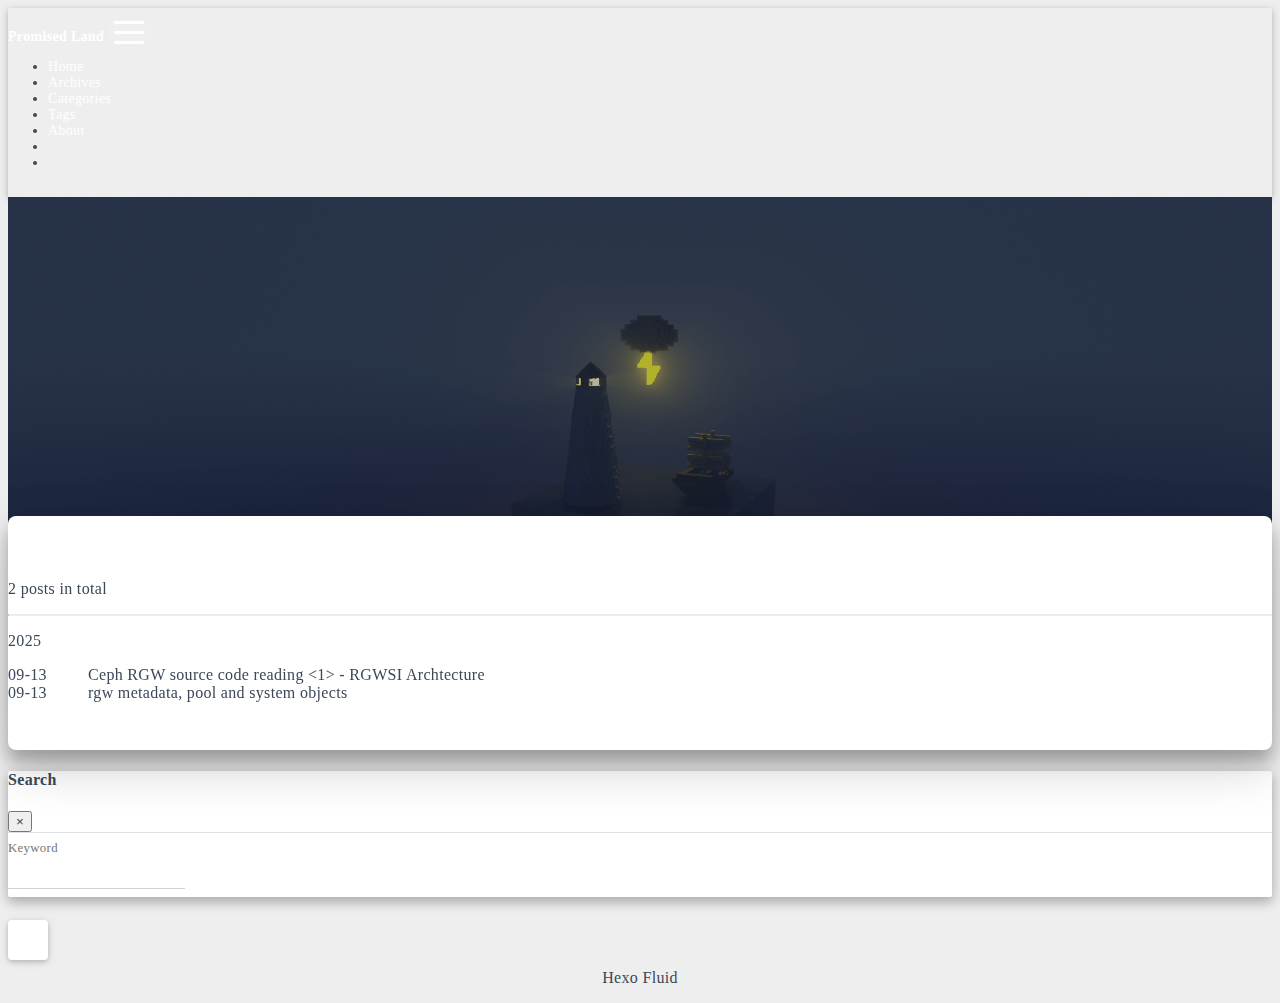
<file: archives/index.html>
<!DOCTYPE html>
<html lang="en" data-default-color-scheme=auto>



<head>
  <meta charset="UTF-8">

  <link rel="apple-touch-icon" sizes="76x76" href="/img/fluid.png">
  <link rel="icon" href="/img/fluid.png">
  

  <meta name="viewport" content="width=device-width, initial-scale=1.0, maximum-scale=5.0, shrink-to-fit=no">
  <meta http-equiv="x-ua-compatible" content="ie=edge">
  
  <meta name="theme-color" content="#2f4154">
  <meta name="author" content="S.E">
  <meta name="keywords" content="">
  
    <meta property="og:type" content="website">
<meta property="og:title" content="Archives">
<meta property="og:url" content="http://somebody-else.github.io/archives/index.html">
<meta property="og:site_name" content="PromisedLand">
<meta property="og:locale" content="en_US">
<meta property="article:author" content="S.E">
<meta name="twitter:card" content="summary_large_image">
  
  
  
  <title>Archives - PromisedLand</title>

  <link  rel="stylesheet" href="https://lib.baomitu.com/twitter-bootstrap/4.6.1/css/bootstrap.min.css" />





<!-- 主题依赖的图标库，不要自行修改 -->
<!-- Do not modify the link that theme dependent icons -->

<link rel="stylesheet" href="//at.alicdn.com/t/c/font_1749284_5i9bdhy70f8.css">



<link rel="stylesheet" href="//at.alicdn.com/t/c/font_1736178_k526ubmyhba.css">


<link  rel="stylesheet" href="/css/main.css" />


  <link id="highlight-css" rel="stylesheet" href="/css/highlight.css" />
  
    <link id="highlight-css-dark" rel="stylesheet" href="/css/highlight-dark.css" />
  




  <script id="fluid-configs">
    var Fluid = window.Fluid || {};
    Fluid.ctx = Object.assign({}, Fluid.ctx)
    var CONFIG = {"hostname":"somebody-else.github.io","root":"/","version":"1.9.8","typing":{"enable":true,"typeSpeed":70,"cursorChar":"_","loop":false,"scope":[]},"anchorjs":{"enable":true,"element":"h1,h2,h3,h4,h5,h6","placement":"left","visible":"hover","icon":""},"progressbar":{"enable":true,"height_px":3,"color":"#29d","options":{"showSpinner":false,"trickleSpeed":100}},"code_language":{"enable":true,"default":"TEXT"},"copy_btn":true,"image_caption":{"enable":true},"image_zoom":{"enable":true,"img_url_replace":["",""]},"toc":{"enable":true,"placement":"right","headingSelector":"h1,h2,h3,h4,h5,h6","collapseDepth":0},"lazyload":{"enable":true,"loading_img":"/img/loading.gif","onlypost":false,"offset_factor":2},"web_analytics":{"enable":false,"follow_dnt":true,"baidu":null,"google":{"measurement_id":null},"tencent":{"sid":null,"cid":null},"leancloud":{"app_id":null,"app_key":null,"server_url":null,"path":"window.location.pathname","ignore_local":false},"umami":{"src":null,"website_id":null,"domains":null,"start_time":"2024-01-01T00:00:00.000Z","token":null,"api_server":null}},"search_path":"/local-search.xml","include_content_in_search":true};

    if (CONFIG.web_analytics.follow_dnt) {
      var dntVal = navigator.doNotTrack || window.doNotTrack || navigator.msDoNotTrack;
      Fluid.ctx.dnt = dntVal && (dntVal.startsWith('1') || dntVal.startsWith('yes') || dntVal.startsWith('on'));
    }
  </script>
  <script  src="/js/utils.js" ></script>
  <script  src="/js/color-schema.js" ></script>
  


  
<meta name="generator" content="Hexo 7.3.0"></head>


<body>
  

  <header>
    

<div class="header-inner" style="height: 60vh;">
  <nav id="navbar" class="navbar fixed-top  navbar-expand-lg navbar-dark scrolling-navbar">
  <div class="container">
    <a class="navbar-brand" href="/">
      <strong>Promised Land</strong>
    </a>

    <button id="navbar-toggler-btn" class="navbar-toggler" type="button" data-toggle="collapse"
            data-target="#navbarSupportedContent"
            aria-controls="navbarSupportedContent" aria-expanded="false" aria-label="Toggle navigation">
      <div class="animated-icon"><span></span><span></span><span></span></div>
    </button>

    <!-- Collapsible content -->
    <div class="collapse navbar-collapse" id="navbarSupportedContent">
      <ul class="navbar-nav ml-auto text-center">
        
          
          
          
          
            <li class="nav-item">
              <a class="nav-link" href="/" target="_self">
                <i class="iconfont icon-home-fill"></i>
                <span>Home</span>
              </a>
            </li>
          
        
          
          
          
          
            <li class="nav-item">
              <a class="nav-link" href="/archives/" target="_self">
                <i class="iconfont icon-archive-fill"></i>
                <span>Archives</span>
              </a>
            </li>
          
        
          
          
          
          
            <li class="nav-item">
              <a class="nav-link" href="/categories/" target="_self">
                <i class="iconfont icon-category-fill"></i>
                <span>Categories</span>
              </a>
            </li>
          
        
          
          
          
          
            <li class="nav-item">
              <a class="nav-link" href="/tags/" target="_self">
                <i class="iconfont icon-tags-fill"></i>
                <span>Tags</span>
              </a>
            </li>
          
        
          
          
          
          
            <li class="nav-item">
              <a class="nav-link" href="/about/" target="_self">
                <i class="iconfont icon-user-fill"></i>
                <span>About</span>
              </a>
            </li>
          
        
        
          <li class="nav-item" id="search-btn">
            <a class="nav-link" target="_self" href="javascript:;" data-toggle="modal" data-target="#modalSearch" aria-label="Search">
              <i class="iconfont icon-search"></i>
            </a>
          </li>
          
        
        
          <li class="nav-item" id="color-toggle-btn">
            <a class="nav-link" target="_self" href="javascript:;" aria-label="Color Toggle">
              <i class="iconfont icon-dark" id="color-toggle-icon"></i>
            </a>
          </li>
        
      </ul>
    </div>
  </div>
</nav>

  

<div id="banner" class="banner" parallax=true
     style="background: url('/img/default.png') no-repeat center center; background-size: cover;">
  <div class="full-bg-img">
    <div class="mask flex-center" style="background-color: rgba(0, 0, 0, 0.3)">
      <div class="banner-text text-center fade-in-up">
        <div class="h2">
          
            <span id="subtitle" data-typed-text="Archives"></span>
          
        </div>

        
      </div>

      
    </div>
  </div>
</div>

</div>

  </header>

  <main>
    
      <div class="container nopadding-x-md">
        <div id="board"
          >
          
          <div class="container">
            <div class="row">
              <div class="col-12 col-md-10 m-auto">
                

<div class="list-group">
  <p class="h4">2 posts in total</p>
  <hr>
  
  
    
      
      <p class="h5">2025</p>
    
    <a href="/2025/09/13/rgw-code-reading1/" class="list-group-item list-group-item-action">
      <time>09-13</time>
      <div class="list-group-item-title">Ceph RGW source code reading &lt;1&gt; - RGWSI Archtecture</div>
    </a>
  
    
    <a href="/2025/09/13/rgw-metadata/" class="list-group-item list-group-item-action">
      <time>09-13</time>
      <div class="list-group-item-title">rgw metadata, pool and system objects</div>
    </a>
  
</div>





              </div>
            </div>
          </div>
        </div>
      </div>
    

    
      <a id="scroll-top-button" aria-label="TOP" href="#" role="button">
        <i class="iconfont icon-arrowup" aria-hidden="true"></i>
      </a>
    

    
      <div class="modal fade" id="modalSearch" tabindex="-1" role="dialog" aria-labelledby="ModalLabel"
     aria-hidden="true">
  <div class="modal-dialog modal-dialog-scrollable modal-lg" role="document">
    <div class="modal-content">
      <div class="modal-header text-center">
        <h4 class="modal-title w-100 font-weight-bold">Search</h4>
        <button type="button" id="local-search-close" class="close" data-dismiss="modal" aria-label="Close">
          <span aria-hidden="true">&times;</span>
        </button>
      </div>
      <div class="modal-body mx-3">
        <div class="md-form mb-5">
          <input type="text" id="local-search-input" class="form-control validate">
          <label data-error="x" data-success="v" for="local-search-input">Keyword</label>
        </div>
        <div class="list-group" id="local-search-result"></div>
      </div>
    </div>
  </div>
</div>

    

    
  </main>

  <footer>
    <div class="footer-inner">
  
    <div class="footer-content">
       <a href="https://hexo.io" target="_blank" rel="nofollow noopener"><span>Hexo</span></a> <i class="iconfont icon-love"></i> <a href="https://github.com/fluid-dev/hexo-theme-fluid" target="_blank" rel="nofollow noopener"><span>Fluid</span></a> 
    </div>
  
  
  
</div>

  </footer>

  <!-- Scripts -->
  
  <script  src="https://lib.baomitu.com/nprogress/0.2.0/nprogress.min.js" ></script>
  <link  rel="stylesheet" href="https://lib.baomitu.com/nprogress/0.2.0/nprogress.min.css" />

  <script>
    NProgress.configure({"showSpinner":false,"trickleSpeed":100})
    NProgress.start()
    window.addEventListener('load', function() {
      NProgress.done();
    })
  </script>


<script  src="https://lib.baomitu.com/jquery/3.6.4/jquery.min.js" ></script>
<script  src="https://lib.baomitu.com/twitter-bootstrap/4.6.1/js/bootstrap.min.js" ></script>
<script  src="/js/events.js" ></script>
<script  src="/js/plugins.js" ></script>


  <script  src="https://lib.baomitu.com/typed.js/2.0.12/typed.min.js" ></script>
  <script>
    (function (window, document) {
      var typing = Fluid.plugins.typing;
      var subtitle = document.getElementById('subtitle');
      if (!subtitle || !typing) {
        return;
      }
      var text = subtitle.getAttribute('data-typed-text');
      
        typing(text);
      
    })(window, document);
  </script>




  
    <script  src="/js/img-lazyload.js" ></script>
  




  <script  src="/js/local-search.js" ></script>





<!-- 主题的启动项，将它保持在最底部 -->
<!-- the boot of the theme, keep it at the bottom -->
<script  src="/js/boot.js" ></script>


  

  <noscript>
    <div class="noscript-warning">Blog works best with JavaScript enabled</div>
  </noscript>
</body>
</html>
</file>
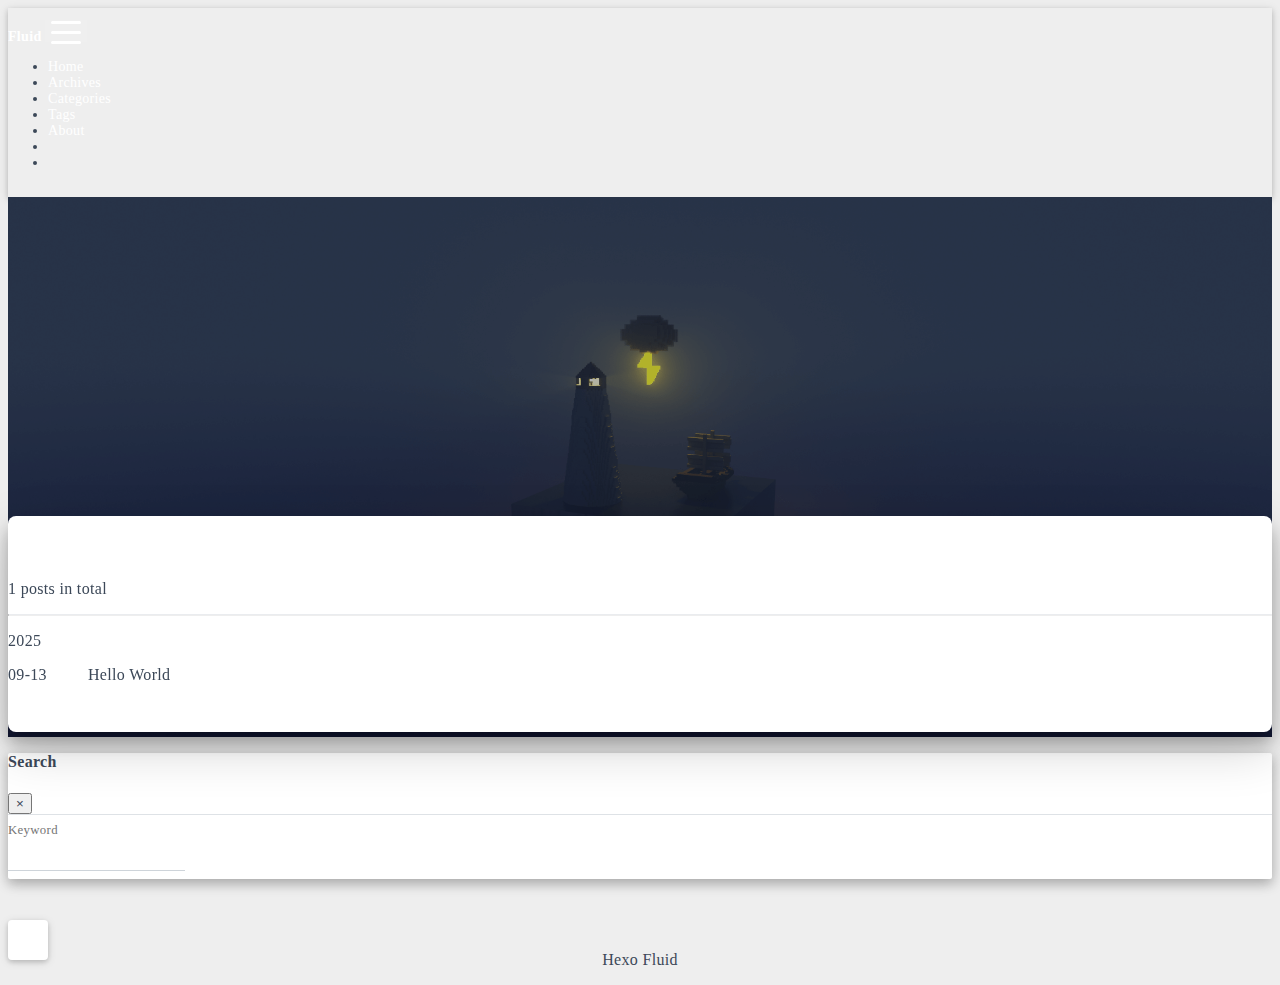
<file: archives/2025/index.html>
<!DOCTYPE html>
<html lang="en" data-default-color-scheme=auto>



<head>
  <meta charset="UTF-8">

  <link rel="apple-touch-icon" sizes="76x76" href="/img/fluid.png">
  <link rel="icon" href="/img/fluid.png">
  

  <meta name="viewport" content="width=device-width, initial-scale=1.0, maximum-scale=5.0, shrink-to-fit=no">
  <meta http-equiv="x-ua-compatible" content="ie=edge">
  
  <meta name="theme-color" content="#2f4154">
  <meta name="author" content="John Doe">
  <meta name="keywords" content="">
  
    <meta property="og:type" content="website">
<meta property="og:title" content="Archives">
<meta property="og:url" content="http://example.com/archives/2025/index.html">
<meta property="og:site_name" content="Hexo">
<meta property="og:locale" content="en_US">
<meta property="article:author" content="John Doe">
<meta name="twitter:card" content="summary_large_image">
  
  
  
  <title>Archives - Hexo</title>

  <link  rel="stylesheet" href="https://lib.baomitu.com/twitter-bootstrap/4.6.1/css/bootstrap.min.css" />





<!-- 主题依赖的图标库，不要自行修改 -->
<!-- Do not modify the link that theme dependent icons -->

<link rel="stylesheet" href="//at.alicdn.com/t/c/font_1749284_5i9bdhy70f8.css">



<link rel="stylesheet" href="//at.alicdn.com/t/c/font_1736178_k526ubmyhba.css">


<link  rel="stylesheet" href="/css/main.css" />


  <link id="highlight-css" rel="stylesheet" href="/css/highlight.css" />
  
    <link id="highlight-css-dark" rel="stylesheet" href="/css/highlight-dark.css" />
  




  <script id="fluid-configs">
    var Fluid = window.Fluid || {};
    Fluid.ctx = Object.assign({}, Fluid.ctx)
    var CONFIG = {"hostname":"example.com","root":"/","version":"1.9.8","typing":{"enable":true,"typeSpeed":70,"cursorChar":"_","loop":false,"scope":[]},"anchorjs":{"enable":true,"element":"h1,h2,h3,h4,h5,h6","placement":"left","visible":"hover","icon":""},"progressbar":{"enable":true,"height_px":3,"color":"#29d","options":{"showSpinner":false,"trickleSpeed":100}},"code_language":{"enable":true,"default":"TEXT"},"copy_btn":true,"image_caption":{"enable":true},"image_zoom":{"enable":true,"img_url_replace":["",""]},"toc":{"enable":true,"placement":"right","headingSelector":"h1,h2,h3,h4,h5,h6","collapseDepth":0},"lazyload":{"enable":true,"loading_img":"/img/loading.gif","onlypost":false,"offset_factor":2},"web_analytics":{"enable":false,"follow_dnt":true,"baidu":null,"google":{"measurement_id":null},"tencent":{"sid":null,"cid":null},"leancloud":{"app_id":null,"app_key":null,"server_url":null,"path":"window.location.pathname","ignore_local":false},"umami":{"src":null,"website_id":null,"domains":null,"start_time":"2024-01-01T00:00:00.000Z","token":null,"api_server":null}},"search_path":"/local-search.xml","include_content_in_search":true};

    if (CONFIG.web_analytics.follow_dnt) {
      var dntVal = navigator.doNotTrack || window.doNotTrack || navigator.msDoNotTrack;
      Fluid.ctx.dnt = dntVal && (dntVal.startsWith('1') || dntVal.startsWith('yes') || dntVal.startsWith('on'));
    }
  </script>
  <script  src="/js/utils.js" ></script>
  <script  src="/js/color-schema.js" ></script>
  


  
<meta name="generator" content="Hexo 7.3.0"></head>


<body>
  

  <header>
    

<div class="header-inner" style="height: 60vh;">
  <nav id="navbar" class="navbar fixed-top  navbar-expand-lg navbar-dark scrolling-navbar">
  <div class="container">
    <a class="navbar-brand" href="/">
      <strong>Fluid</strong>
    </a>

    <button id="navbar-toggler-btn" class="navbar-toggler" type="button" data-toggle="collapse"
            data-target="#navbarSupportedContent"
            aria-controls="navbarSupportedContent" aria-expanded="false" aria-label="Toggle navigation">
      <div class="animated-icon"><span></span><span></span><span></span></div>
    </button>

    <!-- Collapsible content -->
    <div class="collapse navbar-collapse" id="navbarSupportedContent">
      <ul class="navbar-nav ml-auto text-center">
        
          
          
          
          
            <li class="nav-item">
              <a class="nav-link" href="/" target="_self">
                <i class="iconfont icon-home-fill"></i>
                <span>Home</span>
              </a>
            </li>
          
        
          
          
          
          
            <li class="nav-item">
              <a class="nav-link" href="/archives/" target="_self">
                <i class="iconfont icon-archive-fill"></i>
                <span>Archives</span>
              </a>
            </li>
          
        
          
          
          
          
            <li class="nav-item">
              <a class="nav-link" href="/categories/" target="_self">
                <i class="iconfont icon-category-fill"></i>
                <span>Categories</span>
              </a>
            </li>
          
        
          
          
          
          
            <li class="nav-item">
              <a class="nav-link" href="/tags/" target="_self">
                <i class="iconfont icon-tags-fill"></i>
                <span>Tags</span>
              </a>
            </li>
          
        
          
          
          
          
            <li class="nav-item">
              <a class="nav-link" href="/about/" target="_self">
                <i class="iconfont icon-user-fill"></i>
                <span>About</span>
              </a>
            </li>
          
        
        
          <li class="nav-item" id="search-btn">
            <a class="nav-link" target="_self" href="javascript:;" data-toggle="modal" data-target="#modalSearch" aria-label="Search">
              <i class="iconfont icon-search"></i>
            </a>
          </li>
          
        
        
          <li class="nav-item" id="color-toggle-btn">
            <a class="nav-link" target="_self" href="javascript:;" aria-label="Color Toggle">
              <i class="iconfont icon-dark" id="color-toggle-icon"></i>
            </a>
          </li>
        
      </ul>
    </div>
  </div>
</nav>

  

<div id="banner" class="banner" parallax=true
     style="background: url('/img/default.png') no-repeat center center; background-size: cover;">
  <div class="full-bg-img">
    <div class="mask flex-center" style="background-color: rgba(0, 0, 0, 0.3)">
      <div class="banner-text text-center fade-in-up">
        <div class="h2">
          
            <span id="subtitle" data-typed-text="Archives"></span>
          
        </div>

        
      </div>

      
    </div>
  </div>
</div>

</div>

  </header>

  <main>
    
      <div class="container nopadding-x-md">
        <div id="board"
          >
          
          <div class="container">
            <div class="row">
              <div class="col-12 col-md-10 m-auto">
                

<div class="list-group">
  <p class="h4">1 posts in total</p>
  <hr>
  
  
    
      
      <p class="h5">2025</p>
    
    <a href="/2025/09/13/hello-world/" class="list-group-item list-group-item-action">
      <time>09-13</time>
      <div class="list-group-item-title">Hello World</div>
    </a>
  
</div>





              </div>
            </div>
          </div>
        </div>
      </div>
    

    
      <a id="scroll-top-button" aria-label="TOP" href="#" role="button">
        <i class="iconfont icon-arrowup" aria-hidden="true"></i>
      </a>
    

    
      <div class="modal fade" id="modalSearch" tabindex="-1" role="dialog" aria-labelledby="ModalLabel"
     aria-hidden="true">
  <div class="modal-dialog modal-dialog-scrollable modal-lg" role="document">
    <div class="modal-content">
      <div class="modal-header text-center">
        <h4 class="modal-title w-100 font-weight-bold">Search</h4>
        <button type="button" id="local-search-close" class="close" data-dismiss="modal" aria-label="Close">
          <span aria-hidden="true">&times;</span>
        </button>
      </div>
      <div class="modal-body mx-3">
        <div class="md-form mb-5">
          <input type="text" id="local-search-input" class="form-control validate">
          <label data-error="x" data-success="v" for="local-search-input">Keyword</label>
        </div>
        <div class="list-group" id="local-search-result"></div>
      </div>
    </div>
  </div>
</div>

    

    
  </main>

  <footer>
    <div class="footer-inner">
  
    <div class="footer-content">
       <a href="https://hexo.io" target="_blank" rel="nofollow noopener"><span>Hexo</span></a> <i class="iconfont icon-love"></i> <a href="https://github.com/fluid-dev/hexo-theme-fluid" target="_blank" rel="nofollow noopener"><span>Fluid</span></a> 
    </div>
  
  
  
</div>

  </footer>

  <!-- Scripts -->
  
  <script  src="https://lib.baomitu.com/nprogress/0.2.0/nprogress.min.js" ></script>
  <link  rel="stylesheet" href="https://lib.baomitu.com/nprogress/0.2.0/nprogress.min.css" />

  <script>
    NProgress.configure({"showSpinner":false,"trickleSpeed":100})
    NProgress.start()
    window.addEventListener('load', function() {
      NProgress.done();
    })
  </script>


<script  src="https://lib.baomitu.com/jquery/3.6.4/jquery.min.js" ></script>
<script  src="https://lib.baomitu.com/twitter-bootstrap/4.6.1/js/bootstrap.min.js" ></script>
<script  src="/js/events.js" ></script>
<script  src="/js/plugins.js" ></script>


  <script  src="https://lib.baomitu.com/typed.js/2.0.12/typed.min.js" ></script>
  <script>
    (function (window, document) {
      var typing = Fluid.plugins.typing;
      var subtitle = document.getElementById('subtitle');
      if (!subtitle || !typing) {
        return;
      }
      var text = subtitle.getAttribute('data-typed-text');
      
        typing(text);
      
    })(window, document);
  </script>




  
    <script  src="/js/img-lazyload.js" ></script>
  




  <script  src="/js/local-search.js" ></script>





<!-- 主题的启动项，将它保持在最底部 -->
<!-- the boot of the theme, keep it at the bottom -->
<script  src="/js/boot.js" ></script>


  

  <noscript>
    <div class="noscript-warning">Blog works best with JavaScript enabled</div>
  </noscript>
</body>
</html>
</file>
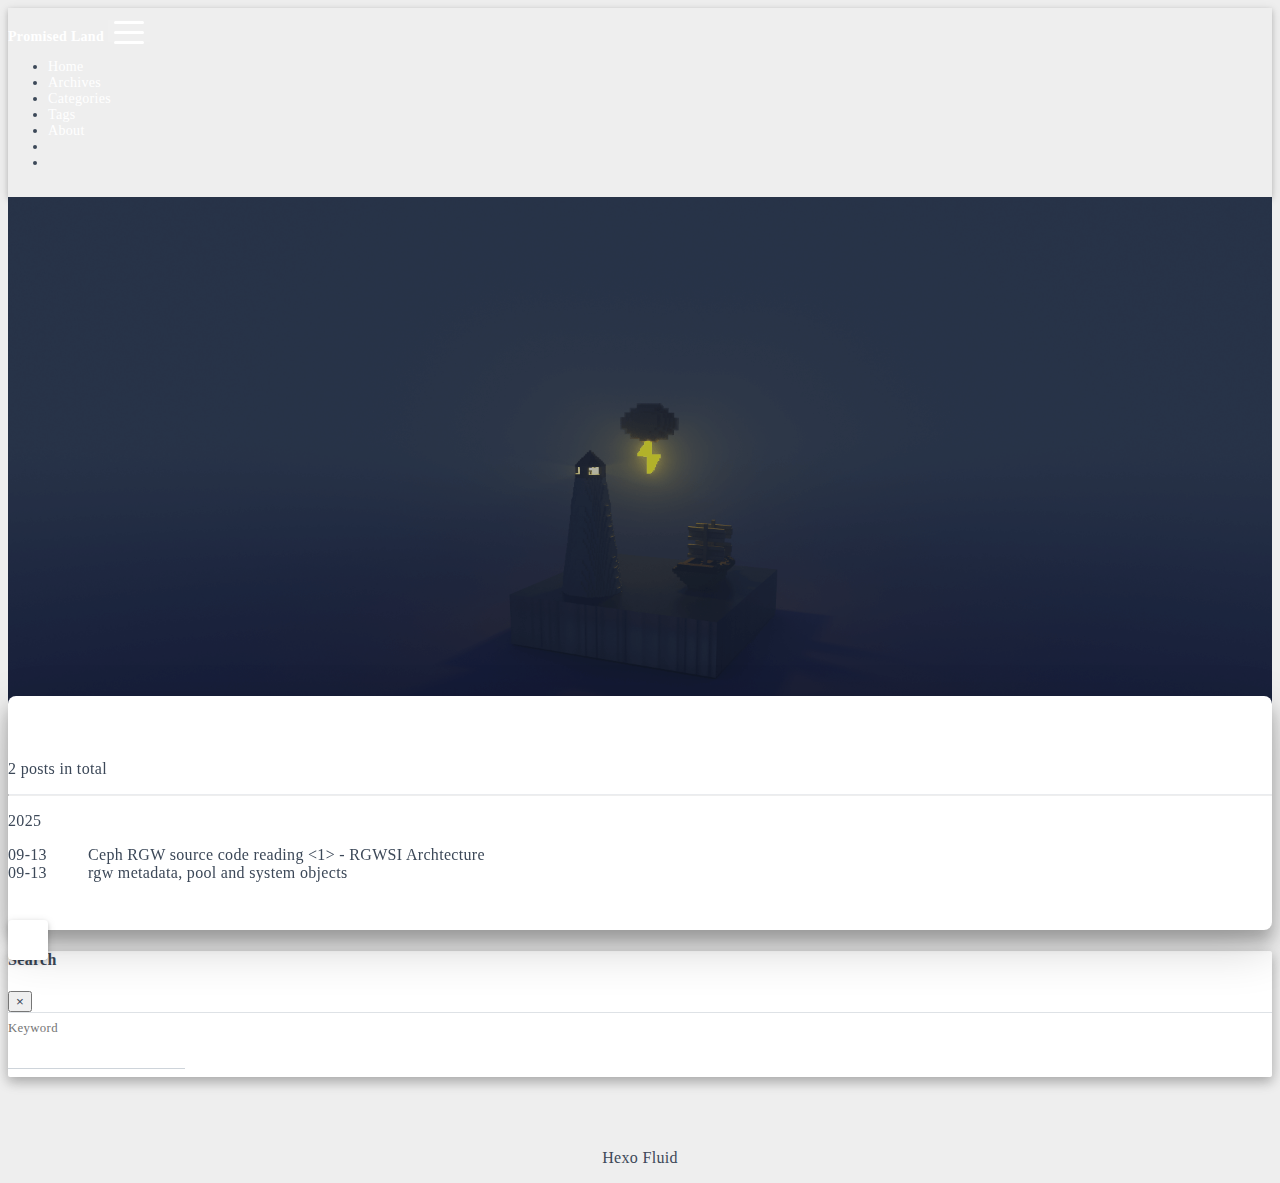
<file: tags/ceph/index.html>
<!DOCTYPE html>
<html lang="en" data-default-color-scheme=auto>



<head>
  <meta charset="UTF-8">

  <link rel="apple-touch-icon" sizes="76x76" href="/img/fluid.png">
  <link rel="icon" href="/img/fluid.png">
  

  <meta name="viewport" content="width=device-width, initial-scale=1.0, maximum-scale=5.0, shrink-to-fit=no">
  <meta http-equiv="x-ua-compatible" content="ie=edge">
  
  <meta name="theme-color" content="#2f4154">
  <meta name="author" content="S.E">
  <meta name="keywords" content="">
  
    <meta property="og:type" content="website">
<meta property="og:title" content="Tags - ceph">
<meta property="og:url" content="http://somebody-else.github.io/tags/ceph/index.html">
<meta property="og:site_name" content="PromisedLand">
<meta property="og:locale" content="en_US">
<meta property="article:author" content="S.E">
<meta name="twitter:card" content="summary_large_image">
  
  
  
  <title>Tags - ceph - PromisedLand</title>

  <link  rel="stylesheet" href="https://lib.baomitu.com/twitter-bootstrap/4.6.1/css/bootstrap.min.css" />





<!-- 主题依赖的图标库，不要自行修改 -->
<!-- Do not modify the link that theme dependent icons -->

<link rel="stylesheet" href="//at.alicdn.com/t/c/font_1749284_5i9bdhy70f8.css">



<link rel="stylesheet" href="//at.alicdn.com/t/c/font_1736178_k526ubmyhba.css">


<link  rel="stylesheet" href="/css/main.css" />


  <link id="highlight-css" rel="stylesheet" href="/css/highlight.css" />
  
    <link id="highlight-css-dark" rel="stylesheet" href="/css/highlight-dark.css" />
  




  <script id="fluid-configs">
    var Fluid = window.Fluid || {};
    Fluid.ctx = Object.assign({}, Fluid.ctx)
    var CONFIG = {"hostname":"somebody-else.github.io","root":"/","version":"1.9.8","typing":{"enable":true,"typeSpeed":70,"cursorChar":"_","loop":false,"scope":[]},"anchorjs":{"enable":true,"element":"h1,h2,h3,h4,h5,h6","placement":"left","visible":"hover","icon":""},"progressbar":{"enable":true,"height_px":3,"color":"#29d","options":{"showSpinner":false,"trickleSpeed":100}},"code_language":{"enable":true,"default":"TEXT"},"copy_btn":true,"image_caption":{"enable":true},"image_zoom":{"enable":true,"img_url_replace":["",""]},"toc":{"enable":true,"placement":"right","headingSelector":"h1,h2,h3,h4,h5,h6","collapseDepth":0},"lazyload":{"enable":true,"loading_img":"/img/loading.gif","onlypost":false,"offset_factor":2},"web_analytics":{"enable":false,"follow_dnt":true,"baidu":null,"google":{"measurement_id":null},"tencent":{"sid":null,"cid":null},"leancloud":{"app_id":null,"app_key":null,"server_url":null,"path":"window.location.pathname","ignore_local":false},"umami":{"src":null,"website_id":null,"domains":null,"start_time":"2024-01-01T00:00:00.000Z","token":null,"api_server":null}},"search_path":"/local-search.xml","include_content_in_search":true};

    if (CONFIG.web_analytics.follow_dnt) {
      var dntVal = navigator.doNotTrack || window.doNotTrack || navigator.msDoNotTrack;
      Fluid.ctx.dnt = dntVal && (dntVal.startsWith('1') || dntVal.startsWith('yes') || dntVal.startsWith('on'));
    }
  </script>
  <script  src="/js/utils.js" ></script>
  <script  src="/js/color-schema.js" ></script>
  


  
<meta name="generator" content="Hexo 7.3.0"></head>


<body>
  

  <header>
    

<div class="header-inner" style="height: 80vh;">
  <nav id="navbar" class="navbar fixed-top  navbar-expand-lg navbar-dark scrolling-navbar">
  <div class="container">
    <a class="navbar-brand" href="/">
      <strong>Promised Land</strong>
    </a>

    <button id="navbar-toggler-btn" class="navbar-toggler" type="button" data-toggle="collapse"
            data-target="#navbarSupportedContent"
            aria-controls="navbarSupportedContent" aria-expanded="false" aria-label="Toggle navigation">
      <div class="animated-icon"><span></span><span></span><span></span></div>
    </button>

    <!-- Collapsible content -->
    <div class="collapse navbar-collapse" id="navbarSupportedContent">
      <ul class="navbar-nav ml-auto text-center">
        
          
          
          
          
            <li class="nav-item">
              <a class="nav-link" href="/" target="_self">
                <i class="iconfont icon-home-fill"></i>
                <span>Home</span>
              </a>
            </li>
          
        
          
          
          
          
            <li class="nav-item">
              <a class="nav-link" href="/archives/" target="_self">
                <i class="iconfont icon-archive-fill"></i>
                <span>Archives</span>
              </a>
            </li>
          
        
          
          
          
          
            <li class="nav-item">
              <a class="nav-link" href="/categories/" target="_self">
                <i class="iconfont icon-category-fill"></i>
                <span>Categories</span>
              </a>
            </li>
          
        
          
          
          
          
            <li class="nav-item">
              <a class="nav-link" href="/tags/" target="_self">
                <i class="iconfont icon-tags-fill"></i>
                <span>Tags</span>
              </a>
            </li>
          
        
          
          
          
          
            <li class="nav-item">
              <a class="nav-link" href="/about/" target="_self">
                <i class="iconfont icon-user-fill"></i>
                <span>About</span>
              </a>
            </li>
          
        
        
          <li class="nav-item" id="search-btn">
            <a class="nav-link" target="_self" href="javascript:;" data-toggle="modal" data-target="#modalSearch" aria-label="Search">
              <i class="iconfont icon-search"></i>
            </a>
          </li>
          
        
        
          <li class="nav-item" id="color-toggle-btn">
            <a class="nav-link" target="_self" href="javascript:;" aria-label="Color Toggle">
              <i class="iconfont icon-dark" id="color-toggle-icon"></i>
            </a>
          </li>
        
      </ul>
    </div>
  </div>
</nav>

  

<div id="banner" class="banner" parallax=true
     style="background: url('/img/default.png') no-repeat center center; background-size: cover;">
  <div class="full-bg-img">
    <div class="mask flex-center" style="background-color: rgba(0, 0, 0, 0.3)">
      <div class="banner-text text-center fade-in-up">
        <div class="h2">
          
            <span id="subtitle" data-typed-text="Tags - ceph"></span>
          
        </div>

        
      </div>

      
        <div class="scroll-down-bar">
          <i class="iconfont icon-arrowdown"></i>
        </div>
      
    </div>
  </div>
</div>

</div>

  </header>

  <main>
    
      <div class="container nopadding-x-md">
        <div id="board"
          >
          
          <div class="container">
            <div class="row">
              <div class="col-12 col-md-10 m-auto">
                

<div class="list-group">
  <p class="h4">2 posts in total</p>
  <hr>
  
  
    
      
      <p class="h5">2025</p>
    
    <a href="/2025/09/13/rgw-code-reading1/" class="list-group-item list-group-item-action">
      <time>09-13</time>
      <div class="list-group-item-title">Ceph RGW source code reading &lt;1&gt; - RGWSI Archtecture</div>
    </a>
  
    
    <a href="/2025/09/13/rgw-metadata/" class="list-group-item list-group-item-action">
      <time>09-13</time>
      <div class="list-group-item-title">rgw metadata, pool and system objects</div>
    </a>
  
</div>





              </div>
            </div>
          </div>
        </div>
      </div>
    

    
      <a id="scroll-top-button" aria-label="TOP" href="#" role="button">
        <i class="iconfont icon-arrowup" aria-hidden="true"></i>
      </a>
    

    
      <div class="modal fade" id="modalSearch" tabindex="-1" role="dialog" aria-labelledby="ModalLabel"
     aria-hidden="true">
  <div class="modal-dialog modal-dialog-scrollable modal-lg" role="document">
    <div class="modal-content">
      <div class="modal-header text-center">
        <h4 class="modal-title w-100 font-weight-bold">Search</h4>
        <button type="button" id="local-search-close" class="close" data-dismiss="modal" aria-label="Close">
          <span aria-hidden="true">&times;</span>
        </button>
      </div>
      <div class="modal-body mx-3">
        <div class="md-form mb-5">
          <input type="text" id="local-search-input" class="form-control validate">
          <label data-error="x" data-success="v" for="local-search-input">Keyword</label>
        </div>
        <div class="list-group" id="local-search-result"></div>
      </div>
    </div>
  </div>
</div>

    

    
  </main>

  <footer>
    <div class="footer-inner">
  
    <div class="footer-content">
       <a href="https://hexo.io" target="_blank" rel="nofollow noopener"><span>Hexo</span></a> <i class="iconfont icon-love"></i> <a href="https://github.com/fluid-dev/hexo-theme-fluid" target="_blank" rel="nofollow noopener"><span>Fluid</span></a> 
    </div>
  
  
  
</div>

  </footer>

  <!-- Scripts -->
  
  <script  src="https://lib.baomitu.com/nprogress/0.2.0/nprogress.min.js" ></script>
  <link  rel="stylesheet" href="https://lib.baomitu.com/nprogress/0.2.0/nprogress.min.css" />

  <script>
    NProgress.configure({"showSpinner":false,"trickleSpeed":100})
    NProgress.start()
    window.addEventListener('load', function() {
      NProgress.done();
    })
  </script>


<script  src="https://lib.baomitu.com/jquery/3.6.4/jquery.min.js" ></script>
<script  src="https://lib.baomitu.com/twitter-bootstrap/4.6.1/js/bootstrap.min.js" ></script>
<script  src="/js/events.js" ></script>
<script  src="/js/plugins.js" ></script>


  <script  src="https://lib.baomitu.com/typed.js/2.0.12/typed.min.js" ></script>
  <script>
    (function (window, document) {
      var typing = Fluid.plugins.typing;
      var subtitle = document.getElementById('subtitle');
      if (!subtitle || !typing) {
        return;
      }
      var text = subtitle.getAttribute('data-typed-text');
      
        typing(text);
      
    })(window, document);
  </script>




  
    <script  src="/js/img-lazyload.js" ></script>
  




  <script  src="/js/local-search.js" ></script>





<!-- 主题的启动项，将它保持在最底部 -->
<!-- the boot of the theme, keep it at the bottom -->
<script  src="/js/boot.js" ></script>


  

  <noscript>
    <div class="noscript-warning">Blog works best with JavaScript enabled</div>
  </noscript>
</body>
</html>
</file>
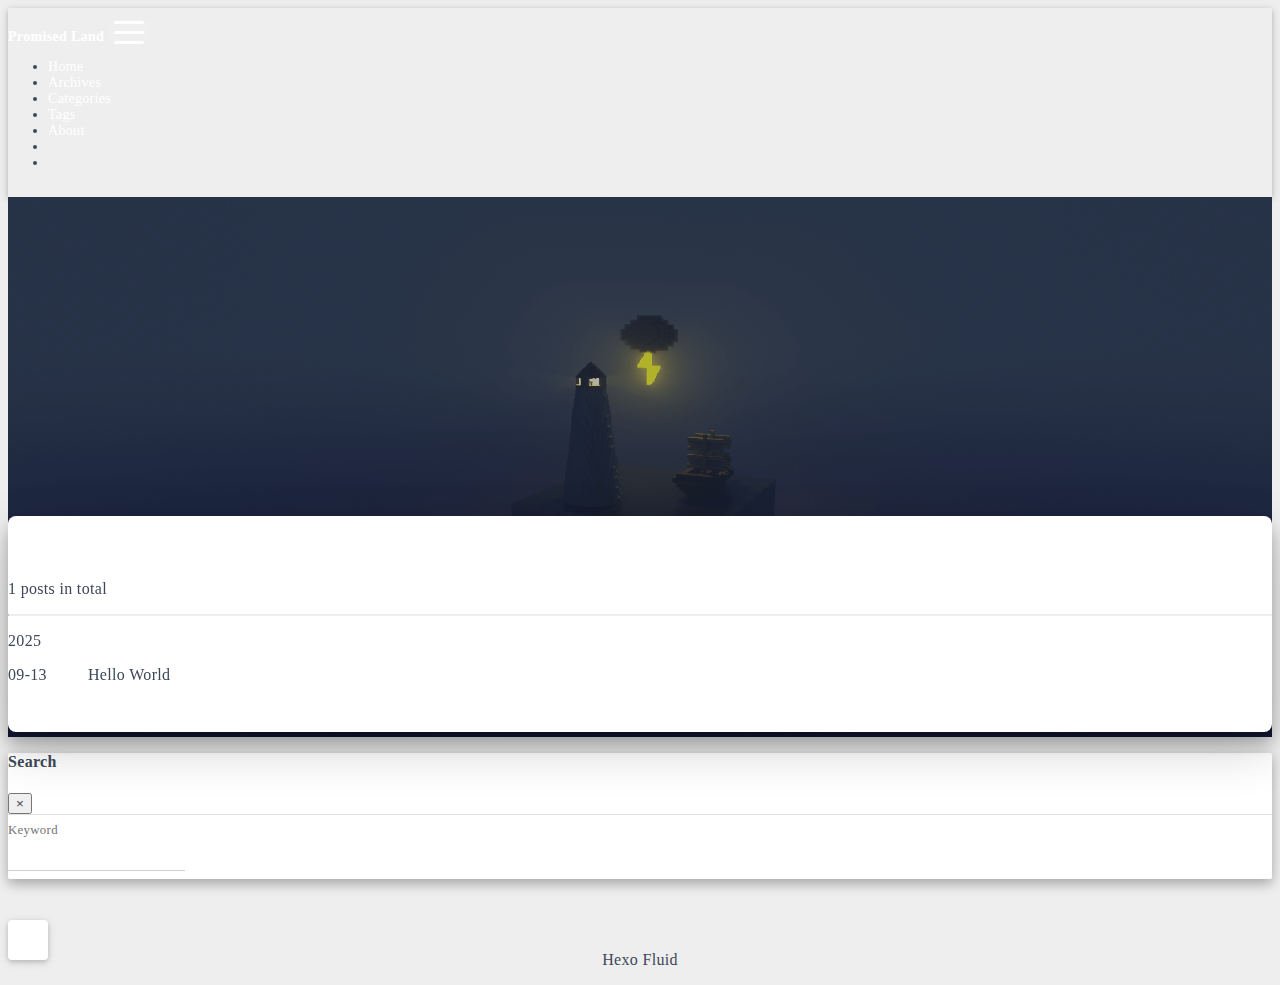
<file: archives/2025/09/index.html>
<!DOCTYPE html>
<html lang="en" data-default-color-scheme=auto>



<head>
  <meta charset="UTF-8">

  <link rel="apple-touch-icon" sizes="76x76" href="/img/fluid.png">
  <link rel="icon" href="/img/fluid.png">
  

  <meta name="viewport" content="width=device-width, initial-scale=1.0, maximum-scale=5.0, shrink-to-fit=no">
  <meta http-equiv="x-ua-compatible" content="ie=edge">
  
  <meta name="theme-color" content="#2f4154">
  <meta name="author" content="John Doe">
  <meta name="keywords" content="">
  
    <meta property="og:type" content="website">
<meta property="og:title" content="Archives">
<meta property="og:url" content="http://example.com/archives/2025/09/index.html">
<meta property="og:site_name" content="Hexo">
<meta property="og:locale" content="en_US">
<meta property="article:author" content="John Doe">
<meta name="twitter:card" content="summary_large_image">
  
  
  
  <title>Archives - Hexo</title>

  <link  rel="stylesheet" href="https://lib.baomitu.com/twitter-bootstrap/4.6.1/css/bootstrap.min.css" />





<!-- 主题依赖的图标库，不要自行修改 -->
<!-- Do not modify the link that theme dependent icons -->

<link rel="stylesheet" href="//at.alicdn.com/t/c/font_1749284_5i9bdhy70f8.css">



<link rel="stylesheet" href="//at.alicdn.com/t/c/font_1736178_k526ubmyhba.css">


<link  rel="stylesheet" href="/css/main.css" />


  <link id="highlight-css" rel="stylesheet" href="/css/highlight.css" />
  
    <link id="highlight-css-dark" rel="stylesheet" href="/css/highlight-dark.css" />
  




  <script id="fluid-configs">
    var Fluid = window.Fluid || {};
    Fluid.ctx = Object.assign({}, Fluid.ctx)
    var CONFIG = {"hostname":"example.com","root":"/","version":"1.9.8","typing":{"enable":true,"typeSpeed":70,"cursorChar":"_","loop":false,"scope":[]},"anchorjs":{"enable":true,"element":"h1,h2,h3,h4,h5,h6","placement":"left","visible":"hover","icon":""},"progressbar":{"enable":true,"height_px":3,"color":"#29d","options":{"showSpinner":false,"trickleSpeed":100}},"code_language":{"enable":true,"default":"TEXT"},"copy_btn":true,"image_caption":{"enable":true},"image_zoom":{"enable":true,"img_url_replace":["",""]},"toc":{"enable":true,"placement":"right","headingSelector":"h1,h2,h3,h4,h5,h6","collapseDepth":0},"lazyload":{"enable":true,"loading_img":"/img/loading.gif","onlypost":false,"offset_factor":2},"web_analytics":{"enable":false,"follow_dnt":true,"baidu":null,"google":{"measurement_id":null},"tencent":{"sid":null,"cid":null},"leancloud":{"app_id":null,"app_key":null,"server_url":null,"path":"window.location.pathname","ignore_local":false},"umami":{"src":null,"website_id":null,"domains":null,"start_time":"2024-01-01T00:00:00.000Z","token":null,"api_server":null}},"search_path":"/local-search.xml","include_content_in_search":true};

    if (CONFIG.web_analytics.follow_dnt) {
      var dntVal = navigator.doNotTrack || window.doNotTrack || navigator.msDoNotTrack;
      Fluid.ctx.dnt = dntVal && (dntVal.startsWith('1') || dntVal.startsWith('yes') || dntVal.startsWith('on'));
    }
  </script>
  <script  src="/js/utils.js" ></script>
  <script  src="/js/color-schema.js" ></script>
  


  
<meta name="generator" content="Hexo 7.3.0"></head>


<body>
  

  <header>
    

<div class="header-inner" style="height: 60vh;">
  <nav id="navbar" class="navbar fixed-top  navbar-expand-lg navbar-dark scrolling-navbar">
  <div class="container">
    <a class="navbar-brand" href="/">
      <strong>Promised Land</strong>
    </a>

    <button id="navbar-toggler-btn" class="navbar-toggler" type="button" data-toggle="collapse"
            data-target="#navbarSupportedContent"
            aria-controls="navbarSupportedContent" aria-expanded="false" aria-label="Toggle navigation">
      <div class="animated-icon"><span></span><span></span><span></span></div>
    </button>

    <!-- Collapsible content -->
    <div class="collapse navbar-collapse" id="navbarSupportedContent">
      <ul class="navbar-nav ml-auto text-center">
        
          
          
          
          
            <li class="nav-item">
              <a class="nav-link" href="/" target="_self">
                <i class="iconfont icon-home-fill"></i>
                <span>Home</span>
              </a>
            </li>
          
        
          
          
          
          
            <li class="nav-item">
              <a class="nav-link" href="/archives/" target="_self">
                <i class="iconfont icon-archive-fill"></i>
                <span>Archives</span>
              </a>
            </li>
          
        
          
          
          
          
            <li class="nav-item">
              <a class="nav-link" href="/categories/" target="_self">
                <i class="iconfont icon-category-fill"></i>
                <span>Categories</span>
              </a>
            </li>
          
        
          
          
          
          
            <li class="nav-item">
              <a class="nav-link" href="/tags/" target="_self">
                <i class="iconfont icon-tags-fill"></i>
                <span>Tags</span>
              </a>
            </li>
          
        
          
          
          
          
            <li class="nav-item">
              <a class="nav-link" href="/about/" target="_self">
                <i class="iconfont icon-user-fill"></i>
                <span>About</span>
              </a>
            </li>
          
        
        
          <li class="nav-item" id="search-btn">
            <a class="nav-link" target="_self" href="javascript:;" data-toggle="modal" data-target="#modalSearch" aria-label="Search">
              <i class="iconfont icon-search"></i>
            </a>
          </li>
          
        
        
          <li class="nav-item" id="color-toggle-btn">
            <a class="nav-link" target="_self" href="javascript:;" aria-label="Color Toggle">
              <i class="iconfont icon-dark" id="color-toggle-icon"></i>
            </a>
          </li>
        
      </ul>
    </div>
  </div>
</nav>

  

<div id="banner" class="banner" parallax=true
     style="background: url('/img/default.png') no-repeat center center; background-size: cover;">
  <div class="full-bg-img">
    <div class="mask flex-center" style="background-color: rgba(0, 0, 0, 0.3)">
      <div class="banner-text text-center fade-in-up">
        <div class="h2">
          
            <span id="subtitle" data-typed-text="Archives"></span>
          
        </div>

        
      </div>

      
    </div>
  </div>
</div>

</div>

  </header>

  <main>
    
      <div class="container nopadding-x-md">
        <div id="board"
          >
          
          <div class="container">
            <div class="row">
              <div class="col-12 col-md-10 m-auto">
                

<div class="list-group">
  <p class="h4">1 posts in total</p>
  <hr>
  
  
    
      
      <p class="h5">2025</p>
    
    <a href="/2025/09/13/hello-world/" class="list-group-item list-group-item-action">
      <time>09-13</time>
      <div class="list-group-item-title">Hello World</div>
    </a>
  
</div>





              </div>
            </div>
          </div>
        </div>
      </div>
    

    
      <a id="scroll-top-button" aria-label="TOP" href="#" role="button">
        <i class="iconfont icon-arrowup" aria-hidden="true"></i>
      </a>
    

    
      <div class="modal fade" id="modalSearch" tabindex="-1" role="dialog" aria-labelledby="ModalLabel"
     aria-hidden="true">
  <div class="modal-dialog modal-dialog-scrollable modal-lg" role="document">
    <div class="modal-content">
      <div class="modal-header text-center">
        <h4 class="modal-title w-100 font-weight-bold">Search</h4>
        <button type="button" id="local-search-close" class="close" data-dismiss="modal" aria-label="Close">
          <span aria-hidden="true">&times;</span>
        </button>
      </div>
      <div class="modal-body mx-3">
        <div class="md-form mb-5">
          <input type="text" id="local-search-input" class="form-control validate">
          <label data-error="x" data-success="v" for="local-search-input">Keyword</label>
        </div>
        <div class="list-group" id="local-search-result"></div>
      </div>
    </div>
  </div>
</div>

    

    
  </main>

  <footer>
    <div class="footer-inner">
  
    <div class="footer-content">
       <a href="https://hexo.io" target="_blank" rel="nofollow noopener"><span>Hexo</span></a> <i class="iconfont icon-love"></i> <a href="https://github.com/fluid-dev/hexo-theme-fluid" target="_blank" rel="nofollow noopener"><span>Fluid</span></a> 
    </div>
  
  
  
</div>

  </footer>

  <!-- Scripts -->
  
  <script  src="https://lib.baomitu.com/nprogress/0.2.0/nprogress.min.js" ></script>
  <link  rel="stylesheet" href="https://lib.baomitu.com/nprogress/0.2.0/nprogress.min.css" />

  <script>
    NProgress.configure({"showSpinner":false,"trickleSpeed":100})
    NProgress.start()
    window.addEventListener('load', function() {
      NProgress.done();
    })
  </script>


<script  src="https://lib.baomitu.com/jquery/3.6.4/jquery.min.js" ></script>
<script  src="https://lib.baomitu.com/twitter-bootstrap/4.6.1/js/bootstrap.min.js" ></script>
<script  src="/js/events.js" ></script>
<script  src="/js/plugins.js" ></script>


  <script  src="https://lib.baomitu.com/typed.js/2.0.12/typed.min.js" ></script>
  <script>
    (function (window, document) {
      var typing = Fluid.plugins.typing;
      var subtitle = document.getElementById('subtitle');
      if (!subtitle || !typing) {
        return;
      }
      var text = subtitle.getAttribute('data-typed-text');
      
        typing(text);
      
    })(window, document);
  </script>




  
    <script  src="/js/img-lazyload.js" ></script>
  




  <script  src="/js/local-search.js" ></script>





<!-- 主题的启动项，将它保持在最底部 -->
<!-- the boot of the theme, keep it at the bottom -->
<script  src="/js/boot.js" ></script>


  

  <noscript>
    <div class="noscript-warning">Blog works best with JavaScript enabled</div>
  </noscript>
</body>
</html>
</file>
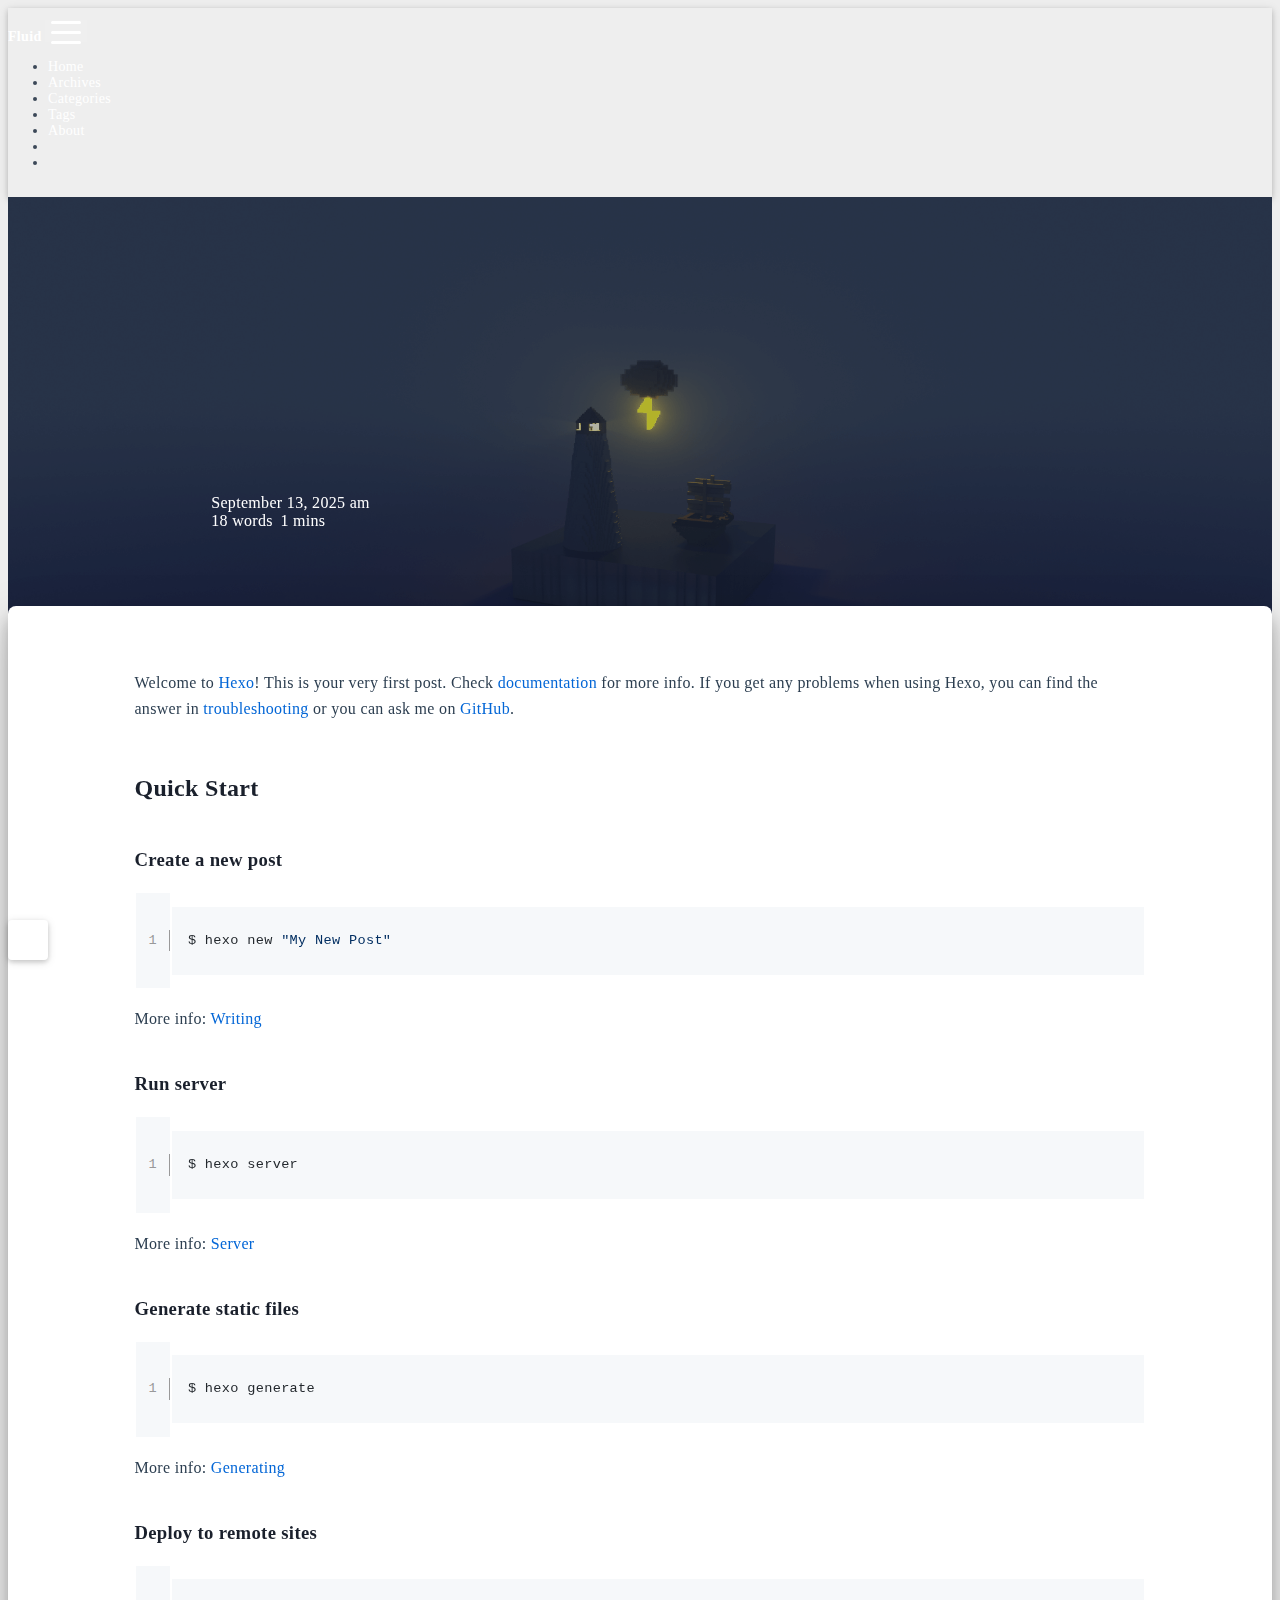
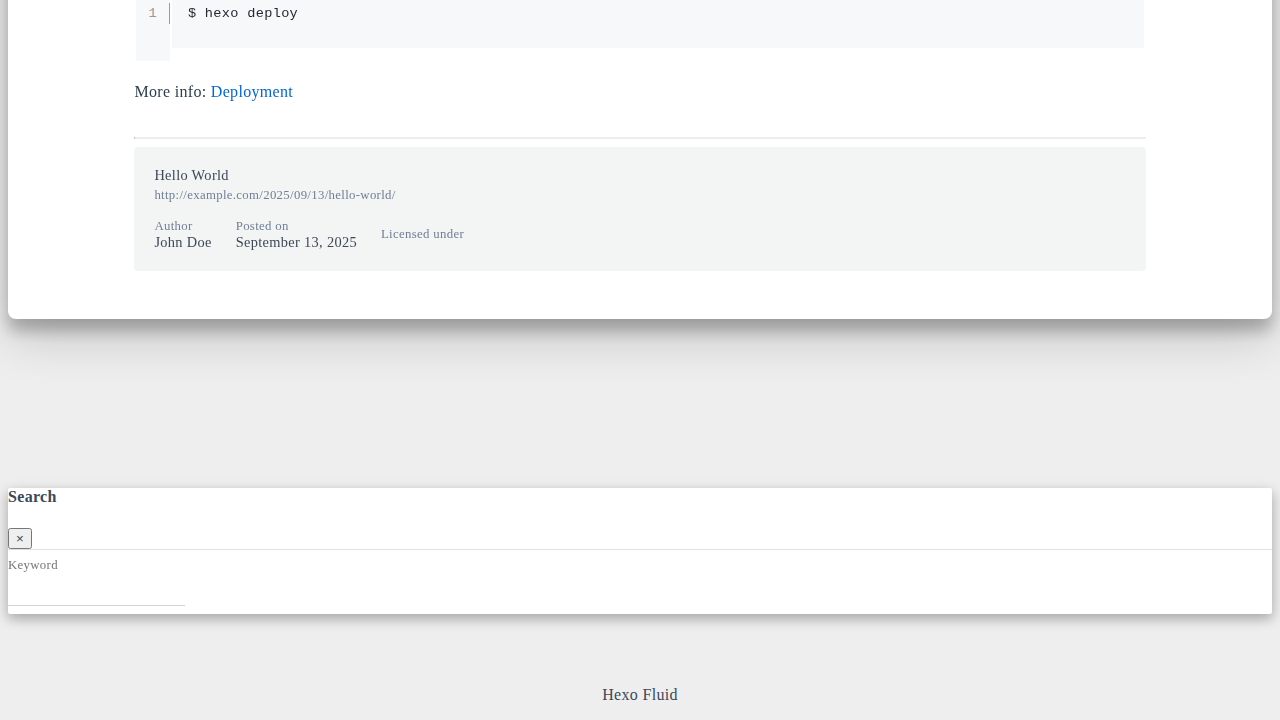
<file: 2025/09/13/hello-world/index.html>
<!DOCTYPE html>
<html lang="en" data-default-color-scheme=auto>



<head>
  <meta charset="UTF-8">

  <link rel="apple-touch-icon" sizes="76x76" href="/img/fluid.png">
  <link rel="icon" href="/img/fluid.png">
  

  <meta name="viewport" content="width=device-width, initial-scale=1.0, maximum-scale=5.0, shrink-to-fit=no">
  <meta http-equiv="x-ua-compatible" content="ie=edge">
  
  <meta name="theme-color" content="#2f4154">
  <meta name="author" content="John Doe">
  <meta name="keywords" content="">
  
    <meta name="description" content="Welcome to Hexo! This is your very first post. Check documentation for more info. If you get any problems when using Hexo, you can find the answer in troubleshooting or you can ask me on GitHub. Quick">
<meta property="og:type" content="article">
<meta property="og:title" content="Hello World">
<meta property="og:url" content="http://example.com/2025/09/13/hello-world/index.html">
<meta property="og:site_name" content="Hexo">
<meta property="og:description" content="Welcome to Hexo! This is your very first post. Check documentation for more info. If you get any problems when using Hexo, you can find the answer in troubleshooting or you can ask me on GitHub. Quick">
<meta property="og:locale" content="en_US">
<meta property="article:published_time" content="2025-09-13T14:50:29.315Z">
<meta property="article:modified_time" content="2025-09-13T14:50:29.315Z">
<meta property="article:author" content="John Doe">
<meta name="twitter:card" content="summary_large_image">
  
  
  
  <title>Hello World - Hexo</title>

  <link  rel="stylesheet" href="https://lib.baomitu.com/twitter-bootstrap/4.6.1/css/bootstrap.min.css" />



  <link  rel="stylesheet" href="https://lib.baomitu.com/github-markdown-css/4.0.0/github-markdown.min.css" />

  <link  rel="stylesheet" href="https://lib.baomitu.com/hint.css/2.7.0/hint.min.css" />

  <link  rel="stylesheet" href="https://lib.baomitu.com/fancybox/3.5.7/jquery.fancybox.min.css" />



<!-- 主题依赖的图标库，不要自行修改 -->
<!-- Do not modify the link that theme dependent icons -->

<link rel="stylesheet" href="//at.alicdn.com/t/c/font_1749284_5i9bdhy70f8.css">



<link rel="stylesheet" href="//at.alicdn.com/t/c/font_1736178_k526ubmyhba.css">


<link  rel="stylesheet" href="/css/main.css" />


  <link id="highlight-css" rel="stylesheet" href="/css/highlight.css" />
  
    <link id="highlight-css-dark" rel="stylesheet" href="/css/highlight-dark.css" />
  




  <script id="fluid-configs">
    var Fluid = window.Fluid || {};
    Fluid.ctx = Object.assign({}, Fluid.ctx)
    var CONFIG = {"hostname":"example.com","root":"/","version":"1.9.8","typing":{"enable":true,"typeSpeed":70,"cursorChar":"_","loop":false,"scope":[]},"anchorjs":{"enable":true,"element":"h1,h2,h3,h4,h5,h6","placement":"left","visible":"hover","icon":""},"progressbar":{"enable":true,"height_px":3,"color":"#29d","options":{"showSpinner":false,"trickleSpeed":100}},"code_language":{"enable":true,"default":"TEXT"},"copy_btn":true,"image_caption":{"enable":true},"image_zoom":{"enable":true,"img_url_replace":["",""]},"toc":{"enable":true,"placement":"right","headingSelector":"h1,h2,h3,h4,h5,h6","collapseDepth":0},"lazyload":{"enable":true,"loading_img":"/img/loading.gif","onlypost":false,"offset_factor":2},"web_analytics":{"enable":false,"follow_dnt":true,"baidu":null,"google":{"measurement_id":null},"tencent":{"sid":null,"cid":null},"leancloud":{"app_id":null,"app_key":null,"server_url":null,"path":"window.location.pathname","ignore_local":false},"umami":{"src":null,"website_id":null,"domains":null,"start_time":"2024-01-01T00:00:00.000Z","token":null,"api_server":null}},"search_path":"/local-search.xml","include_content_in_search":true};

    if (CONFIG.web_analytics.follow_dnt) {
      var dntVal = navigator.doNotTrack || window.doNotTrack || navigator.msDoNotTrack;
      Fluid.ctx.dnt = dntVal && (dntVal.startsWith('1') || dntVal.startsWith('yes') || dntVal.startsWith('on'));
    }
  </script>
  <script  src="/js/utils.js" ></script>
  <script  src="/js/color-schema.js" ></script>
  


  
<meta name="generator" content="Hexo 7.3.0"></head>


<body>
  

  <header>
    

<div class="header-inner" style="height: 70vh;">
  <nav id="navbar" class="navbar fixed-top  navbar-expand-lg navbar-dark scrolling-navbar">
  <div class="container">
    <a class="navbar-brand" href="/">
      <strong>Fluid</strong>
    </a>

    <button id="navbar-toggler-btn" class="navbar-toggler" type="button" data-toggle="collapse"
            data-target="#navbarSupportedContent"
            aria-controls="navbarSupportedContent" aria-expanded="false" aria-label="Toggle navigation">
      <div class="animated-icon"><span></span><span></span><span></span></div>
    </button>

    <!-- Collapsible content -->
    <div class="collapse navbar-collapse" id="navbarSupportedContent">
      <ul class="navbar-nav ml-auto text-center">
        
          
          
          
          
            <li class="nav-item">
              <a class="nav-link" href="/" target="_self">
                <i class="iconfont icon-home-fill"></i>
                <span>Home</span>
              </a>
            </li>
          
        
          
          
          
          
            <li class="nav-item">
              <a class="nav-link" href="/archives/" target="_self">
                <i class="iconfont icon-archive-fill"></i>
                <span>Archives</span>
              </a>
            </li>
          
        
          
          
          
          
            <li class="nav-item">
              <a class="nav-link" href="/categories/" target="_self">
                <i class="iconfont icon-category-fill"></i>
                <span>Categories</span>
              </a>
            </li>
          
        
          
          
          
          
            <li class="nav-item">
              <a class="nav-link" href="/tags/" target="_self">
                <i class="iconfont icon-tags-fill"></i>
                <span>Tags</span>
              </a>
            </li>
          
        
          
          
          
          
            <li class="nav-item">
              <a class="nav-link" href="/about/" target="_self">
                <i class="iconfont icon-user-fill"></i>
                <span>About</span>
              </a>
            </li>
          
        
        
          <li class="nav-item" id="search-btn">
            <a class="nav-link" target="_self" href="javascript:;" data-toggle="modal" data-target="#modalSearch" aria-label="Search">
              <i class="iconfont icon-search"></i>
            </a>
          </li>
          
        
        
          <li class="nav-item" id="color-toggle-btn">
            <a class="nav-link" target="_self" href="javascript:;" aria-label="Color Toggle">
              <i class="iconfont icon-dark" id="color-toggle-icon"></i>
            </a>
          </li>
        
      </ul>
    </div>
  </div>
</nav>

  

<div id="banner" class="banner" parallax=true
     style="background: url('/img/default.png') no-repeat center center; background-size: cover;">
  <div class="full-bg-img">
    <div class="mask flex-center" style="background-color: rgba(0, 0, 0, 0.3)">
      <div class="banner-text text-center fade-in-up">
        <div class="h2">
          
            <span id="subtitle" data-typed-text="Hello World"></span>
          
        </div>

        
          
  <div class="mt-3">
    
    
      <span class="post-meta">
        <i class="iconfont icon-date-fill" aria-hidden="true"></i>
        <time datetime="2025-09-13 07:50" pubdate>
          September 13, 2025 am
        </time>
      </span>
    
  </div>

  <div class="mt-1">
    
      <span class="post-meta mr-2">
        <i class="iconfont icon-chart"></i>
        
          18 words
        
      </span>
    

    
      <span class="post-meta mr-2">
        <i class="iconfont icon-clock-fill"></i>
        
        
        
          1 mins
        
      </span>
    

    
    
  </div>


        
      </div>

      
    </div>
  </div>
</div>

</div>

  </header>

  <main>
    
      

<div class="container-fluid nopadding-x">
  <div class="row nomargin-x">
    <div class="side-col d-none d-lg-block col-lg-2">
      

    </div>

    <div class="col-lg-8 nopadding-x-md">
      <div class="container nopadding-x-md" id="board-ctn">
        <div id="board">
          <article class="post-content mx-auto">
            <h1 id="seo-header">Hello World</h1>
            
            
              <div class="markdown-body">
                
                <p>Welcome to <a target="_blank" rel="noopener" href="https://hexo.io/">Hexo</a>! This is your very first post. Check <a target="_blank" rel="noopener" href="https://hexo.io/docs/">documentation</a> for more info. If you get any problems when using Hexo, you can find the answer in <a target="_blank" rel="noopener" href="https://hexo.io/docs/troubleshooting.html">troubleshooting</a> or you can ask me on <a target="_blank" rel="noopener" href="https://github.com/hexojs/hexo/issues">GitHub</a>.</p>
<h2 id="Quick-Start"><a href="#Quick-Start" class="headerlink" title="Quick Start"></a>Quick Start</h2><h3 id="Create-a-new-post"><a href="#Create-a-new-post" class="headerlink" title="Create a new post"></a>Create a new post</h3><figure class="highlight bash"><table><tr><td class="gutter"><pre><span class="line">1</span><br></pre></td><td class="code"><pre><code class="hljs bash">$ hexo new <span class="hljs-string">&quot;My New Post&quot;</span><br></code></pre></td></tr></table></figure>

<p>More info: <a target="_blank" rel="noopener" href="https://hexo.io/docs/writing.html">Writing</a></p>
<h3 id="Run-server"><a href="#Run-server" class="headerlink" title="Run server"></a>Run server</h3><figure class="highlight bash"><table><tr><td class="gutter"><pre><span class="line">1</span><br></pre></td><td class="code"><pre><code class="hljs bash">$ hexo server<br></code></pre></td></tr></table></figure>

<p>More info: <a target="_blank" rel="noopener" href="https://hexo.io/docs/server.html">Server</a></p>
<h3 id="Generate-static-files"><a href="#Generate-static-files" class="headerlink" title="Generate static files"></a>Generate static files</h3><figure class="highlight bash"><table><tr><td class="gutter"><pre><span class="line">1</span><br></pre></td><td class="code"><pre><code class="hljs bash">$ hexo generate<br></code></pre></td></tr></table></figure>

<p>More info: <a target="_blank" rel="noopener" href="https://hexo.io/docs/generating.html">Generating</a></p>
<h3 id="Deploy-to-remote-sites"><a href="#Deploy-to-remote-sites" class="headerlink" title="Deploy to remote sites"></a>Deploy to remote sites</h3><figure class="highlight bash"><table><tr><td class="gutter"><pre><span class="line">1</span><br></pre></td><td class="code"><pre><code class="hljs bash">$ hexo deploy<br></code></pre></td></tr></table></figure>

<p>More info: <a target="_blank" rel="noopener" href="https://hexo.io/docs/one-command-deployment.html">Deployment</a></p>

                
              </div>
            
            <hr/>
            <div>
              <div class="post-metas my-3">
  
  
</div>


              
  

  <div class="license-box my-3">
    <div class="license-title">
      <div>Hello World</div>
      <div>http://example.com/2025/09/13/hello-world/</div>
    </div>
    <div class="license-meta">
      
        <div class="license-meta-item">
          <div>Author</div>
          <div>John Doe</div>
        </div>
      
      
        <div class="license-meta-item license-meta-date">
          <div>Posted on</div>
          <div>September 13, 2025</div>
        </div>
      
      
      
        <div class="license-meta-item">
          <div>Licensed under</div>
          <div>
            
              
              
                <a class="print-no-link" target="_blank" href="https://creativecommons.org/licenses/by/4.0/">
                  <span class="hint--top hint--rounded" aria-label="BY - Attribution">
                    <i class="iconfont icon-cc-by"></i>
                  </span>
                </a>
              
            
          </div>
        </div>
      
    </div>
    <div class="license-icon iconfont"></div>
  </div>



              
                <div class="post-prevnext my-3">
                  <article class="post-prev col-6">
                    
                    
                  </article>
                  <article class="post-next col-6">
                    
                    
                  </article>
                </div>
              
            </div>

            
          </article>
        </div>
      </div>
    </div>

    <div class="side-col d-none d-lg-block col-lg-2">
      
  <aside class="sidebar" style="margin-left: -1rem">
    <div id="toc">
  <p class="toc-header">
    <i class="iconfont icon-list"></i>
    <span>Table of Contents</span>
  </p>
  <div class="toc-body" id="toc-body"></div>
</div>



  </aside>


    </div>
  </div>
</div>





  



  



  



  



  







    

    
      <a id="scroll-top-button" aria-label="TOP" href="#" role="button">
        <i class="iconfont icon-arrowup" aria-hidden="true"></i>
      </a>
    

    
      <div class="modal fade" id="modalSearch" tabindex="-1" role="dialog" aria-labelledby="ModalLabel"
     aria-hidden="true">
  <div class="modal-dialog modal-dialog-scrollable modal-lg" role="document">
    <div class="modal-content">
      <div class="modal-header text-center">
        <h4 class="modal-title w-100 font-weight-bold">Search</h4>
        <button type="button" id="local-search-close" class="close" data-dismiss="modal" aria-label="Close">
          <span aria-hidden="true">&times;</span>
        </button>
      </div>
      <div class="modal-body mx-3">
        <div class="md-form mb-5">
          <input type="text" id="local-search-input" class="form-control validate">
          <label data-error="x" data-success="v" for="local-search-input">Keyword</label>
        </div>
        <div class="list-group" id="local-search-result"></div>
      </div>
    </div>
  </div>
</div>

    

    
  </main>

  <footer>
    <div class="footer-inner">
  
    <div class="footer-content">
       <a href="https://hexo.io" target="_blank" rel="nofollow noopener"><span>Hexo</span></a> <i class="iconfont icon-love"></i> <a href="https://github.com/fluid-dev/hexo-theme-fluid" target="_blank" rel="nofollow noopener"><span>Fluid</span></a> 
    </div>
  
  
  
</div>

  </footer>

  <!-- Scripts -->
  
  <script  src="https://lib.baomitu.com/nprogress/0.2.0/nprogress.min.js" ></script>
  <link  rel="stylesheet" href="https://lib.baomitu.com/nprogress/0.2.0/nprogress.min.css" />

  <script>
    NProgress.configure({"showSpinner":false,"trickleSpeed":100})
    NProgress.start()
    window.addEventListener('load', function() {
      NProgress.done();
    })
  </script>


<script  src="https://lib.baomitu.com/jquery/3.6.4/jquery.min.js" ></script>
<script  src="https://lib.baomitu.com/twitter-bootstrap/4.6.1/js/bootstrap.min.js" ></script>
<script  src="/js/events.js" ></script>
<script  src="/js/plugins.js" ></script>


  <script  src="https://lib.baomitu.com/typed.js/2.0.12/typed.min.js" ></script>
  <script>
    (function (window, document) {
      var typing = Fluid.plugins.typing;
      var subtitle = document.getElementById('subtitle');
      if (!subtitle || !typing) {
        return;
      }
      var text = subtitle.getAttribute('data-typed-text');
      
        typing(text);
      
    })(window, document);
  </script>




  
    <script  src="/js/img-lazyload.js" ></script>
  




  
<script>
  Fluid.utils.createScript('https://lib.baomitu.com/tocbot/4.20.1/tocbot.min.js', function() {
    var toc = jQuery('#toc');
    if (toc.length === 0 || !window.tocbot) { return; }
    var boardCtn = jQuery('#board-ctn');
    var boardTop = boardCtn.offset().top;

    window.tocbot.init(Object.assign({
      tocSelector     : '#toc-body',
      contentSelector : '.markdown-body',
      linkClass       : 'tocbot-link',
      activeLinkClass : 'tocbot-active-link',
      listClass       : 'tocbot-list',
      isCollapsedClass: 'tocbot-is-collapsed',
      collapsibleClass: 'tocbot-is-collapsible',
      scrollSmooth    : true,
      includeTitleTags: true,
      headingsOffset  : -boardTop,
    }, CONFIG.toc));
    if (toc.find('.toc-list-item').length > 0) {
      toc.css('visibility', 'visible');
    }

    Fluid.events.registerRefreshCallback(function() {
      if ('tocbot' in window) {
        tocbot.refresh();
        var toc = jQuery('#toc');
        if (toc.length === 0 || !tocbot) {
          return;
        }
        if (toc.find('.toc-list-item').length > 0) {
          toc.css('visibility', 'visible');
        }
      }
    });
  });
</script>


  <script src=https://lib.baomitu.com/clipboard.js/2.0.11/clipboard.min.js></script>

  <script>Fluid.plugins.codeWidget();</script>


  
<script>
  Fluid.utils.createScript('https://lib.baomitu.com/anchor-js/5.0.0/anchor.min.js', function() {
    window.anchors.options = {
      placement: CONFIG.anchorjs.placement,
      visible  : CONFIG.anchorjs.visible
    };
    if (CONFIG.anchorjs.icon) {
      window.anchors.options.icon = CONFIG.anchorjs.icon;
    }
    var el = (CONFIG.anchorjs.element || 'h1,h2,h3,h4,h5,h6').split(',');
    var res = [];
    for (var item of el) {
      res.push('.markdown-body > ' + item.trim());
    }
    if (CONFIG.anchorjs.placement === 'left') {
      window.anchors.options.class = 'anchorjs-link-left';
    }
    window.anchors.add(res.join(', '));

    Fluid.events.registerRefreshCallback(function() {
      if ('anchors' in window) {
        anchors.removeAll();
        var el = (CONFIG.anchorjs.element || 'h1,h2,h3,h4,h5,h6').split(',');
        var res = [];
        for (var item of el) {
          res.push('.markdown-body > ' + item.trim());
        }
        if (CONFIG.anchorjs.placement === 'left') {
          anchors.options.class = 'anchorjs-link-left';
        }
        anchors.add(res.join(', '));
      }
    });
  });
</script>


  
<script>
  Fluid.utils.createScript('https://lib.baomitu.com/fancybox/3.5.7/jquery.fancybox.min.js', function() {
    Fluid.plugins.fancyBox();
  });
</script>


  <script>Fluid.plugins.imageCaption();</script>

  <script  src="/js/local-search.js" ></script>





<!-- 主题的启动项，将它保持在最底部 -->
<!-- the boot of the theme, keep it at the bottom -->
<script  src="/js/boot.js" ></script>


  

  <noscript>
    <div class="noscript-warning">Blog works best with JavaScript enabled</div>
  </noscript>
</body>
</html>
</file>
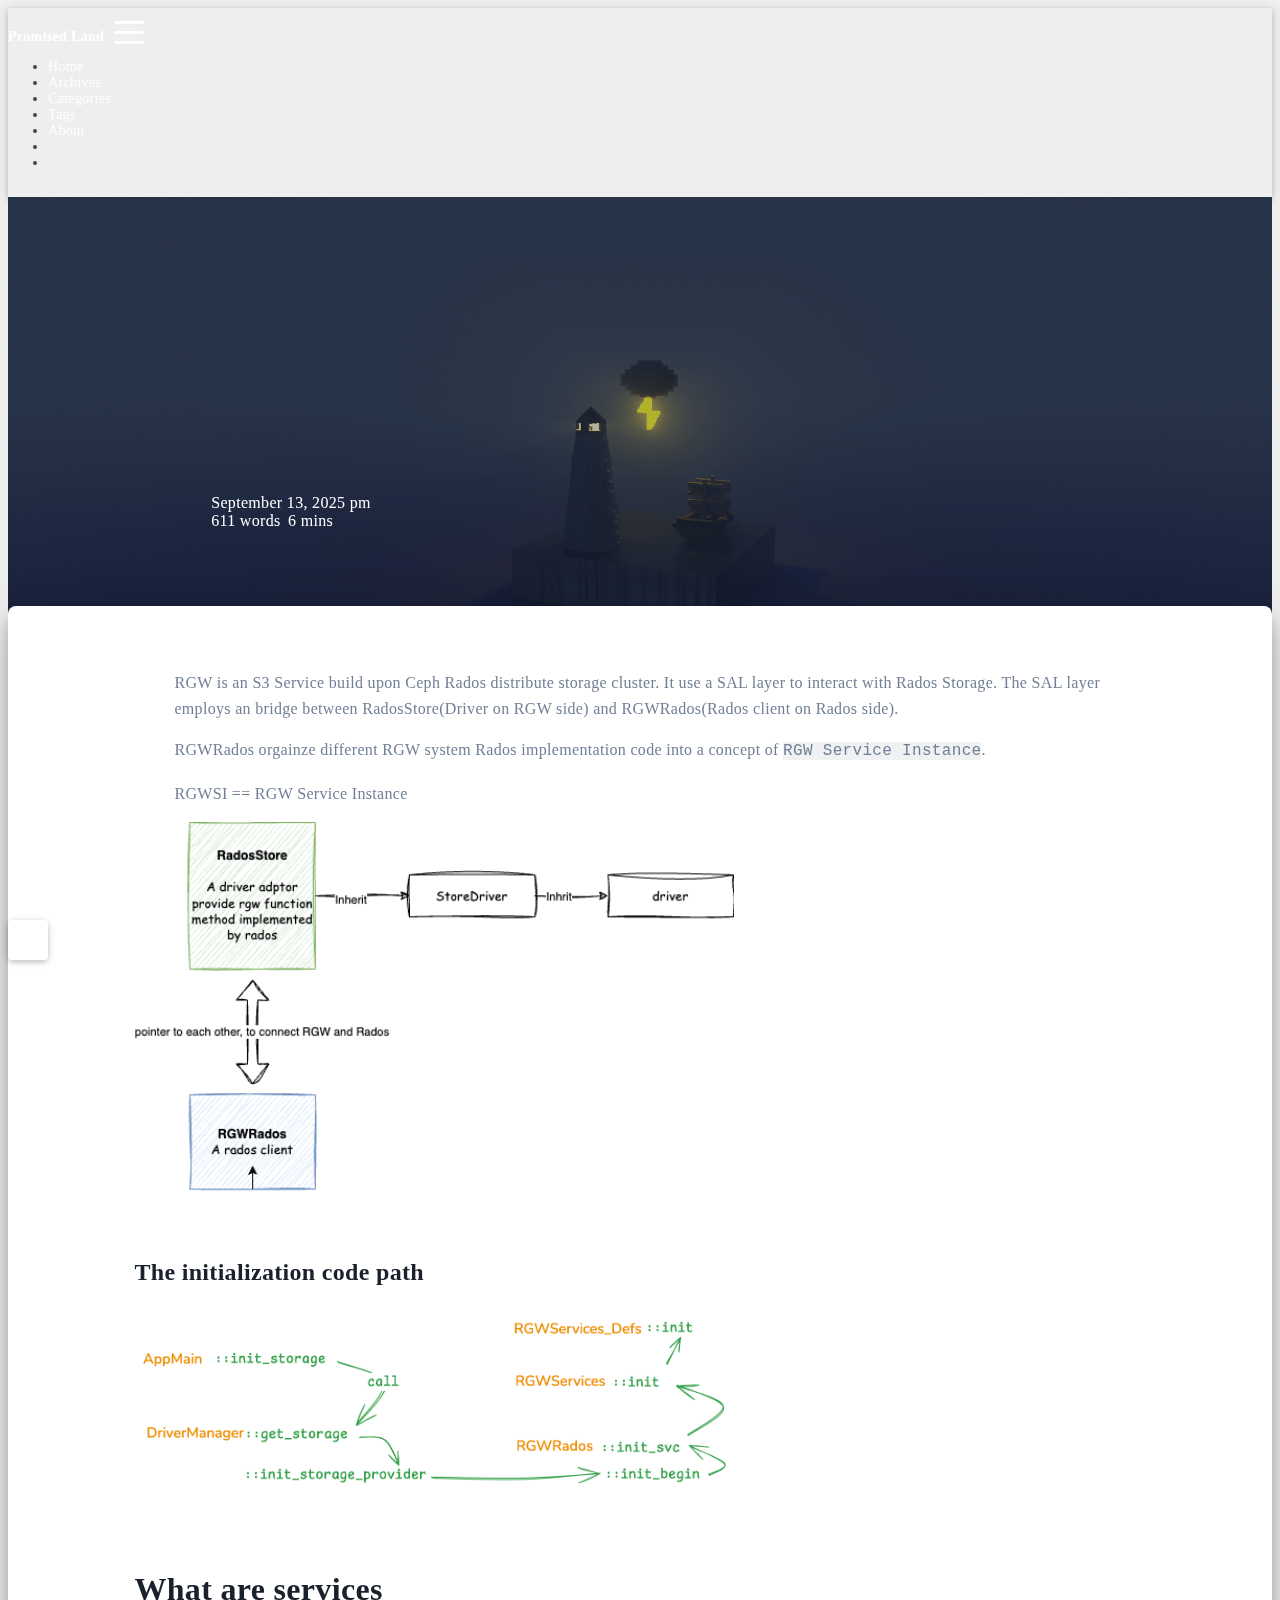
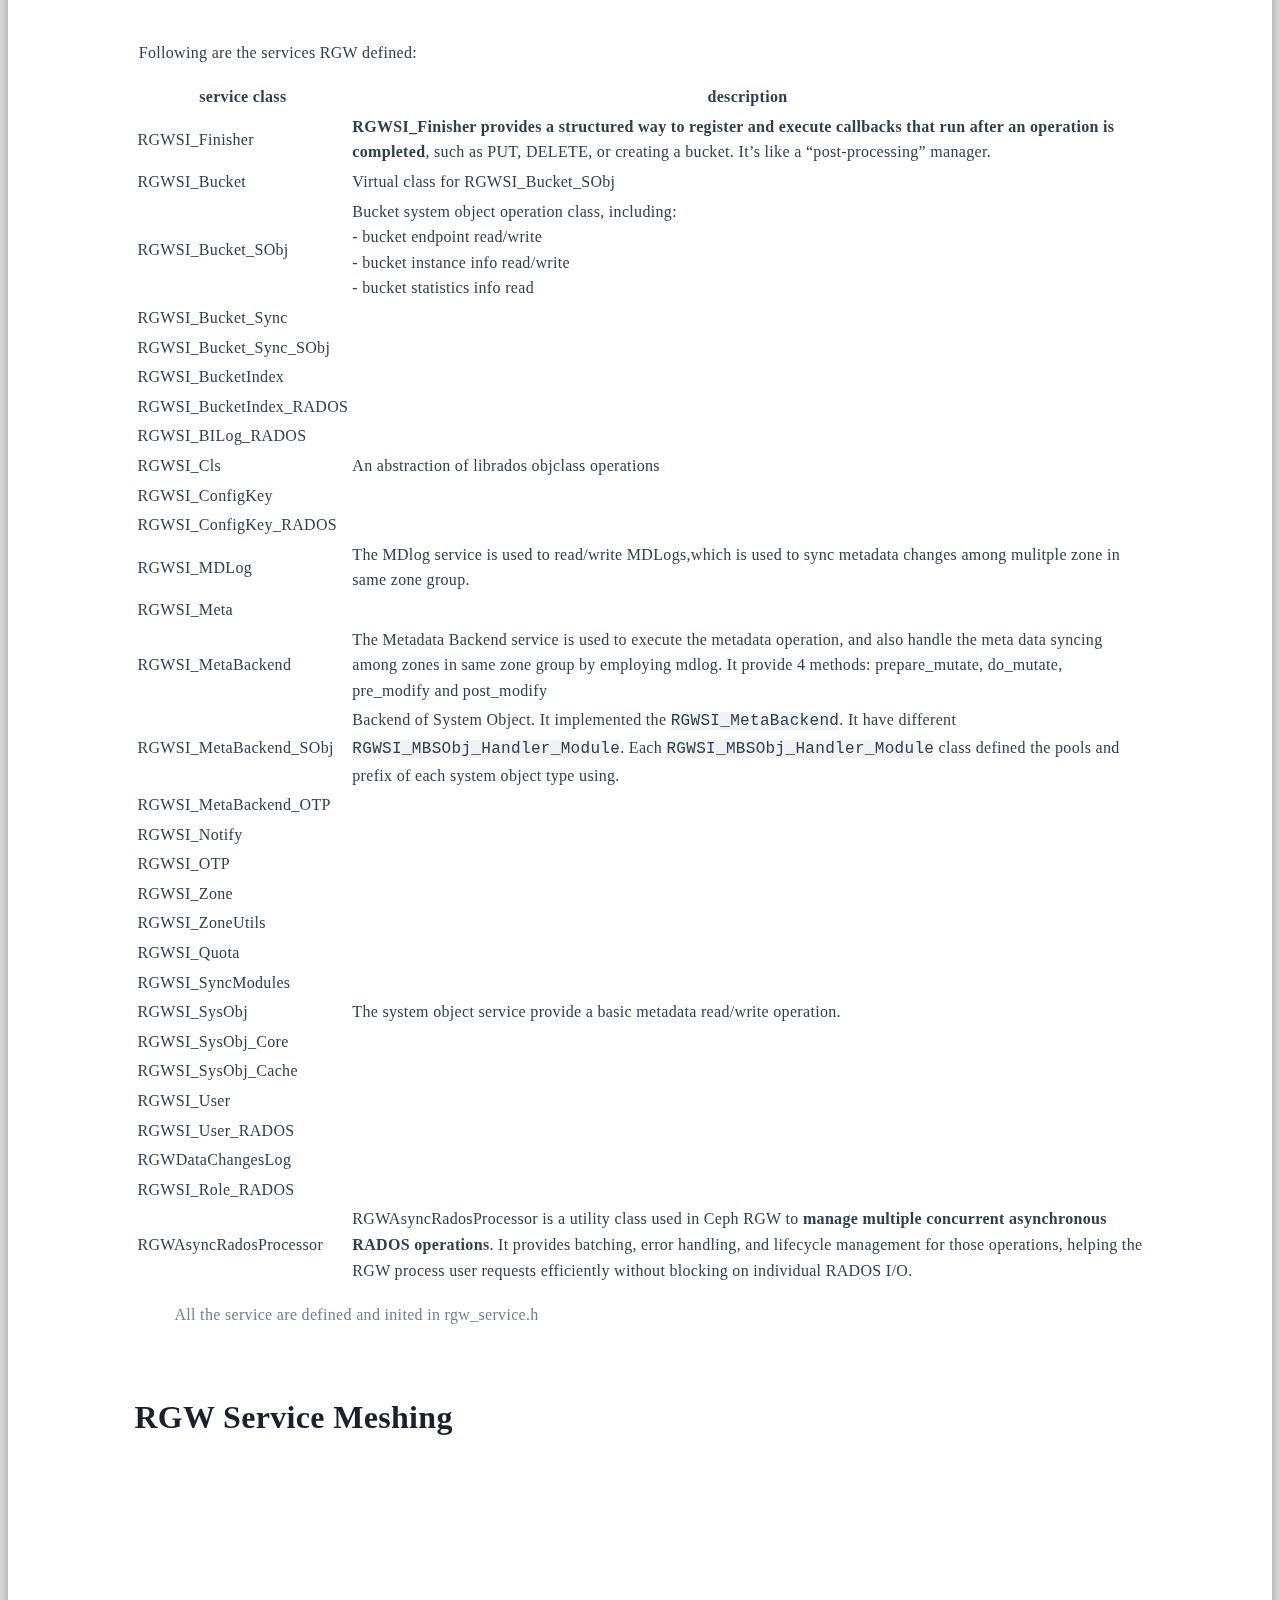
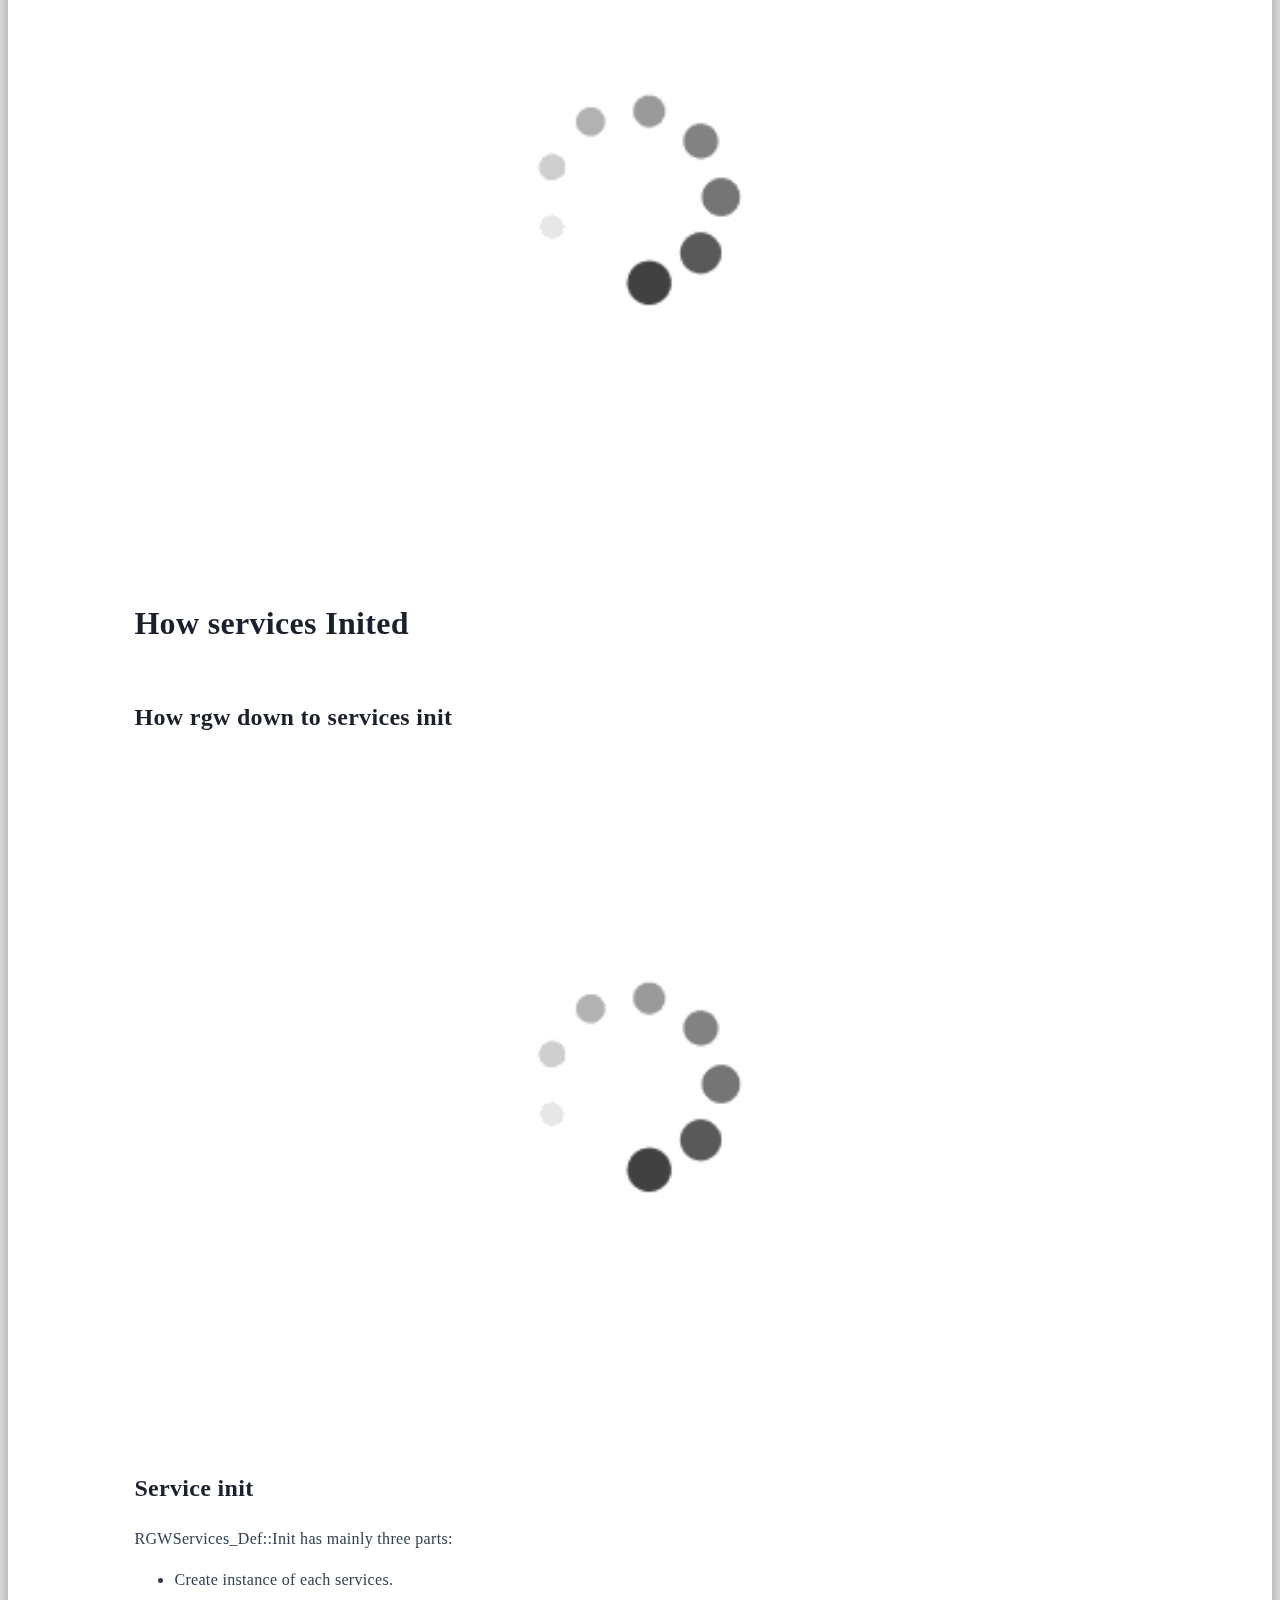
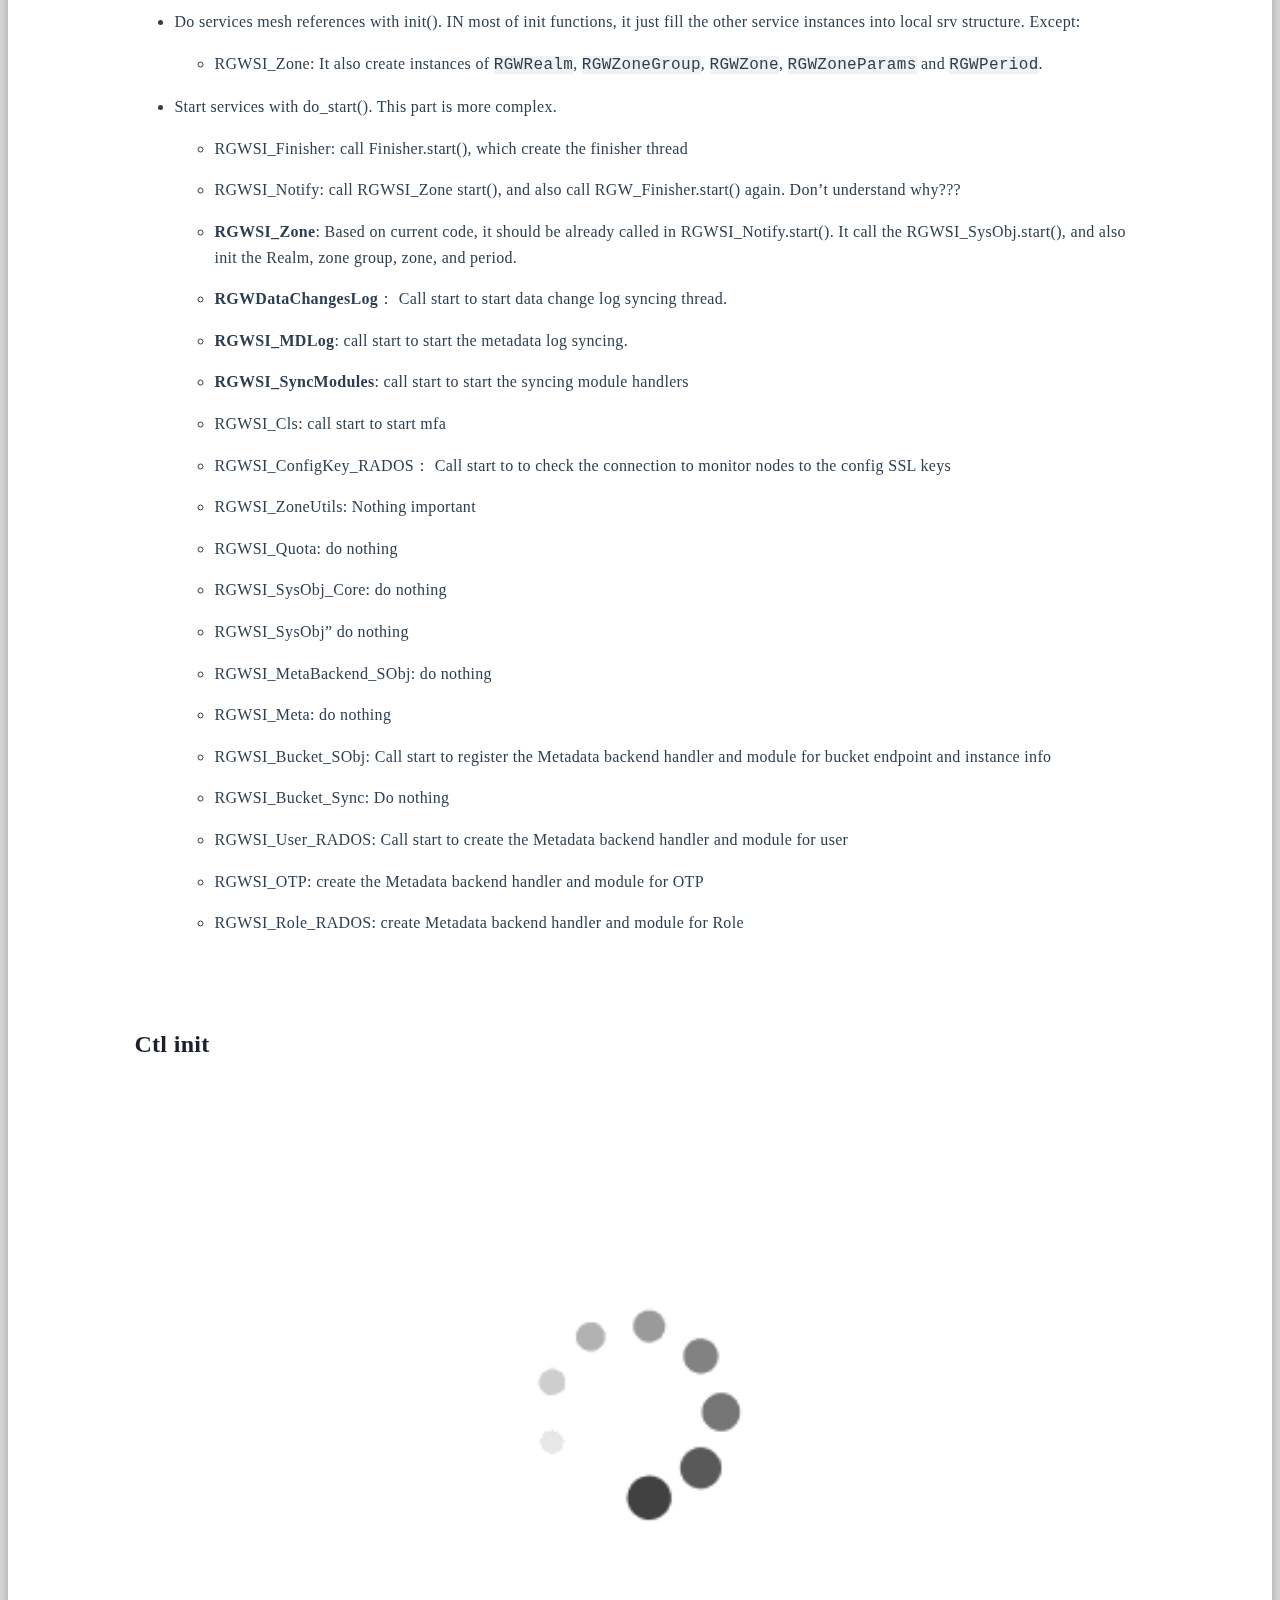
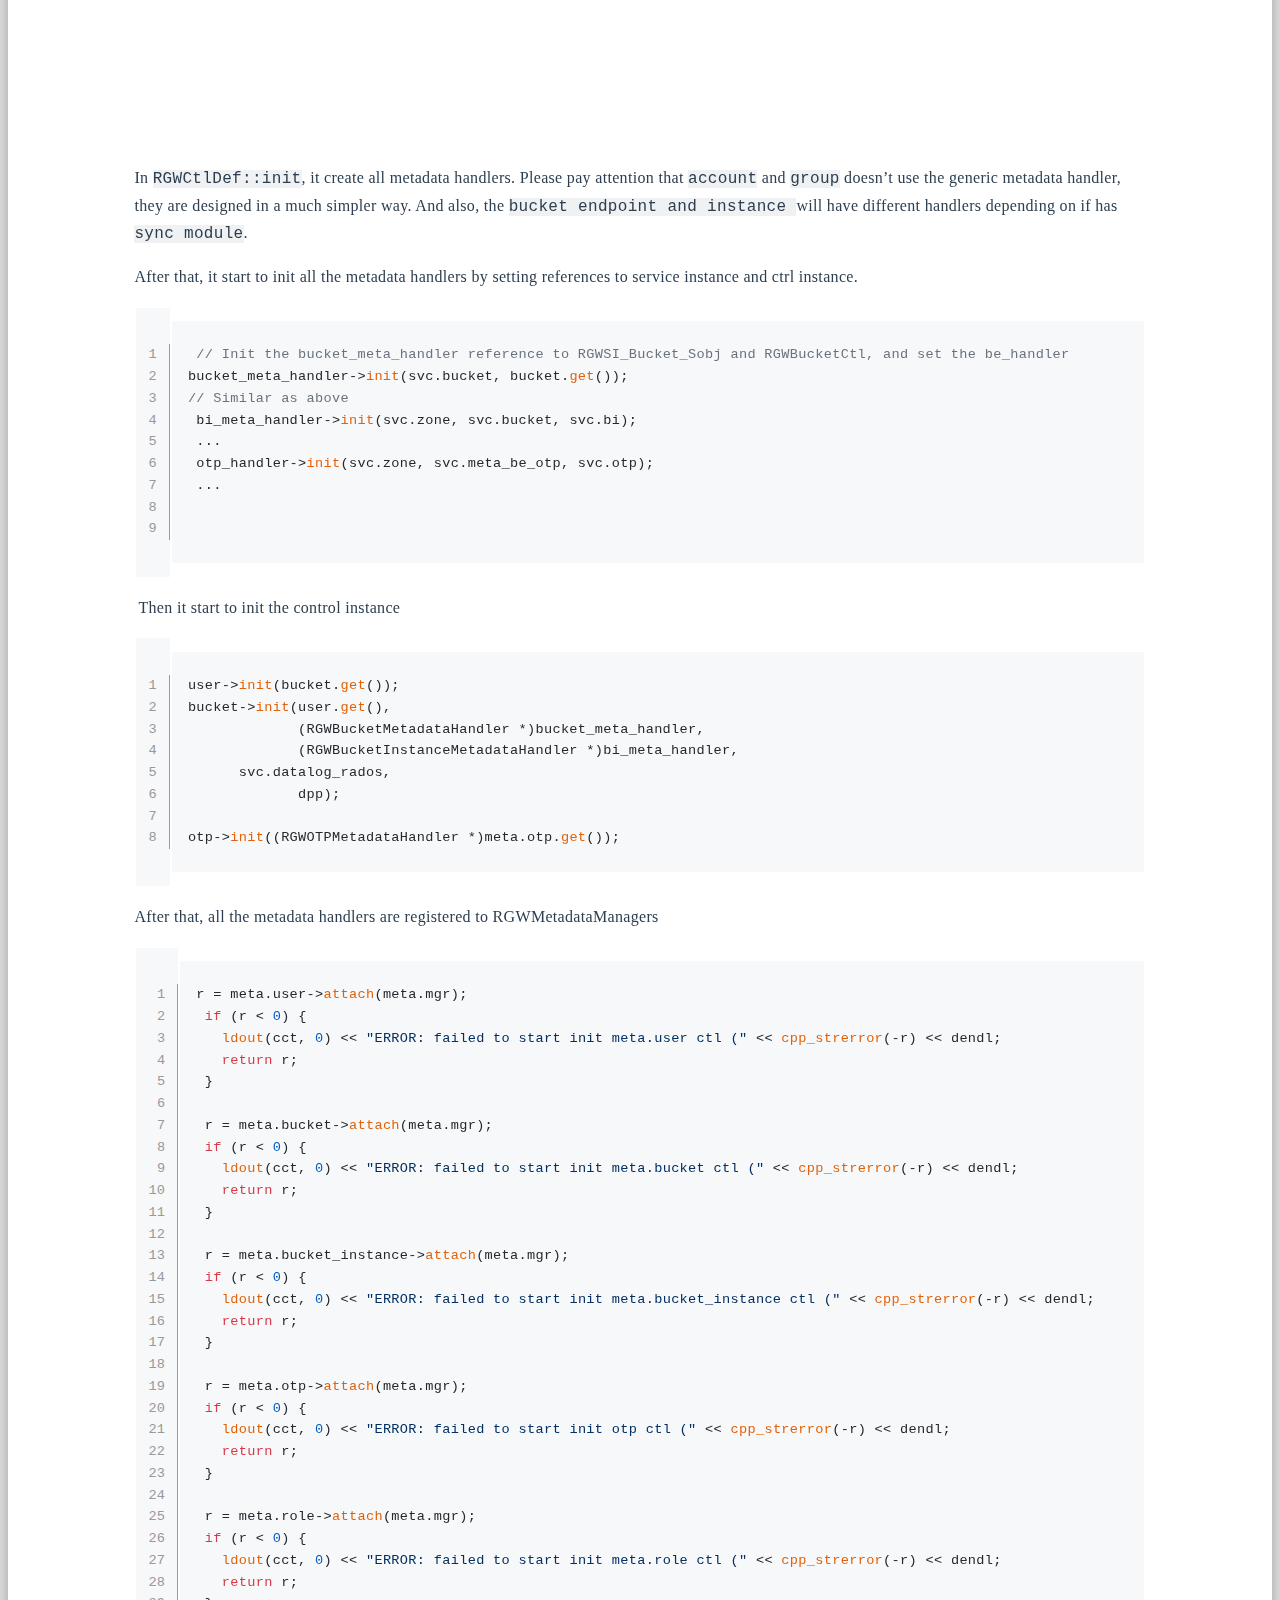
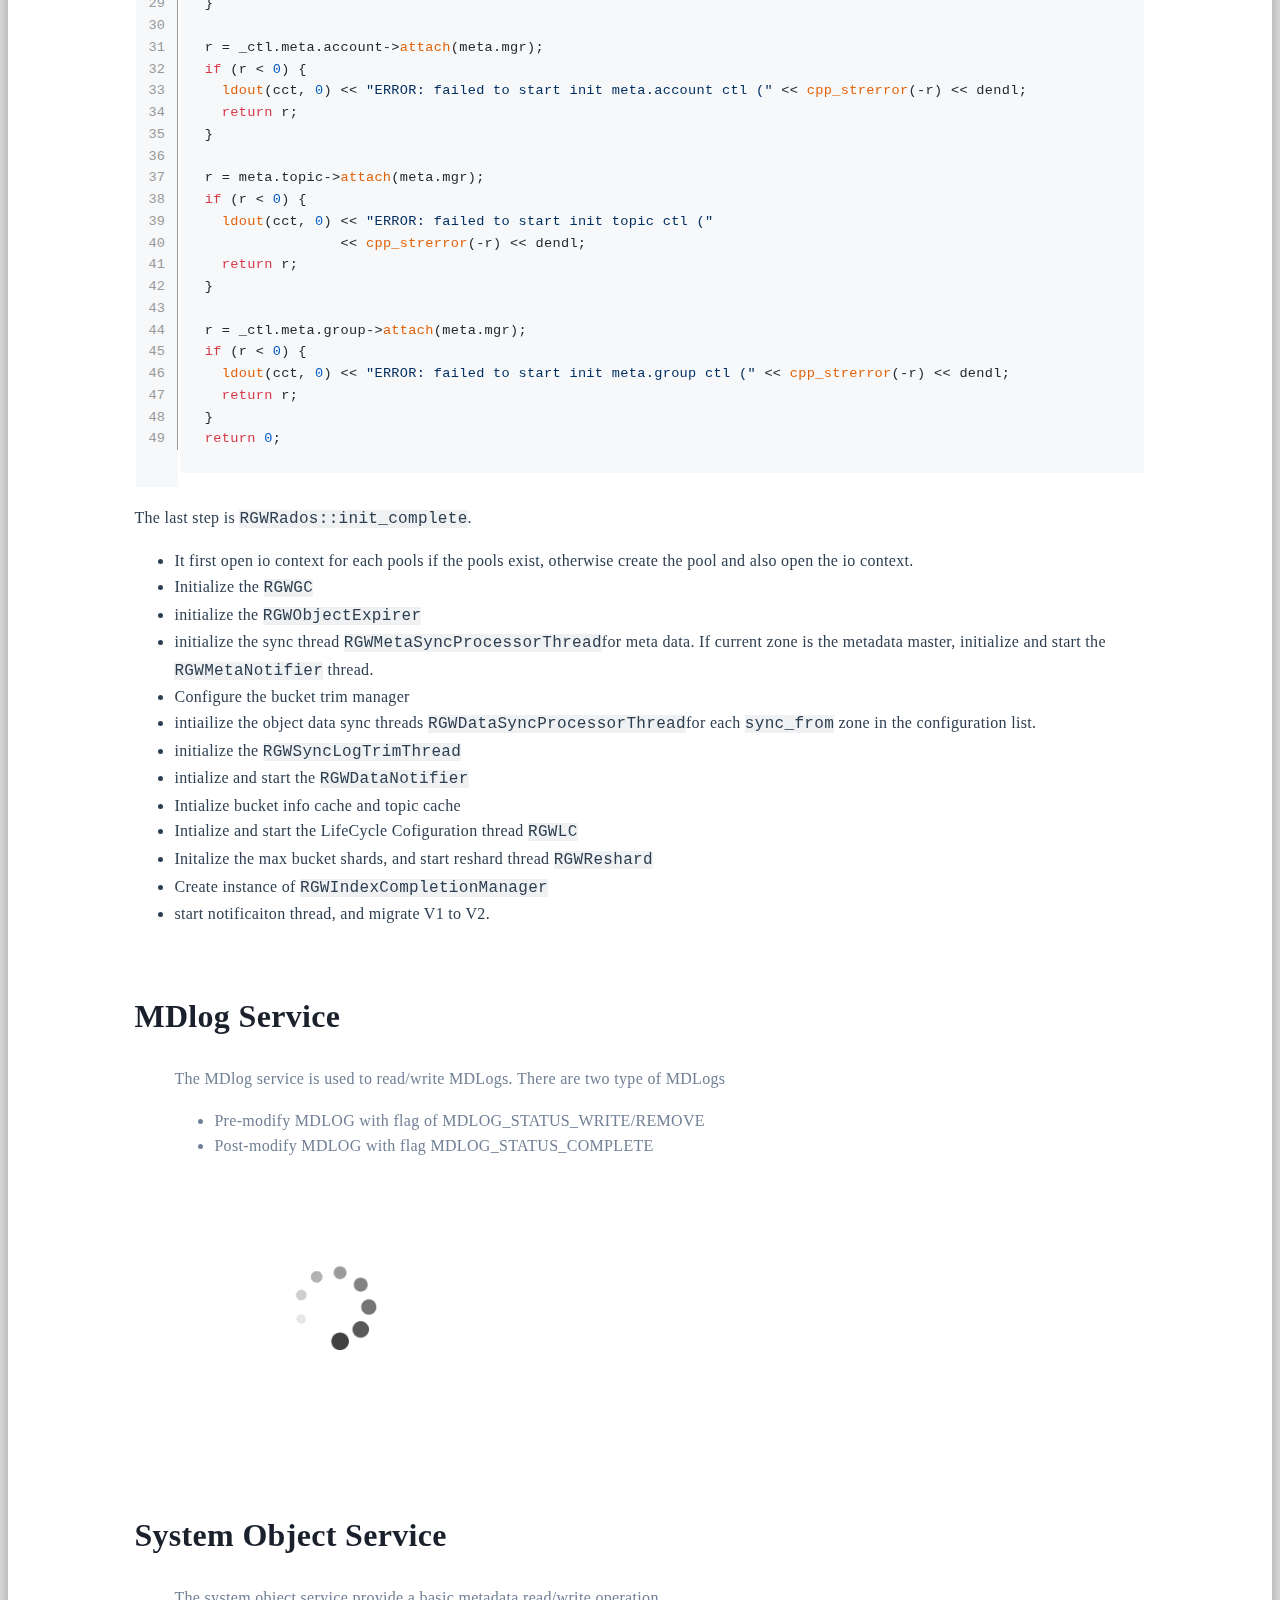
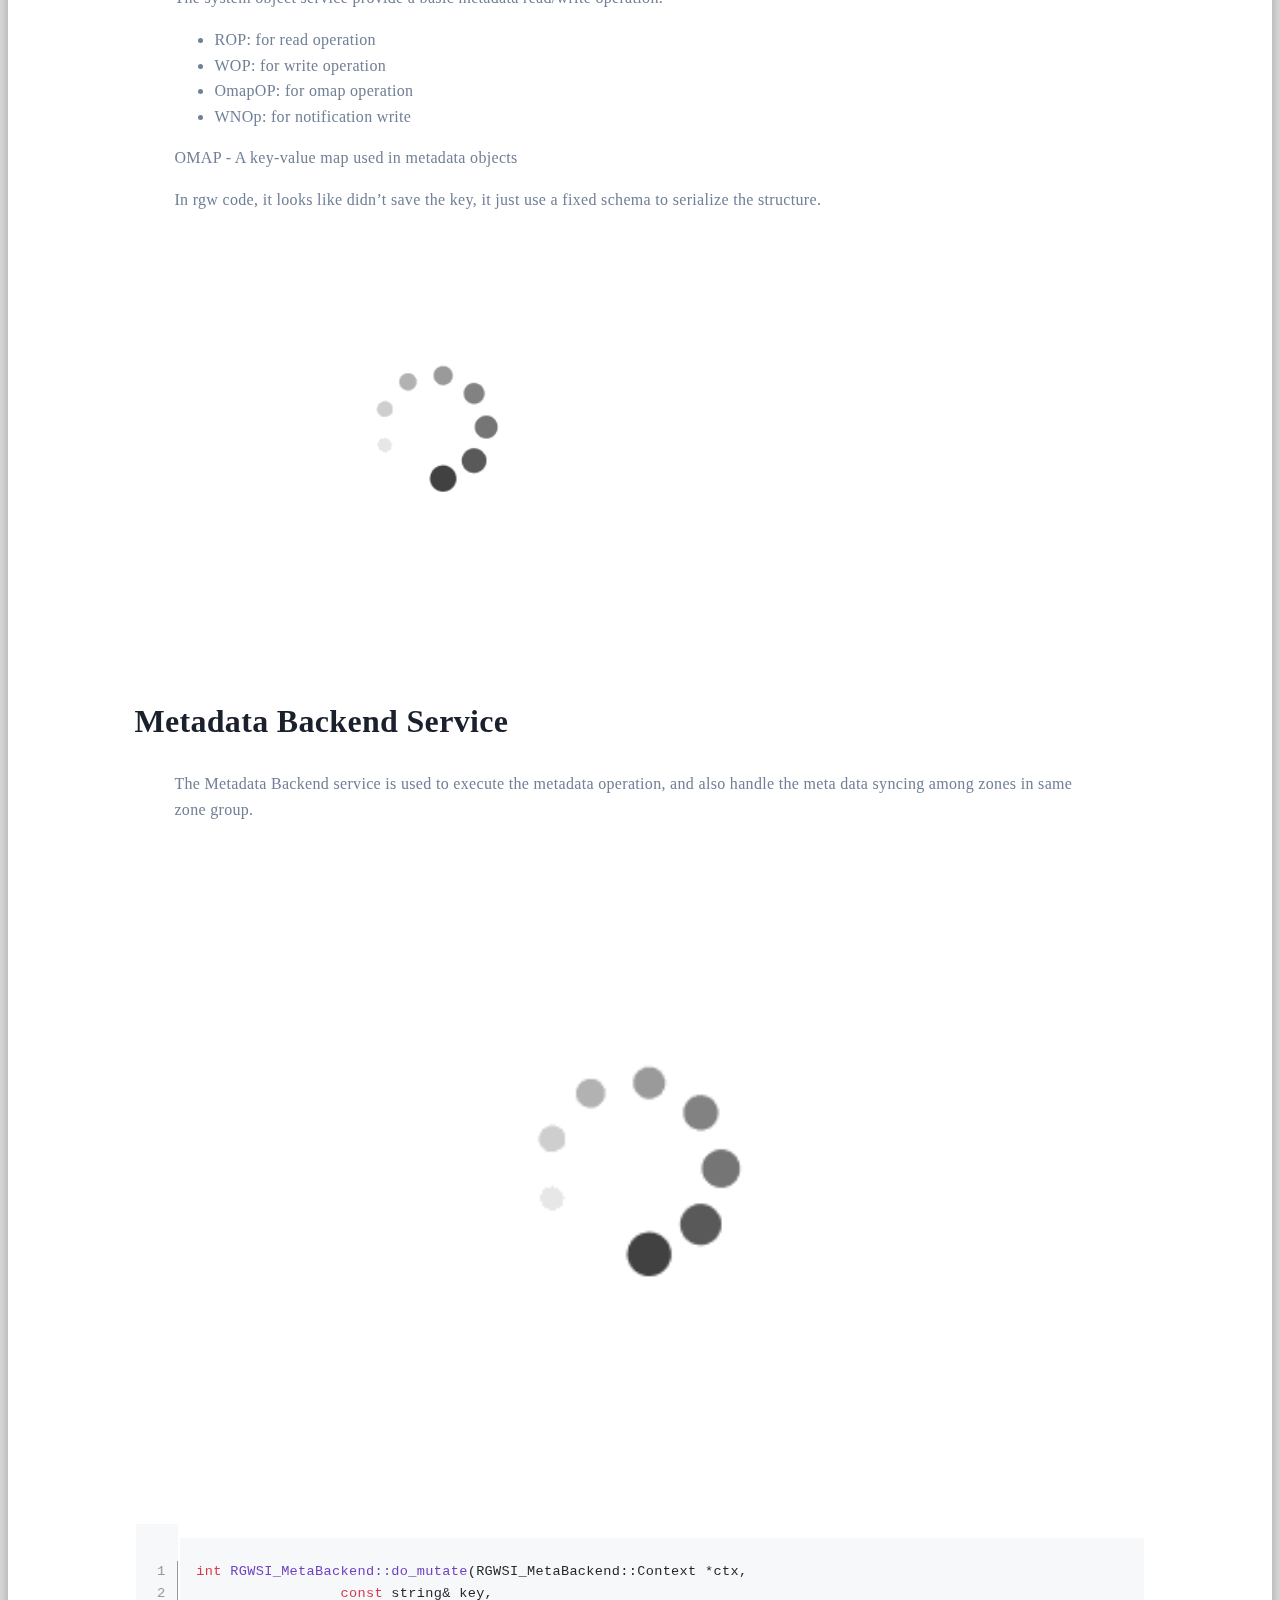
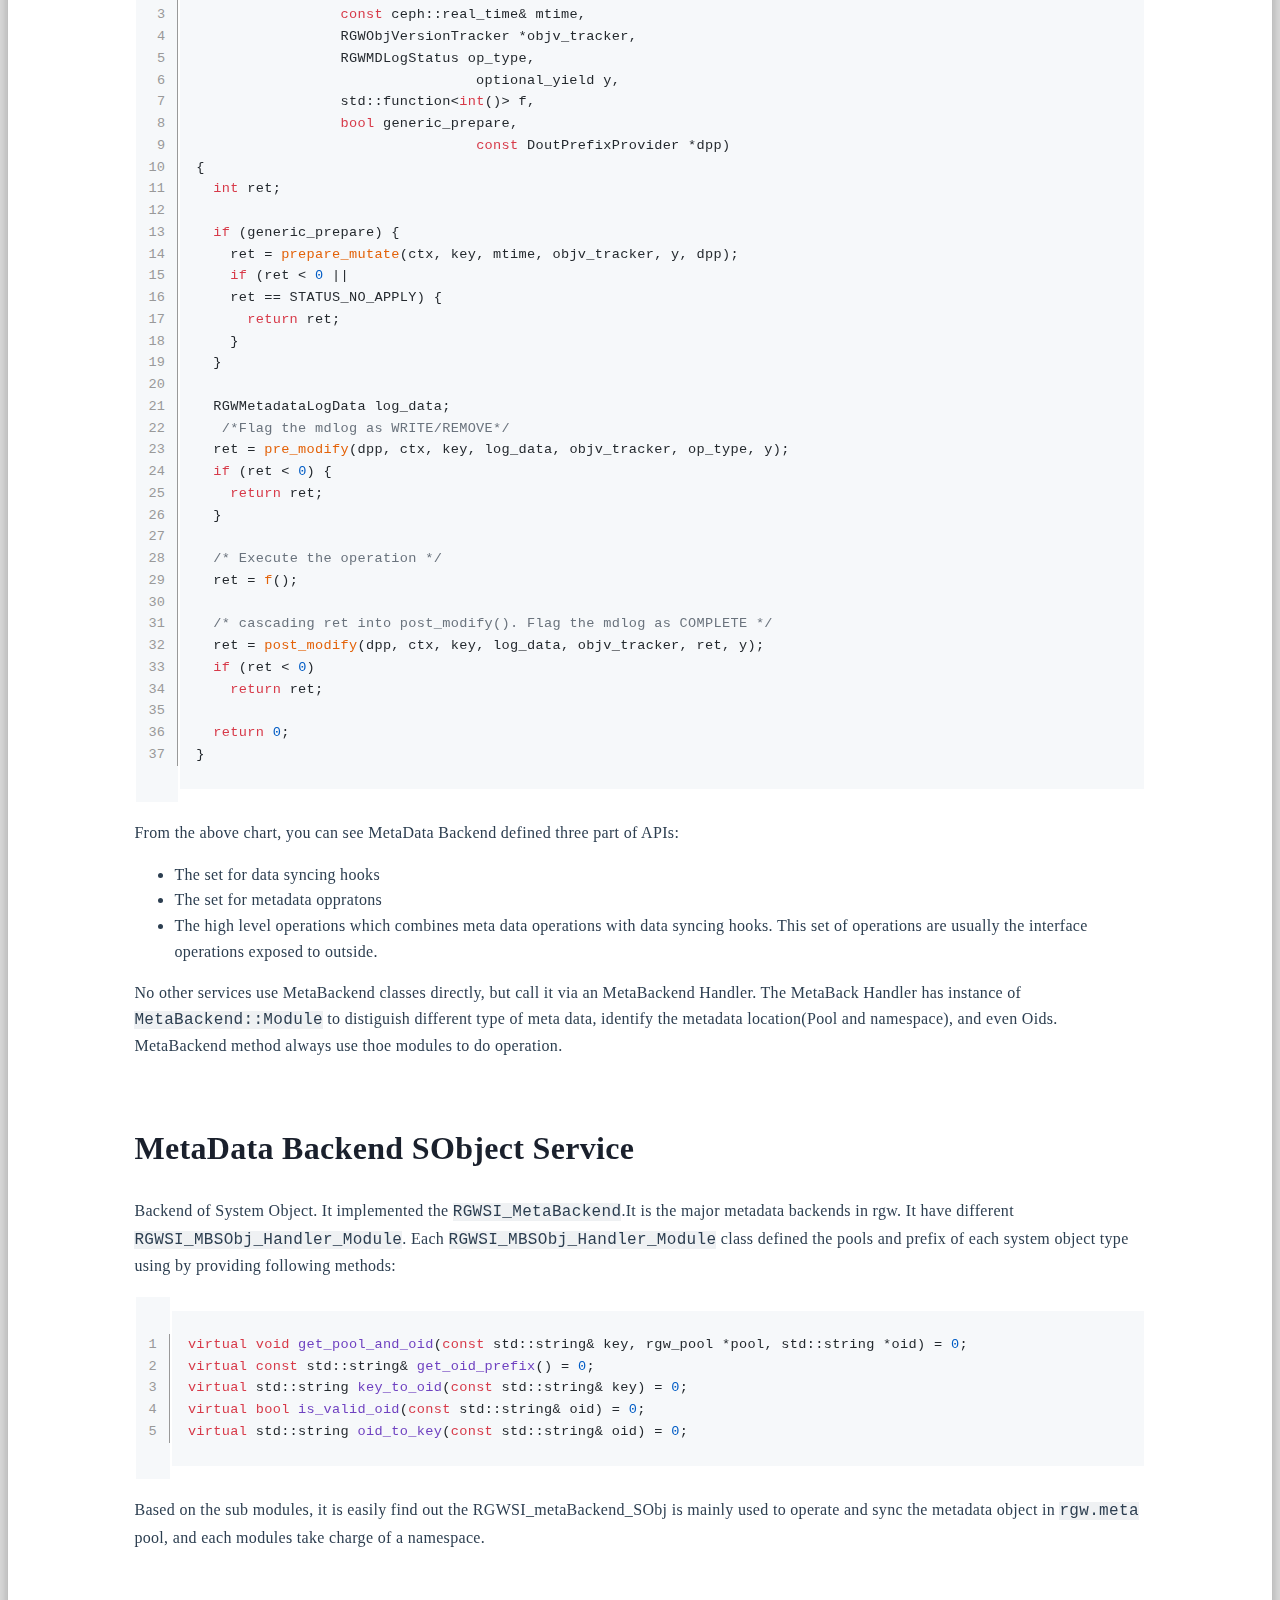
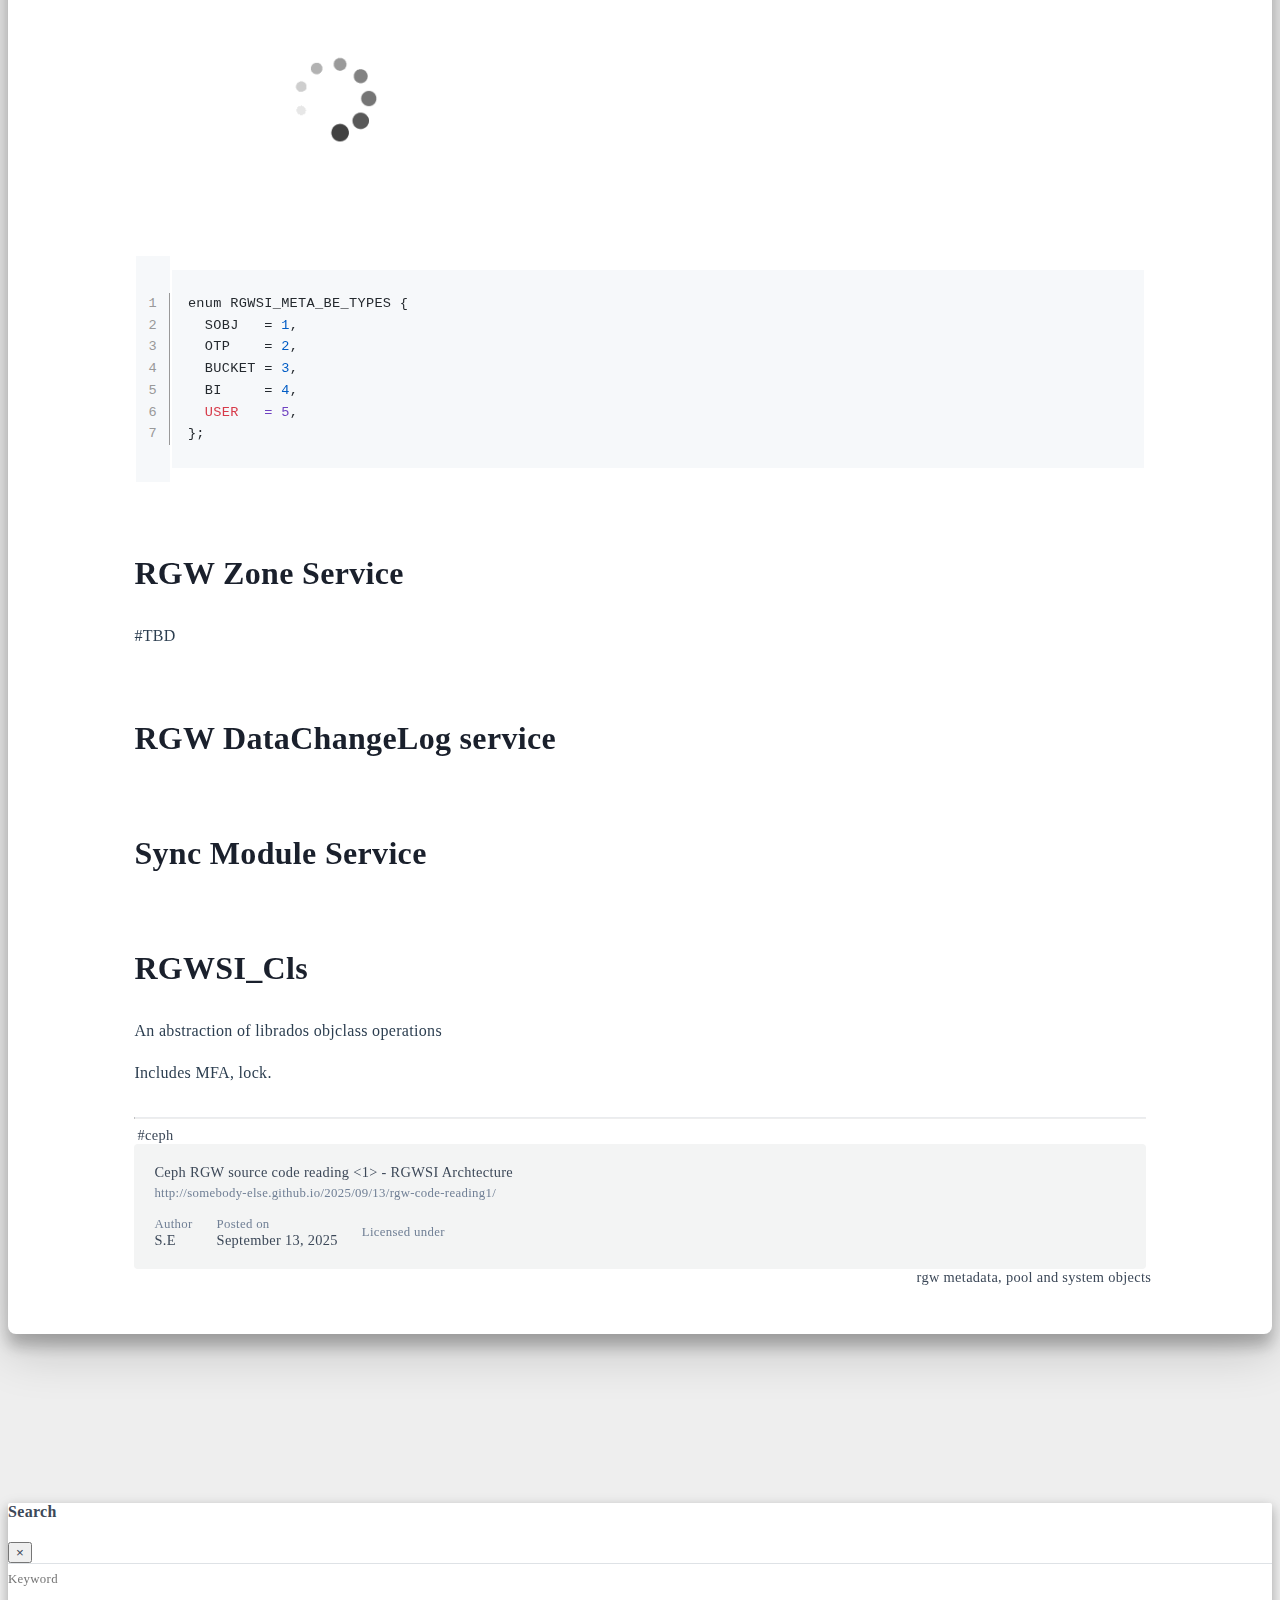
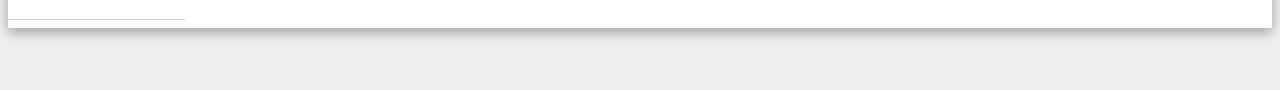
<file: 2025/09/13/rgw-code-reading1/index.html>
<!DOCTYPE html>
<html lang="en" data-default-color-scheme=auto>



<head>
  <meta charset="UTF-8">

  <link rel="apple-touch-icon" sizes="76x76" href="/img/fluid.png">
  <link rel="icon" href="/img/fluid.png">
  

  <meta name="viewport" content="width=device-width, initial-scale=1.0, maximum-scale=5.0, shrink-to-fit=no">
  <meta http-equiv="x-ua-compatible" content="ie=edge">
  
  <meta name="theme-color" content="#2f4154">
  <meta name="author" content="S.E">
  <meta name="keywords" content="">
  
    <meta name="description" content="RGW is an S3 Service build upon Ceph Rados distribute storage cluster.  It use a SAL layer to interact with Rados Storage.   The SAL layer employs an bridge between RadosStore(Driver on RGW side) and">
<meta property="og:type" content="article">
<meta property="og:title" content="Ceph RGW source code reading &lt;1&gt; - RGWSI Archtecture">
<meta property="og:url" content="http://somebody-else.github.io/2025/09/13/rgw-code-reading1/index.html">
<meta property="og:site_name" content="PromisedLand">
<meta property="og:description" content="RGW is an S3 Service build upon Ceph Rados distribute storage cluster.  It use a SAL layer to interact with Rados Storage.   The SAL layer employs an bridge between RadosStore(Driver on RGW side) and">
<meta property="og:locale" content="en_US">
<meta property="og:image" content="http://somebody-else.github.io/rgw-code-reading1/How-RGW-connect-to-Rados.png">
<meta property="og:image" content="http://somebody-else.github.io/rgw-code-reading1/services-init-callstack.png">
<meta property="og:image" content="http://somebody-else.github.io/rgw-code-reading1/rados-service-mesh.png">
<meta property="og:image" content="http://somebody-else.github.io/rgw-code-reading1/rgw-init-routine.png">
<meta property="og:image" content="http://somebody-else.github.io/rgw-code-reading1/rgw-ctrl.png">
<meta property="og:image" content="http://somebody-else.github.io/rgw-code-reading1/mdlog-service.png">
<meta property="og:image" content="http://somebody-else.github.io/rgw-code-reading1/sysobject-class.png">
<meta property="og:image" content="http://somebody-else.github.io/rgw-code-reading1/metadata-backend.png">
<meta property="og:image" content="http://somebody-else.github.io/rgw-code-reading1/metadata_be_module.png">
<meta property="article:published_time" content="2025-09-14T01:00:07.000Z">
<meta property="article:modified_time" content="2025-10-20T22:24:23.691Z">
<meta property="article:author" content="S.E">
<meta property="article:tag" content="ceph">
<meta name="twitter:card" content="summary_large_image">
<meta name="twitter:image" content="http://somebody-else.github.io/rgw-code-reading1/How-RGW-connect-to-Rados.png">
  
  
  
  <title>Ceph RGW source code reading &lt;1&gt; - RGWSI Archtecture - PromisedLand</title>

  <link  rel="stylesheet" href="https://lib.baomitu.com/twitter-bootstrap/4.6.1/css/bootstrap.min.css" />



  <link  rel="stylesheet" href="https://lib.baomitu.com/github-markdown-css/4.0.0/github-markdown.min.css" />

  <link  rel="stylesheet" href="https://lib.baomitu.com/hint.css/2.7.0/hint.min.css" />

  <link  rel="stylesheet" href="https://lib.baomitu.com/fancybox/3.5.7/jquery.fancybox.min.css" />



<!-- 主题依赖的图标库，不要自行修改 -->
<!-- Do not modify the link that theme dependent icons -->

<link rel="stylesheet" href="//at.alicdn.com/t/c/font_1749284_5i9bdhy70f8.css">



<link rel="stylesheet" href="//at.alicdn.com/t/c/font_1736178_k526ubmyhba.css">


<link  rel="stylesheet" href="/css/main.css" />


  <link id="highlight-css" rel="stylesheet" href="/css/highlight.css" />
  
    <link id="highlight-css-dark" rel="stylesheet" href="/css/highlight-dark.css" />
  




  <script id="fluid-configs">
    var Fluid = window.Fluid || {};
    Fluid.ctx = Object.assign({}, Fluid.ctx)
    var CONFIG = {"hostname":"somebody-else.github.io","root":"/","version":"1.9.8","typing":{"enable":true,"typeSpeed":70,"cursorChar":"_","loop":false,"scope":[]},"anchorjs":{"enable":true,"element":"h1,h2,h3,h4,h5,h6","placement":"left","visible":"hover","icon":""},"progressbar":{"enable":true,"height_px":3,"color":"#29d","options":{"showSpinner":false,"trickleSpeed":100}},"code_language":{"enable":true,"default":"TEXT"},"copy_btn":true,"image_caption":{"enable":true},"image_zoom":{"enable":true,"img_url_replace":["",""]},"toc":{"enable":true,"placement":"right","headingSelector":"h1,h2,h3,h4,h5,h6","collapseDepth":0},"lazyload":{"enable":true,"loading_img":"/img/loading.gif","onlypost":false,"offset_factor":2},"web_analytics":{"enable":false,"follow_dnt":true,"baidu":null,"google":{"measurement_id":null},"tencent":{"sid":null,"cid":null},"leancloud":{"app_id":null,"app_key":null,"server_url":null,"path":"window.location.pathname","ignore_local":false},"umami":{"src":null,"website_id":null,"domains":null,"start_time":"2024-01-01T00:00:00.000Z","token":null,"api_server":null}},"search_path":"/local-search.xml","include_content_in_search":true};

    if (CONFIG.web_analytics.follow_dnt) {
      var dntVal = navigator.doNotTrack || window.doNotTrack || navigator.msDoNotTrack;
      Fluid.ctx.dnt = dntVal && (dntVal.startsWith('1') || dntVal.startsWith('yes') || dntVal.startsWith('on'));
    }
  </script>
  <script  src="/js/utils.js" ></script>
  <script  src="/js/color-schema.js" ></script>
  


  
<meta name="generator" content="Hexo 7.3.0"></head>


<body>
  

  <header>
    

<div class="header-inner" style="height: 70vh;">
  <nav id="navbar" class="navbar fixed-top  navbar-expand-lg navbar-dark scrolling-navbar">
  <div class="container">
    <a class="navbar-brand" href="/">
      <strong>Promised Land</strong>
    </a>

    <button id="navbar-toggler-btn" class="navbar-toggler" type="button" data-toggle="collapse"
            data-target="#navbarSupportedContent"
            aria-controls="navbarSupportedContent" aria-expanded="false" aria-label="Toggle navigation">
      <div class="animated-icon"><span></span><span></span><span></span></div>
    </button>

    <!-- Collapsible content -->
    <div class="collapse navbar-collapse" id="navbarSupportedContent">
      <ul class="navbar-nav ml-auto text-center">
        
          
          
          
          
            <li class="nav-item">
              <a class="nav-link" href="/" target="_self">
                <i class="iconfont icon-home-fill"></i>
                <span>Home</span>
              </a>
            </li>
          
        
          
          
          
          
            <li class="nav-item">
              <a class="nav-link" href="/archives/" target="_self">
                <i class="iconfont icon-archive-fill"></i>
                <span>Archives</span>
              </a>
            </li>
          
        
          
          
          
          
            <li class="nav-item">
              <a class="nav-link" href="/categories/" target="_self">
                <i class="iconfont icon-category-fill"></i>
                <span>Categories</span>
              </a>
            </li>
          
        
          
          
          
          
            <li class="nav-item">
              <a class="nav-link" href="/tags/" target="_self">
                <i class="iconfont icon-tags-fill"></i>
                <span>Tags</span>
              </a>
            </li>
          
        
          
          
          
          
            <li class="nav-item">
              <a class="nav-link" href="/about/" target="_self">
                <i class="iconfont icon-user-fill"></i>
                <span>About</span>
              </a>
            </li>
          
        
        
          <li class="nav-item" id="search-btn">
            <a class="nav-link" target="_self" href="javascript:;" data-toggle="modal" data-target="#modalSearch" aria-label="Search">
              <i class="iconfont icon-search"></i>
            </a>
          </li>
          
        
        
          <li class="nav-item" id="color-toggle-btn">
            <a class="nav-link" target="_self" href="javascript:;" aria-label="Color Toggle">
              <i class="iconfont icon-dark" id="color-toggle-icon"></i>
            </a>
          </li>
        
      </ul>
    </div>
  </div>
</nav>

  

<div id="banner" class="banner" parallax=true
     style="background: url('/img/default.png') no-repeat center center; background-size: cover;">
  <div class="full-bg-img">
    <div class="mask flex-center" style="background-color: rgba(0, 0, 0, 0.3)">
      <div class="banner-text text-center fade-in-up">
        <div class="h2">
          
            <span id="subtitle" data-typed-text="Ceph RGW source code reading &lt;1&gt; - RGWSI Archtecture"></span>
          
        </div>

        
          
  <div class="mt-3">
    
    
      <span class="post-meta">
        <i class="iconfont icon-date-fill" aria-hidden="true"></i>
        <time datetime="2025-09-13 18:00" pubdate>
          September 13, 2025 pm
        </time>
      </span>
    
  </div>

  <div class="mt-1">
    
      <span class="post-meta mr-2">
        <i class="iconfont icon-chart"></i>
        
          611 words
        
      </span>
    

    
      <span class="post-meta mr-2">
        <i class="iconfont icon-clock-fill"></i>
        
        
        
          6 mins
        
      </span>
    

    
    
  </div>


        
      </div>

      
    </div>
  </div>
</div>

</div>

  </header>

  <main>
    
      

<div class="container-fluid nopadding-x">
  <div class="row nomargin-x">
    <div class="side-col d-none d-lg-block col-lg-2">
      

    </div>

    <div class="col-lg-8 nopadding-x-md">
      <div class="container nopadding-x-md" id="board-ctn">
        <div id="board">
          <article class="post-content mx-auto">
            <h1 id="seo-header">Ceph RGW source code reading &lt;1&gt; - RGWSI Archtecture</h1>
            
            
              <div class="markdown-body">
                
                <blockquote>
<p>RGW is an S3 Service build upon Ceph Rados distribute storage cluster.  It use a SAL layer to interact with Rados Storage.   The SAL layer employs an bridge between RadosStore(Driver on RGW side) and RGWRados(Rados client on Rados side). </p>
<p>RGWRados orgainze different RGW system Rados implementation code into a concept of <code>RGW Service Instance</code>.</p>
<p>RGWSI &#x3D;&#x3D; RGW Service Instance</p>
</blockquote>
<div style="width: 600px;">
  <img src="/rgw-code-reading1/How-RGW-connect-to-Rados.png" srcset="/img/loading.gif" lazyload alt="How RGW connect to Rados" style="width:100%;" />
</div>



<h2 id="The-initialization-code-path"><a href="#The-initialization-code-path" class="headerlink" title="The initialization code path"></a>The initialization code path</h2><div style="width: 600px;">
  <img src="/rgw-code-reading1/services-init-callstack.png" srcset="/img/loading.gif" lazyload alt="Service Init Code" style="width:100%;" />
</div>

<h1 id="What-are-services"><a href="#What-are-services" class="headerlink" title="What are services"></a>What are services</h1><p>​	Following are the services RGW defined:</p>
<table>
<thead>
<tr>
<th>service class</th>
<th>description</th>
</tr>
</thead>
<tbody><tr>
<td>RGWSI_Finisher</td>
<td><strong>RGWSI_Finisher provides a structured way to register and execute callbacks that run after an operation is completed</strong>, such as PUT, DELETE, or creating a bucket. It’s like a “post-processing” manager.</td>
</tr>
<tr>
<td>RGWSI_Bucket</td>
<td>Virtual class for RGWSI_Bucket_SObj</td>
</tr>
<tr>
<td>RGWSI_Bucket_SObj</td>
<td>Bucket system object operation class, including:<br/>- bucket endpoint read&#x2F;write<br/>- bucket instance info read&#x2F;write<br/>- bucket statistics info read</td>
</tr>
<tr>
<td>RGWSI_Bucket_Sync</td>
<td></td>
</tr>
<tr>
<td>RGWSI_Bucket_Sync_SObj</td>
<td></td>
</tr>
<tr>
<td>RGWSI_BucketIndex</td>
<td></td>
</tr>
<tr>
<td>RGWSI_BucketIndex_RADOS</td>
<td></td>
</tr>
<tr>
<td>RGWSI_BILog_RADOS</td>
<td></td>
</tr>
<tr>
<td>RGWSI_Cls</td>
<td>An abstraction of librados objclass operations</td>
</tr>
<tr>
<td>RGWSI_ConfigKey</td>
<td></td>
</tr>
<tr>
<td>RGWSI_ConfigKey_RADOS</td>
<td></td>
</tr>
<tr>
<td>RGWSI_MDLog</td>
<td>The MDlog service is used to read&#x2F;write MDLogs,which is used to sync metadata changes among mulitple zone in same zone group.</td>
</tr>
<tr>
<td>RGWSI_Meta</td>
<td></td>
</tr>
<tr>
<td>RGWSI_MetaBackend</td>
<td>The Metadata Backend service is used to execute the metadata operation, and also handle the meta data syncing among zones in same zone group by employing mdlog. It provide 4 methods: prepare_mutate, do_mutate, pre_modify and post_modify</td>
</tr>
<tr>
<td>RGWSI_MetaBackend_SObj</td>
<td>Backend of System Object. It implemented the <code>RGWSI_MetaBackend</code>.  It have different <code>RGWSI_MBSObj_Handler_Module</code>.  Each <code>RGWSI_MBSObj_Handler_Module</code> class defined the pools and prefix of each system object type using.</td>
</tr>
<tr>
<td>RGWSI_MetaBackend_OTP</td>
<td></td>
</tr>
<tr>
<td>RGWSI_Notify</td>
<td></td>
</tr>
<tr>
<td>RGWSI_OTP</td>
<td></td>
</tr>
<tr>
<td>RGWSI_Zone</td>
<td></td>
</tr>
<tr>
<td>RGWSI_ZoneUtils</td>
<td></td>
</tr>
<tr>
<td>RGWSI_Quota</td>
<td></td>
</tr>
<tr>
<td>RGWSI_SyncModules</td>
<td></td>
</tr>
<tr>
<td>RGWSI_SysObj</td>
<td>The system object service provide a basic metadata read&#x2F;write operation.</td>
</tr>
<tr>
<td>RGWSI_SysObj_Core</td>
<td></td>
</tr>
<tr>
<td>RGWSI_SysObj_Cache</td>
<td></td>
</tr>
<tr>
<td>RGWSI_User</td>
<td></td>
</tr>
<tr>
<td>RGWSI_User_RADOS</td>
<td></td>
</tr>
<tr>
<td>RGWDataChangesLog</td>
<td></td>
</tr>
<tr>
<td>RGWSI_Role_RADOS</td>
<td></td>
</tr>
<tr>
<td>RGWAsyncRadosProcessor</td>
<td>RGWAsyncRadosProcessor is a utility class used in Ceph RGW to <strong>manage multiple concurrent asynchronous RADOS operations</strong>. It provides batching, error handling, and lifecycle management for those operations, helping the RGW process user requests efficiently without blocking on individual RADOS I&#x2F;O.</td>
</tr>
</tbody></table>
<blockquote>
<p> All the service are defined and inited in  rgw_service.h</p>
</blockquote>
<h1 id="RGW-Service-Meshing"><a href="#RGW-Service-Meshing" class="headerlink" title="RGW Service Meshing"></a>RGW Service Meshing</h1><div style="width: 1000px;">
  <img src="/rgw-code-reading1/rados-service-mesh.png" srcset="/img/loading.gif" lazyload alt="Service Mesh" style="width:100%;" />
</div> 



<h1 id="How-services-Inited"><a href="#How-services-Inited" class="headerlink" title="How services Inited"></a>How services Inited</h1><h2 id="How-rgw-down-to-services-init"><a href="#How-rgw-down-to-services-init" class="headerlink" title="How rgw down to services init"></a>How rgw down to services init</h2><div style="width: 1000px;">
  <img src="/rgw-code-reading1/rgw-init-routine.png" srcset="/img/loading.gif" lazyload alt="RGW init" style="width:100%;" />
</div> 

<h2 id="Service-init"><a href="#Service-init" class="headerlink" title="Service init"></a>Service init</h2><p>RGWServices_Def::Init has mainly three parts:</p>
<ul>
<li><p>Create instance of each services.</p>
</li>
<li><p>Do services mesh references with init().  IN most of init functions, it just fill the other service instances into local srv structure.  Except:</p>
<ul>
<li>RGWSI_Zone:  It also create instances of <code>RGWRealm</code>, <code>RGWZoneGroup</code>, <code>RGWZone</code>, <code>RGWZoneParams</code> and <code>RGWPeriod</code>.</li>
</ul>
</li>
<li><p>Start services with do_start(). This part is more complex.  </p>
<ul>
<li><p>RGWSI_Finisher: call Finisher.start(), which create the finisher thread</p>
</li>
<li><p>RGWSI_Notify:  call RGWSI_Zone start(), and also call RGW_Finisher.start() again. Don’t understand why???</p>
</li>
<li><p><strong>RGWSI_Zone</strong>:  Based on current code, it should be already called in RGWSI_Notify.start().  It call the RGWSI_SysObj.start(), and also init the Realm, zone group, zone, and period.</p>
</li>
<li><p><strong>RGWDataChangesLog</strong>： Call start to start data change log syncing thread.</p>
</li>
<li><p><strong>RGWSI_MDLog</strong>: call start to start the metadata log syncing.</p>
</li>
<li><p><strong>RGWSI_SyncModules</strong>: call start to start the syncing module handlers</p>
</li>
<li><p>RGWSI_Cls: call start to start mfa</p>
</li>
<li><p>RGWSI_ConfigKey_RADOS： Call start to to check the connection to monitor nodes to the config SSL keys</p>
</li>
<li><p>RGWSI_ZoneUtils: Nothing important</p>
</li>
<li><p>RGWSI_Quota: do nothing</p>
</li>
<li><p>RGWSI_SysObj_Core: do nothing</p>
</li>
<li><p>RGWSI_SysObj” do nothing</p>
</li>
<li><p>RGWSI_MetaBackend_SObj: do nothing</p>
</li>
<li><p>RGWSI_Meta: do nothing</p>
</li>
<li><p>RGWSI_Bucket_SObj: Call start to register the Metadata backend handler and module for bucket endpoint and instance info</p>
</li>
<li><p>RGWSI_Bucket_Sync: Do nothing</p>
</li>
<li><p>RGWSI_User_RADOS: Call start to create the Metadata backend handler and module for user</p>
</li>
<li><p>RGWSI_OTP: create the Metadata backend handler and module for OTP</p>
</li>
<li><p>RGWSI_Role_RADOS: create Metadata backend handler and module for Role</p>
</li>
</ul>
<p>  ​</p>
</li>
</ul>
<h2 id="Ctl-init"><a href="#Ctl-init" class="headerlink" title="Ctl init"></a>Ctl init</h2><div style="width: 1000px;">
  <img src="/rgw-code-reading1/rgw-ctrl.png" srcset="/img/loading.gif" lazyload alt="RGW Control" style="width:100%;" />
</div> 







<p>In <code>RGWCtlDef::init</code>, it create all metadata handlers.  Please pay attention that <code>account</code> and <code>group</code> doesn’t use the generic metadata handler, they are designed in a much simpler way. And also, the <code>bucket endpoint and instance </code>will have different handlers depending on if has <code>sync module</code>.</p>
<p>After that, it start to init all the metadata handlers by setting references to service instance and ctrl instance.</p>
<figure class="highlight c++"><table><tr><td class="gutter"><pre><span class="line">1</span><br><span class="line">2</span><br><span class="line">3</span><br><span class="line">4</span><br><span class="line">5</span><br><span class="line">6</span><br><span class="line">7</span><br><span class="line">8</span><br><span class="line">9</span><br></pre></td><td class="code"><pre><code class="hljs C++"> <span class="hljs-comment">// Init the bucket_meta_handler reference to RGWSI_Bucket_Sobj and RGWBucketCtl, and set the be_handler</span><br>bucket_meta_handler-&gt;<span class="hljs-built_in">init</span>(svc.bucket, bucket.<span class="hljs-built_in">get</span>()); <br><span class="hljs-comment">// Similar as above</span><br> bi_meta_handler-&gt;<span class="hljs-built_in">init</span>(svc.zone, svc.bucket, svc.bi);<br> ...<br> otp_handler-&gt;<span class="hljs-built_in">init</span>(svc.zone, svc.meta_be_otp, svc.otp);<br> ...<br><br><br></code></pre></td></tr></table></figure>

<p>​	Then it start to init the control instance</p>
<figure class="highlight c++"><table><tr><td class="gutter"><pre><span class="line">1</span><br><span class="line">2</span><br><span class="line">3</span><br><span class="line">4</span><br><span class="line">5</span><br><span class="line">6</span><br><span class="line">7</span><br><span class="line">8</span><br></pre></td><td class="code"><pre><code class="hljs C++">user-&gt;<span class="hljs-built_in">init</span>(bucket.<span class="hljs-built_in">get</span>());<br>bucket-&gt;<span class="hljs-built_in">init</span>(user.<span class="hljs-built_in">get</span>(),<br>             (RGWBucketMetadataHandler *)bucket_meta_handler,<br>             (RGWBucketInstanceMetadataHandler *)bi_meta_handler,<br>      svc.datalog_rados,<br>             dpp);<br><br>otp-&gt;<span class="hljs-built_in">init</span>((RGWOTPMetadataHandler *)meta.otp.<span class="hljs-built_in">get</span>());<br></code></pre></td></tr></table></figure>

<p>After that, all the metadata handlers are registered to RGWMetadataManagers</p>
<figure class="highlight c++"><table><tr><td class="gutter"><pre><span class="line">1</span><br><span class="line">2</span><br><span class="line">3</span><br><span class="line">4</span><br><span class="line">5</span><br><span class="line">6</span><br><span class="line">7</span><br><span class="line">8</span><br><span class="line">9</span><br><span class="line">10</span><br><span class="line">11</span><br><span class="line">12</span><br><span class="line">13</span><br><span class="line">14</span><br><span class="line">15</span><br><span class="line">16</span><br><span class="line">17</span><br><span class="line">18</span><br><span class="line">19</span><br><span class="line">20</span><br><span class="line">21</span><br><span class="line">22</span><br><span class="line">23</span><br><span class="line">24</span><br><span class="line">25</span><br><span class="line">26</span><br><span class="line">27</span><br><span class="line">28</span><br><span class="line">29</span><br><span class="line">30</span><br><span class="line">31</span><br><span class="line">32</span><br><span class="line">33</span><br><span class="line">34</span><br><span class="line">35</span><br><span class="line">36</span><br><span class="line">37</span><br><span class="line">38</span><br><span class="line">39</span><br><span class="line">40</span><br><span class="line">41</span><br><span class="line">42</span><br><span class="line">43</span><br><span class="line">44</span><br><span class="line">45</span><br><span class="line">46</span><br><span class="line">47</span><br><span class="line">48</span><br><span class="line">49</span><br></pre></td><td class="code"><pre><code class="hljs C++">r = meta.user-&gt;<span class="hljs-built_in">attach</span>(meta.mgr);<br> <span class="hljs-keyword">if</span> (r &lt; <span class="hljs-number">0</span>) &#123;<br>   <span class="hljs-built_in">ldout</span>(cct, <span class="hljs-number">0</span>) &lt;&lt; <span class="hljs-string">&quot;ERROR: failed to start init meta.user ctl (&quot;</span> &lt;&lt; <span class="hljs-built_in">cpp_strerror</span>(-r) &lt;&lt; dendl;<br>   <span class="hljs-keyword">return</span> r;<br> &#125;<br><br> r = meta.bucket-&gt;<span class="hljs-built_in">attach</span>(meta.mgr);<br> <span class="hljs-keyword">if</span> (r &lt; <span class="hljs-number">0</span>) &#123;<br>   <span class="hljs-built_in">ldout</span>(cct, <span class="hljs-number">0</span>) &lt;&lt; <span class="hljs-string">&quot;ERROR: failed to start init meta.bucket ctl (&quot;</span> &lt;&lt; <span class="hljs-built_in">cpp_strerror</span>(-r) &lt;&lt; dendl;<br>   <span class="hljs-keyword">return</span> r;<br> &#125;<br><br> r = meta.bucket_instance-&gt;<span class="hljs-built_in">attach</span>(meta.mgr);<br> <span class="hljs-keyword">if</span> (r &lt; <span class="hljs-number">0</span>) &#123;<br>   <span class="hljs-built_in">ldout</span>(cct, <span class="hljs-number">0</span>) &lt;&lt; <span class="hljs-string">&quot;ERROR: failed to start init meta.bucket_instance ctl (&quot;</span> &lt;&lt; <span class="hljs-built_in">cpp_strerror</span>(-r) &lt;&lt; dendl;<br>   <span class="hljs-keyword">return</span> r;<br> &#125;<br><br> r = meta.otp-&gt;<span class="hljs-built_in">attach</span>(meta.mgr);<br> <span class="hljs-keyword">if</span> (r &lt; <span class="hljs-number">0</span>) &#123;<br>   <span class="hljs-built_in">ldout</span>(cct, <span class="hljs-number">0</span>) &lt;&lt; <span class="hljs-string">&quot;ERROR: failed to start init otp ctl (&quot;</span> &lt;&lt; <span class="hljs-built_in">cpp_strerror</span>(-r) &lt;&lt; dendl;<br>   <span class="hljs-keyword">return</span> r;<br> &#125;<br><br> r = meta.role-&gt;<span class="hljs-built_in">attach</span>(meta.mgr);<br> <span class="hljs-keyword">if</span> (r &lt; <span class="hljs-number">0</span>) &#123;<br>   <span class="hljs-built_in">ldout</span>(cct, <span class="hljs-number">0</span>) &lt;&lt; <span class="hljs-string">&quot;ERROR: failed to start init meta.role ctl (&quot;</span> &lt;&lt; <span class="hljs-built_in">cpp_strerror</span>(-r) &lt;&lt; dendl;<br>   <span class="hljs-keyword">return</span> r;<br> &#125;<br><br> r = _ctl.meta.account-&gt;<span class="hljs-built_in">attach</span>(meta.mgr);<br> <span class="hljs-keyword">if</span> (r &lt; <span class="hljs-number">0</span>) &#123;<br>   <span class="hljs-built_in">ldout</span>(cct, <span class="hljs-number">0</span>) &lt;&lt; <span class="hljs-string">&quot;ERROR: failed to start init meta.account ctl (&quot;</span> &lt;&lt; <span class="hljs-built_in">cpp_strerror</span>(-r) &lt;&lt; dendl;<br>   <span class="hljs-keyword">return</span> r;<br> &#125;<br><br> r = meta.topic-&gt;<span class="hljs-built_in">attach</span>(meta.mgr);<br> <span class="hljs-keyword">if</span> (r &lt; <span class="hljs-number">0</span>) &#123;<br>   <span class="hljs-built_in">ldout</span>(cct, <span class="hljs-number">0</span>) &lt;&lt; <span class="hljs-string">&quot;ERROR: failed to start init topic ctl (&quot;</span><br>                 &lt;&lt; <span class="hljs-built_in">cpp_strerror</span>(-r) &lt;&lt; dendl;<br>   <span class="hljs-keyword">return</span> r;<br> &#125;<br><br> r = _ctl.meta.group-&gt;<span class="hljs-built_in">attach</span>(meta.mgr);<br> <span class="hljs-keyword">if</span> (r &lt; <span class="hljs-number">0</span>) &#123;<br>   <span class="hljs-built_in">ldout</span>(cct, <span class="hljs-number">0</span>) &lt;&lt; <span class="hljs-string">&quot;ERROR: failed to start init meta.group ctl (&quot;</span> &lt;&lt; <span class="hljs-built_in">cpp_strerror</span>(-r) &lt;&lt; dendl;<br>   <span class="hljs-keyword">return</span> r;<br> &#125;<br> <span class="hljs-keyword">return</span> <span class="hljs-number">0</span>;<br></code></pre></td></tr></table></figure>

<p>The last step is <code>RGWRados::init_complete</code>.</p>
<ul>
<li>It first open io context for each pools if the pools exist, otherwise create the pool and also open the io context.</li>
<li>Initialize the <code>RGWGC</code></li>
<li>initialize the <code>RGWObjectExpirer</code></li>
<li>initialize the sync thread <code>RGWMetaSyncProcessorThread</code>for meta data. If current zone is the metadata master, initialize and start the <code>RGWMetaNotifier</code> thread.</li>
<li>Configure the bucket trim manager</li>
<li>intiailize the  object data sync threads <code>RGWDataSyncProcessorThread</code>for each <code>sync_from</code> zone in the configuration list. </li>
<li>initialize the <code>RGWSyncLogTrimThread</code></li>
<li>intialize and start the <code>RGWDataNotifier</code></li>
<li>Intialize bucket info cache and topic cache</li>
<li>Intialize and start the LifeCycle Cofiguration thread <code>RGWLC</code></li>
<li>Initalize the max bucket shards, and start reshard thread <code>RGWReshard</code></li>
<li>Create instance of <code>RGWIndexCompletionManager</code></li>
<li>start notificaiton thread, and migrate V1 to V2.</li>
</ul>
<h1 id="MDlog-Service"><a href="#MDlog-Service" class="headerlink" title="MDlog Service"></a>MDlog Service</h1><blockquote>
<p>The MDlog service is used to read&#x2F;write MDLogs. There are two type of MDLogs</p>
<ul>
<li>Pre-modify MDLOG with flag of MDLOG_STATUS_WRITE&#x2F;REMOVE </li>
<li>Post-modify MDLOG with flag MDLOG_STATUS_COMPLETE</li>
</ul>
</blockquote>
<div style="width: 400px;">
  <img src="/rgw-code-reading1/mdlog-service.png" srcset="/img/loading.gif" lazyload alt=" MDlog Service Code" style="width:100%;" />
</div>



<h1 id="System-Object-Service"><a href="#System-Object-Service" class="headerlink" title="System Object Service"></a>System Object Service</h1><blockquote>
<p>The system object service provide a basic metadata read&#x2F;write operation.  </p>
<ul>
<li>ROP: for read operation</li>
<li>WOP: for write operation</li>
<li>OmapOP: for omap operation</li>
<li>WNOp: for notification write</li>
</ul>
</blockquote>
<blockquote>
<p> OMAP  - A key-value map used in metadata objects</p>
<p> In rgw code, it looks like didn’t save the key, it just use a fixed schema to serialize the structure.</p>
</blockquote>
<div style="width: 600px;">
  <img src="/rgw-code-reading1/sysobject-class.png" srcset="/img/loading.gif" lazyload alt="System Object Service Code" style="width:100%;" />
</div>

<h1 id="Metadata-Backend-Service"><a href="#Metadata-Backend-Service" class="headerlink" title="Metadata Backend Service"></a>Metadata Backend Service</h1><blockquote>
<p>The Metadata Backend service is used to execute the metadata operation, and also handle the meta data syncing among zones in same zone group. </p>
</blockquote>
<div style="width: 1000px;">
  <img src="/rgw-code-reading1/metadata-backend.png" srcset="/img/loading.gif" lazyload alt="Metadata Backend Service Code" style="width:100%;" />
</div>



<figure class="highlight c++"><table><tr><td class="gutter"><pre><span class="line">1</span><br><span class="line">2</span><br><span class="line">3</span><br><span class="line">4</span><br><span class="line">5</span><br><span class="line">6</span><br><span class="line">7</span><br><span class="line">8</span><br><span class="line">9</span><br><span class="line">10</span><br><span class="line">11</span><br><span class="line">12</span><br><span class="line">13</span><br><span class="line">14</span><br><span class="line">15</span><br><span class="line">16</span><br><span class="line">17</span><br><span class="line">18</span><br><span class="line">19</span><br><span class="line">20</span><br><span class="line">21</span><br><span class="line">22</span><br><span class="line">23</span><br><span class="line">24</span><br><span class="line">25</span><br><span class="line">26</span><br><span class="line">27</span><br><span class="line">28</span><br><span class="line">29</span><br><span class="line">30</span><br><span class="line">31</span><br><span class="line">32</span><br><span class="line">33</span><br><span class="line">34</span><br><span class="line">35</span><br><span class="line">36</span><br><span class="line">37</span><br></pre></td><td class="code"><pre><code class="hljs c++"><span class="hljs-function"><span class="hljs-type">int</span> <span class="hljs-title">RGWSI_MetaBackend::do_mutate</span><span class="hljs-params">(RGWSI_MetaBackend::Context *ctx,</span></span><br><span class="hljs-params"><span class="hljs-function">				 <span class="hljs-type">const</span> string&amp; key,</span></span><br><span class="hljs-params"><span class="hljs-function">				 <span class="hljs-type">const</span> ceph::real_time&amp; mtime,</span></span><br><span class="hljs-params"><span class="hljs-function">				 RGWObjVersionTracker *objv_tracker,</span></span><br><span class="hljs-params"><span class="hljs-function">				 RGWMDLogStatus op_type,</span></span><br><span class="hljs-params"><span class="hljs-function">                                 optional_yield y,</span></span><br><span class="hljs-params"><span class="hljs-function">				 std::function&lt;<span class="hljs-type">int</span>()&gt; f,</span></span><br><span class="hljs-params"><span class="hljs-function">				 <span class="hljs-type">bool</span> generic_prepare,</span></span><br><span class="hljs-params"><span class="hljs-function">                                 <span class="hljs-type">const</span> DoutPrefixProvider *dpp)</span></span><br><span class="hljs-function"></span>&#123;<br>  <span class="hljs-type">int</span> ret;<br><br>  <span class="hljs-keyword">if</span> (generic_prepare) &#123;<br>    ret = <span class="hljs-built_in">prepare_mutate</span>(ctx, key, mtime, objv_tracker, y, dpp);<br>    <span class="hljs-keyword">if</span> (ret &lt; <span class="hljs-number">0</span> ||<br>	ret == STATUS_NO_APPLY) &#123;<br>      <span class="hljs-keyword">return</span> ret;<br>    &#125;<br>  &#125;<br><br>  RGWMetadataLogData log_data;<br>   <span class="hljs-comment">/*Flag the mdlog as WRITE/REMOVE*/</span><br>  ret = <span class="hljs-built_in">pre_modify</span>(dpp, ctx, key, log_data, objv_tracker, op_type, y);<br>  <span class="hljs-keyword">if</span> (ret &lt; <span class="hljs-number">0</span>) &#123;<br>    <span class="hljs-keyword">return</span> ret;<br>  &#125;<br>	<br>  <span class="hljs-comment">/* Execute the operation */</span><br>  ret = <span class="hljs-built_in">f</span>();<br><br>  <span class="hljs-comment">/* cascading ret into post_modify(). Flag the mdlog as COMPLETE */</span><br>  ret = <span class="hljs-built_in">post_modify</span>(dpp, ctx, key, log_data, objv_tracker, ret, y);<br>  <span class="hljs-keyword">if</span> (ret &lt; <span class="hljs-number">0</span>)<br>    <span class="hljs-keyword">return</span> ret;<br><br>  <span class="hljs-keyword">return</span> <span class="hljs-number">0</span>;<br>&#125;<br></code></pre></td></tr></table></figure>

<p>From the above chart, you can see MetaData Backend defined three part of APIs:</p>
<ul>
<li>The set for data syncing hooks</li>
<li>The set for metadata oppratons</li>
<li>The high level operations which combines meta data operations with data syncing hooks. This set of operations are usually the interface operations exposed to outside.</li>
</ul>
<p>No other services use MetaBackend classes directly, but call it via an MetaBackend Handler.  The MetaBack Handler has instance of <code>MetaBackend::Module</code> to distiguish different type of meta data, identify the metadata location(Pool and namespace), and even Oids. MetaBackend method always use thoe modules to do operation.</p>
<h1 id="MetaData-Backend-SObject-Service"><a href="#MetaData-Backend-SObject-Service" class="headerlink" title="MetaData Backend SObject Service"></a>MetaData Backend SObject Service</h1><p>Backend of System Object. It implemented the <code>RGWSI_MetaBackend</code>.It is the major metadata backends in rgw.  It have different <code>RGWSI_MBSObj_Handler_Module</code>.  Each <code>RGWSI_MBSObj_Handler_Module</code> class defined the pools and prefix of each system object type using by providing following methods:</p>
<figure class="highlight c++"><table><tr><td class="gutter"><pre><span class="line">1</span><br><span class="line">2</span><br><span class="line">3</span><br><span class="line">4</span><br><span class="line">5</span><br></pre></td><td class="code"><pre><code class="hljs C++"><span class="hljs-function"><span class="hljs-keyword">virtual</span> <span class="hljs-type">void</span> <span class="hljs-title">get_pool_and_oid</span><span class="hljs-params">(<span class="hljs-type">const</span> std::string&amp; key, rgw_pool *pool, std::string *oid)</span> </span>= <span class="hljs-number">0</span>;<br><span class="hljs-function"><span class="hljs-keyword">virtual</span> <span class="hljs-type">const</span> std::string&amp; <span class="hljs-title">get_oid_prefix</span><span class="hljs-params">()</span> </span>= <span class="hljs-number">0</span>;<br><span class="hljs-function"><span class="hljs-keyword">virtual</span> std::string <span class="hljs-title">key_to_oid</span><span class="hljs-params">(<span class="hljs-type">const</span> std::string&amp; key)</span> </span>= <span class="hljs-number">0</span>;<br><span class="hljs-function"><span class="hljs-keyword">virtual</span> <span class="hljs-type">bool</span> <span class="hljs-title">is_valid_oid</span><span class="hljs-params">(<span class="hljs-type">const</span> std::string&amp; oid)</span> </span>= <span class="hljs-number">0</span>;<br><span class="hljs-function"><span class="hljs-keyword">virtual</span> std::string <span class="hljs-title">oid_to_key</span><span class="hljs-params">(<span class="hljs-type">const</span> std::string&amp; oid)</span> </span>= <span class="hljs-number">0</span>;<br></code></pre></td></tr></table></figure>

<p>Based on the sub modules, it is easily find out the RGWSI_metaBackend_SObj is mainly used to operate and sync the metadata object in <code>rgw.meta</code> pool, and each modules take charge of a namespace.</p>
<div style="width: 400px;">
  <img src="/rgw-code-reading1/metadata_be_module.png" srcset="/img/loading.gif" lazyload alt="Metadata Backend Modules" style="width:100%;" />
</div>

<figure class="highlight crmsh"><table><tr><td class="gutter"><pre><span class="line">1</span><br><span class="line">2</span><br><span class="line">3</span><br><span class="line">4</span><br><span class="line">5</span><br><span class="line">6</span><br><span class="line">7</span><br></pre></td><td class="code"><pre><code class="hljs crmsh">enum RGWSI_META_BE_TYPES &#123;<br>  SOBJ   = <span class="hljs-number">1</span>,<br>  OTP    = <span class="hljs-number">2</span>,<br>  BUCKET = <span class="hljs-number">3</span>,<br>  BI     = <span class="hljs-number">4</span>,<br>  <span class="hljs-keyword">USER</span>   <span class="hljs-title">= 5</span>,<br>&#125;;<br></code></pre></td></tr></table></figure>

<h1 id="RGW-Zone-Service"><a href="#RGW-Zone-Service" class="headerlink" title="RGW Zone Service"></a>RGW Zone Service</h1><p>#TBD</p>
<h1 id="RGW-DataChangeLog-service"><a href="#RGW-DataChangeLog-service" class="headerlink" title="RGW DataChangeLog service"></a>RGW DataChangeLog service</h1><h1 id="Sync-Module-Service"><a href="#Sync-Module-Service" class="headerlink" title="Sync Module Service"></a>Sync Module Service</h1><h1 id="RGWSI-Cls"><a href="#RGWSI-Cls" class="headerlink" title="RGWSI_Cls"></a>RGWSI_Cls</h1><p>An abstraction of librados objclass operations</p>
<p>Includes MFA, lock.</p>

                
              </div>
            
            <hr/>
            <div>
              <div class="post-metas my-3">
  
  
    <div class="post-meta">
      <i class="iconfont icon-tags"></i>
      
        <a href="/tags/ceph/" class="print-no-link">#ceph</a>
      
    </div>
  
</div>


              
  

  <div class="license-box my-3">
    <div class="license-title">
      <div>Ceph RGW source code reading &lt;1&gt; - RGWSI Archtecture</div>
      <div>http://somebody-else.github.io/2025/09/13/rgw-code-reading1/</div>
    </div>
    <div class="license-meta">
      
        <div class="license-meta-item">
          <div>Author</div>
          <div>S.E</div>
        </div>
      
      
        <div class="license-meta-item license-meta-date">
          <div>Posted on</div>
          <div>September 13, 2025</div>
        </div>
      
      
      
        <div class="license-meta-item">
          <div>Licensed under</div>
          <div>
            
              
              
                <a class="print-no-link" target="_blank" href="https://creativecommons.org/licenses/by/4.0/">
                  <span class="hint--top hint--rounded" aria-label="BY - Attribution">
                    <i class="iconfont icon-cc-by"></i>
                  </span>
                </a>
              
            
          </div>
        </div>
      
    </div>
    <div class="license-icon iconfont"></div>
  </div>



              
                <div class="post-prevnext my-3">
                  <article class="post-prev col-6">
                    
                    
                  </article>
                  <article class="post-next col-6">
                    
                    
                      <a href="/2025/09/13/rgw-metadata/" title="rgw metadata, pool and system objects">
                        <span class="hidden-mobile">rgw metadata, pool and system objects</span>
                        <span class="visible-mobile">Next</span>
                        <i class="iconfont icon-arrowright"></i>
                      </a>
                    
                  </article>
                </div>
              
            </div>

            
          </article>
        </div>
      </div>
    </div>

    <div class="side-col d-none d-lg-block col-lg-2">
      
  <aside class="sidebar" style="margin-left: -1rem">
    <div id="toc">
  <p class="toc-header">
    <i class="iconfont icon-list"></i>
    <span>Table of Contents</span>
  </p>
  <div class="toc-body" id="toc-body"></div>
</div>



  </aside>


    </div>
  </div>
</div>





  



  



  



  



  







    

    
      <a id="scroll-top-button" aria-label="TOP" href="#" role="button">
        <i class="iconfont icon-arrowup" aria-hidden="true"></i>
      </a>
    

    
      <div class="modal fade" id="modalSearch" tabindex="-1" role="dialog" aria-labelledby="ModalLabel"
     aria-hidden="true">
  <div class="modal-dialog modal-dialog-scrollable modal-lg" role="document">
    <div class="modal-content">
      <div class="modal-header text-center">
        <h4 class="modal-title w-100 font-weight-bold">Search</h4>
        <button type="button" id="local-search-close" class="close" data-dismiss="modal" aria-label="Close">
          <span aria-hidden="true">&times;</span>
        </button>
      </div>
      <div class="modal-body mx-3">
        <div class="md-form mb-5">
          <input type="text" id="local-search-input" class="form-control validate">
          <label data-error="x" data-success="v" for="local-search-input">Keyword</label>
        </div>
        <div class="list-group" id="local-search-result"></div>
      </div>
    </div>
  </div>
</div>

    

    
  </main>

  <footer>
    <div class="footer-inner">
  
    <div class="footer-content">
       <a href="https://hexo.io" target="_blank" rel="nofollow noopener"><span>Hexo</span></a> <i class="iconfont icon-love"></i> <a href="https://github.com/fluid-dev/hexo-theme-fluid" target="_blank" rel="nofollow noopener"><span>Fluid</span></a> 
    </div>
  
  
  
</div>

  </footer>

  <!-- Scripts -->
  
  <script  src="https://lib.baomitu.com/nprogress/0.2.0/nprogress.min.js" ></script>
  <link  rel="stylesheet" href="https://lib.baomitu.com/nprogress/0.2.0/nprogress.min.css" />

  <script>
    NProgress.configure({"showSpinner":false,"trickleSpeed":100})
    NProgress.start()
    window.addEventListener('load', function() {
      NProgress.done();
    })
  </script>


<script  src="https://lib.baomitu.com/jquery/3.6.4/jquery.min.js" ></script>
<script  src="https://lib.baomitu.com/twitter-bootstrap/4.6.1/js/bootstrap.min.js" ></script>
<script  src="/js/events.js" ></script>
<script  src="/js/plugins.js" ></script>


  <script  src="https://lib.baomitu.com/typed.js/2.0.12/typed.min.js" ></script>
  <script>
    (function (window, document) {
      var typing = Fluid.plugins.typing;
      var subtitle = document.getElementById('subtitle');
      if (!subtitle || !typing) {
        return;
      }
      var text = subtitle.getAttribute('data-typed-text');
      
        typing(text);
      
    })(window, document);
  </script>




  
    <script  src="/js/img-lazyload.js" ></script>
  




  
<script>
  Fluid.utils.createScript('https://lib.baomitu.com/tocbot/4.20.1/tocbot.min.js', function() {
    var toc = jQuery('#toc');
    if (toc.length === 0 || !window.tocbot) { return; }
    var boardCtn = jQuery('#board-ctn');
    var boardTop = boardCtn.offset().top;

    window.tocbot.init(Object.assign({
      tocSelector     : '#toc-body',
      contentSelector : '.markdown-body',
      linkClass       : 'tocbot-link',
      activeLinkClass : 'tocbot-active-link',
      listClass       : 'tocbot-list',
      isCollapsedClass: 'tocbot-is-collapsed',
      collapsibleClass: 'tocbot-is-collapsible',
      scrollSmooth    : true,
      includeTitleTags: true,
      headingsOffset  : -boardTop,
    }, CONFIG.toc));
    if (toc.find('.toc-list-item').length > 0) {
      toc.css('visibility', 'visible');
    }

    Fluid.events.registerRefreshCallback(function() {
      if ('tocbot' in window) {
        tocbot.refresh();
        var toc = jQuery('#toc');
        if (toc.length === 0 || !tocbot) {
          return;
        }
        if (toc.find('.toc-list-item').length > 0) {
          toc.css('visibility', 'visible');
        }
      }
    });
  });
</script>


  <script src=https://lib.baomitu.com/clipboard.js/2.0.11/clipboard.min.js></script>

  <script>Fluid.plugins.codeWidget();</script>


  
<script>
  Fluid.utils.createScript('https://lib.baomitu.com/anchor-js/5.0.0/anchor.min.js', function() {
    window.anchors.options = {
      placement: CONFIG.anchorjs.placement,
      visible  : CONFIG.anchorjs.visible
    };
    if (CONFIG.anchorjs.icon) {
      window.anchors.options.icon = CONFIG.anchorjs.icon;
    }
    var el = (CONFIG.anchorjs.element || 'h1,h2,h3,h4,h5,h6').split(',');
    var res = [];
    for (var item of el) {
      res.push('.markdown-body > ' + item.trim());
    }
    if (CONFIG.anchorjs.placement === 'left') {
      window.anchors.options.class = 'anchorjs-link-left';
    }
    window.anchors.add(res.join(', '));

    Fluid.events.registerRefreshCallback(function() {
      if ('anchors' in window) {
        anchors.removeAll();
        var el = (CONFIG.anchorjs.element || 'h1,h2,h3,h4,h5,h6').split(',');
        var res = [];
        for (var item of el) {
          res.push('.markdown-body > ' + item.trim());
        }
        if (CONFIG.anchorjs.placement === 'left') {
          anchors.options.class = 'anchorjs-link-left';
        }
        anchors.add(res.join(', '));
      }
    });
  });
</script>


  
<script>
  Fluid.utils.createScript('https://lib.baomitu.com/fancybox/3.5.7/jquery.fancybox.min.js', function() {
    Fluid.plugins.fancyBox();
  });
</script>


  <script>Fluid.plugins.imageCaption();</script>

  <script  src="/js/local-search.js" ></script>





<!-- 主题的启动项，将它保持在最底部 -->
<!-- the boot of the theme, keep it at the bottom -->
<script  src="/js/boot.js" ></script>


  

  <noscript>
    <div class="noscript-warning">Blog works best with JavaScript enabled</div>
  </noscript>
</body>
</html>
</file>
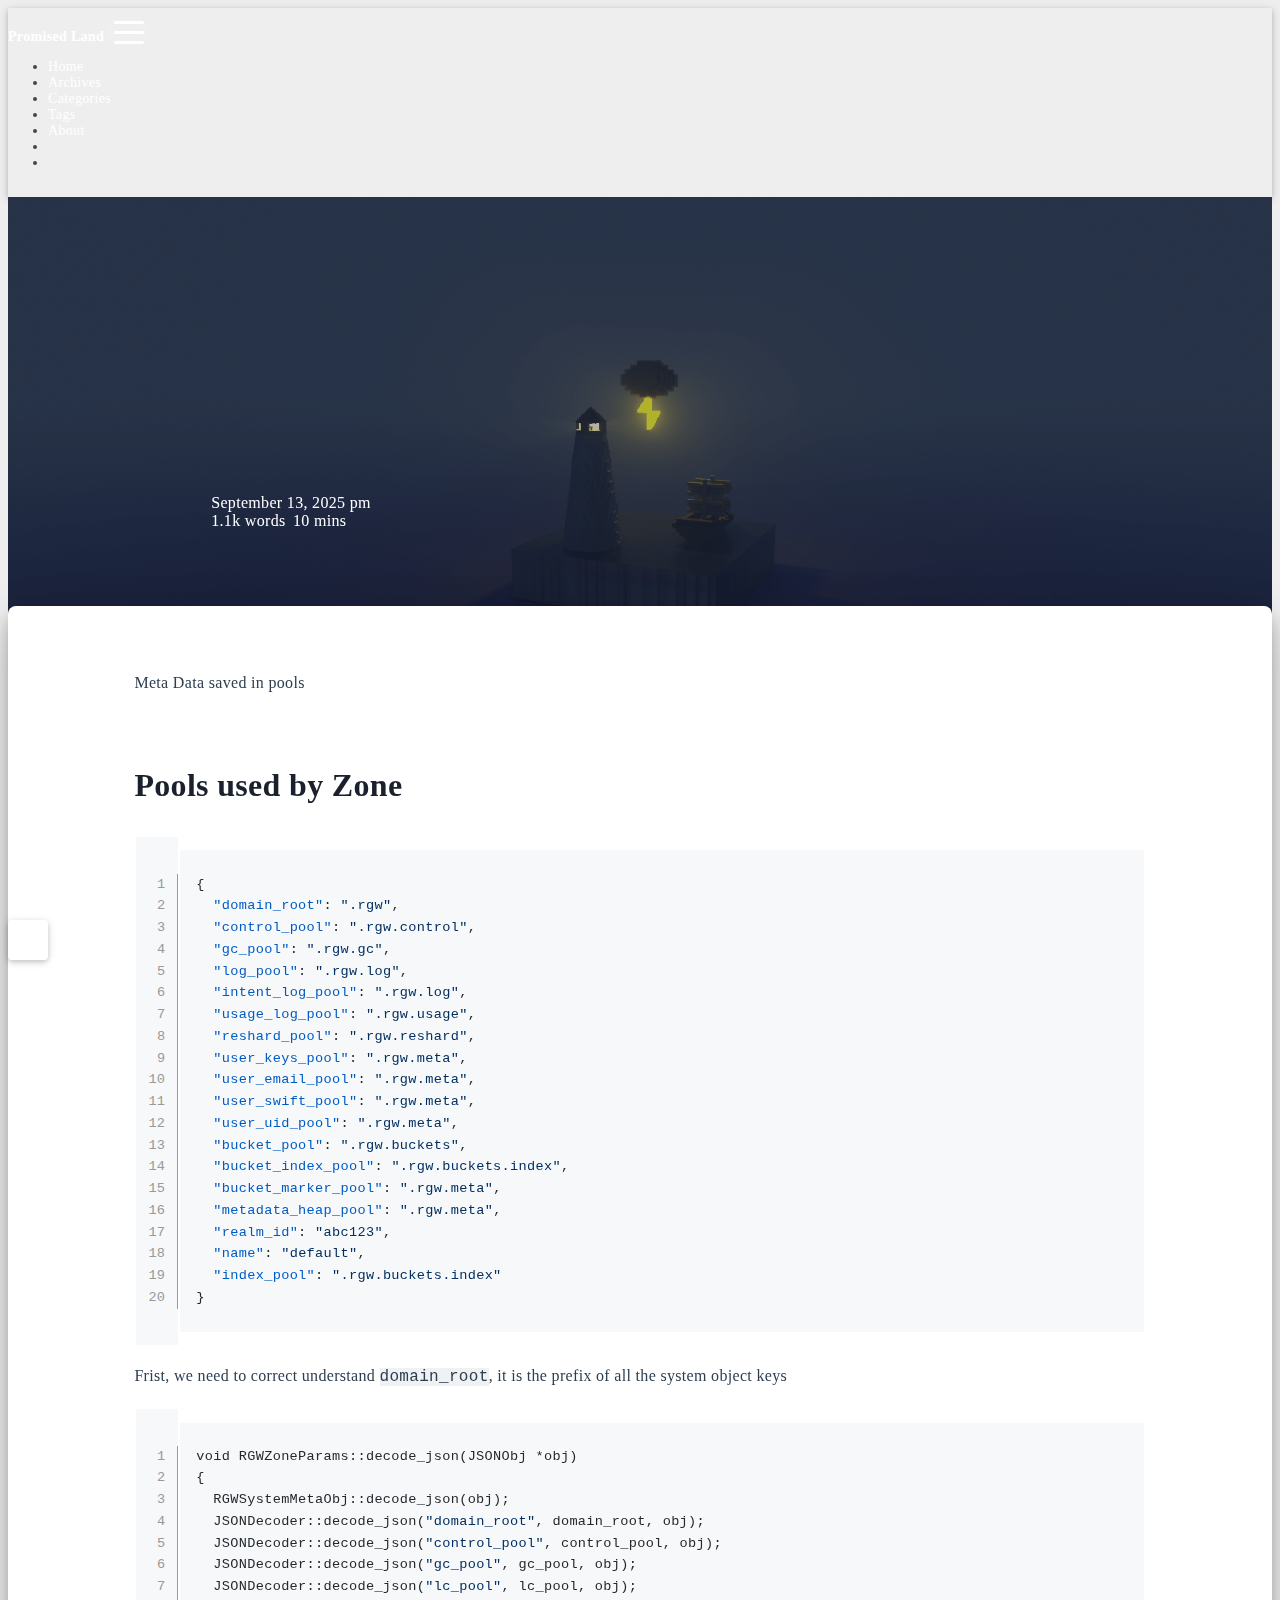
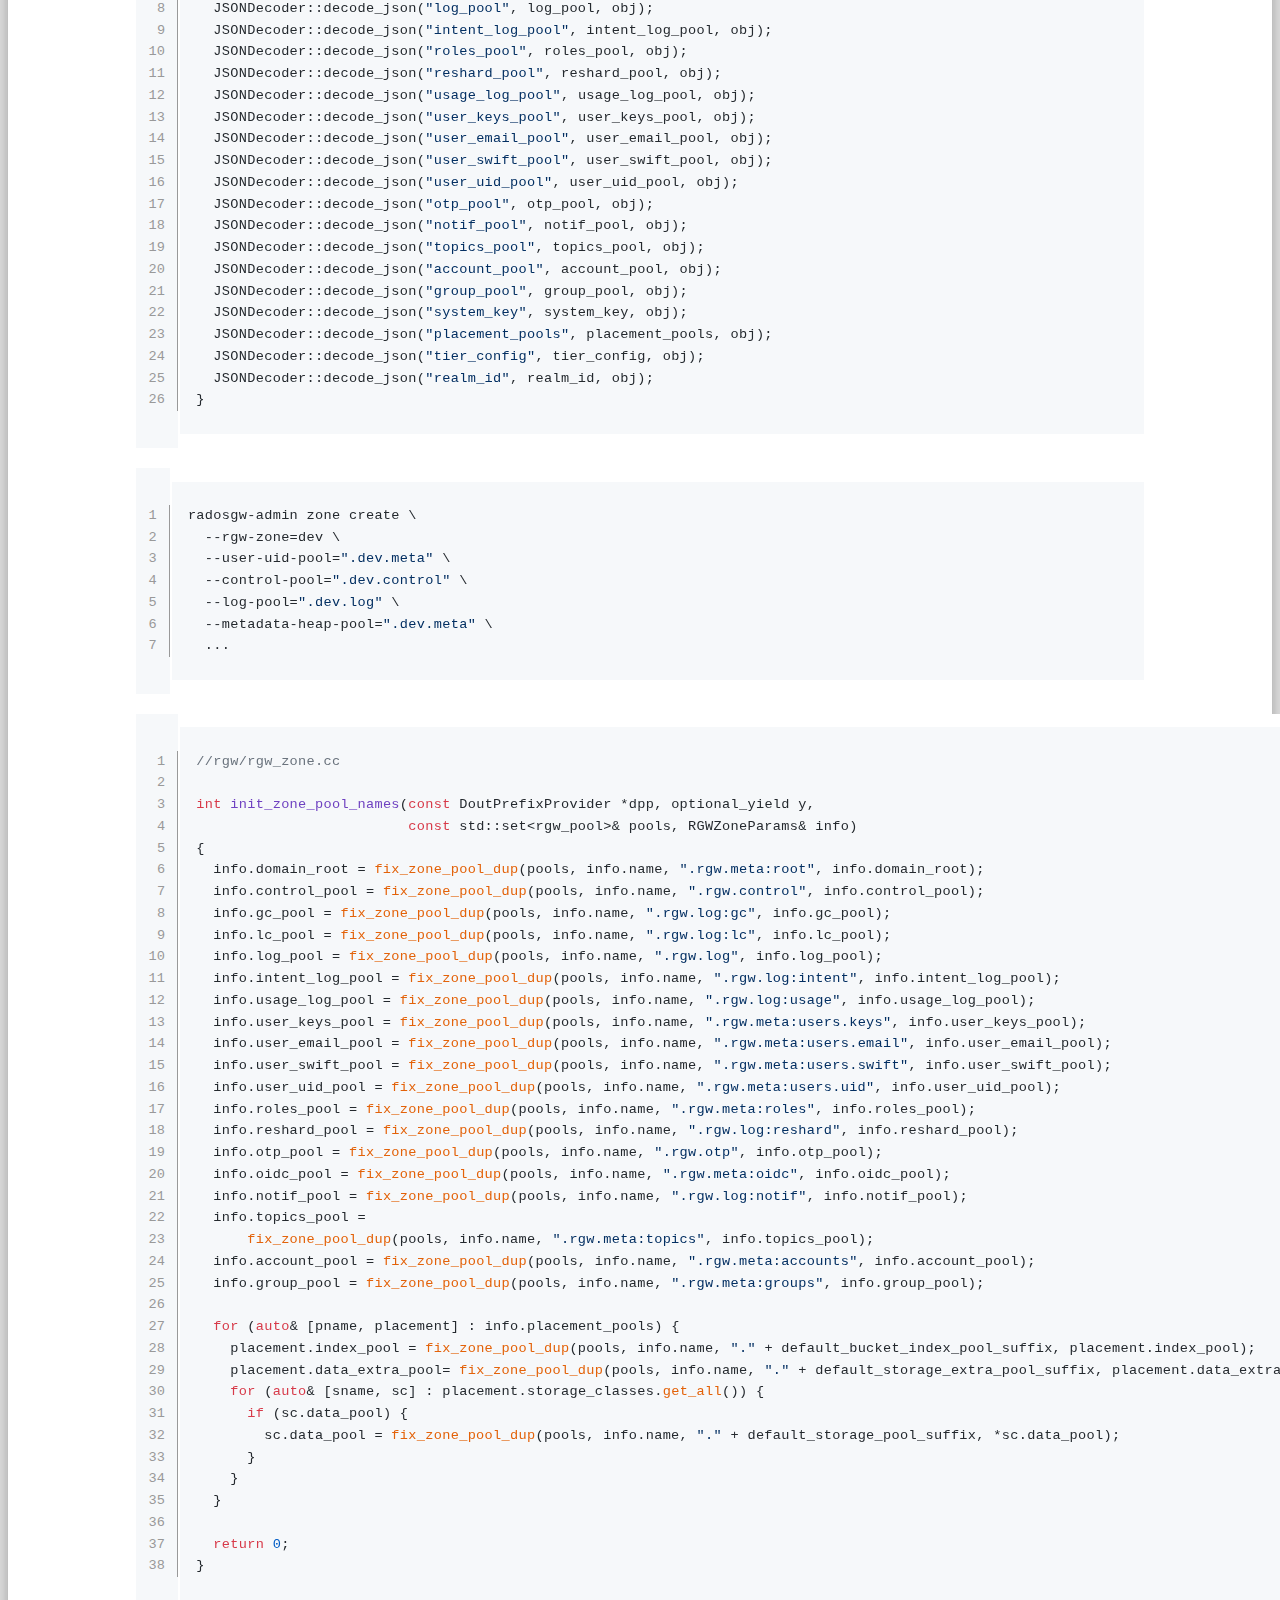
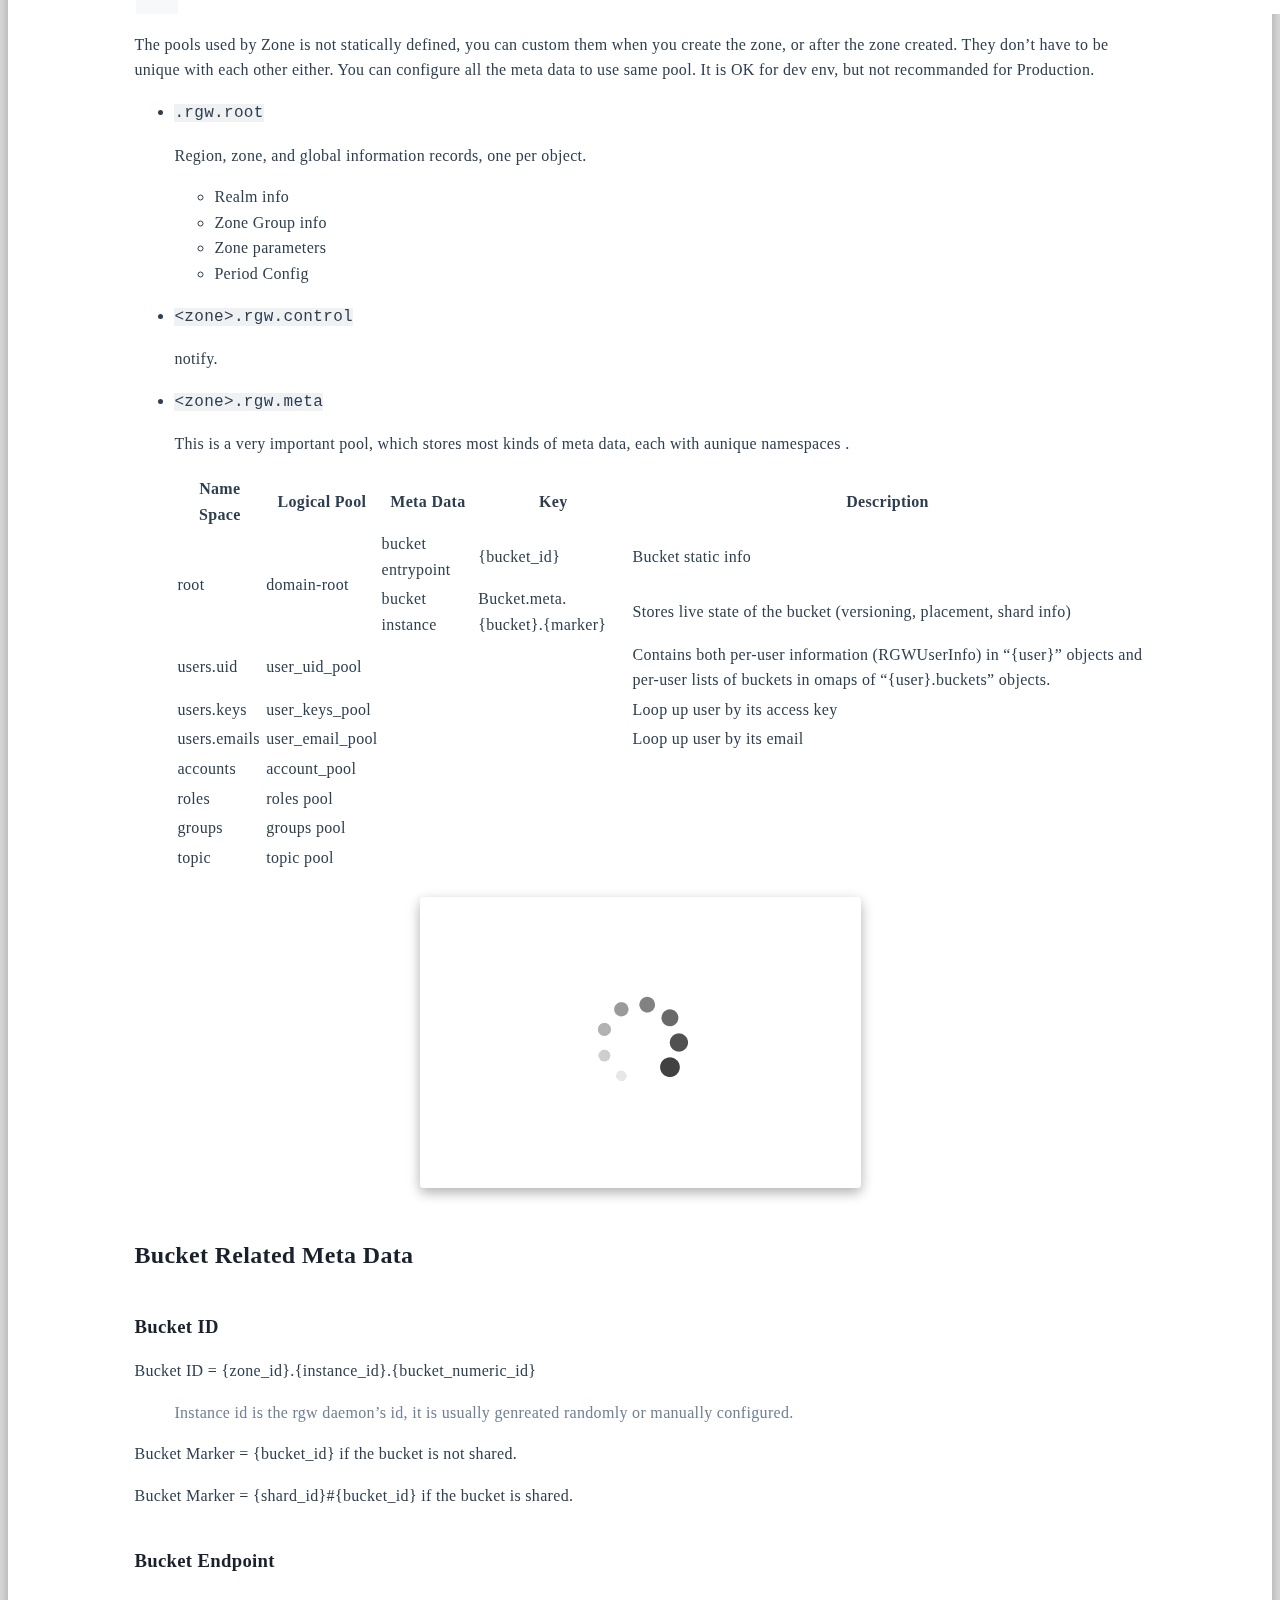
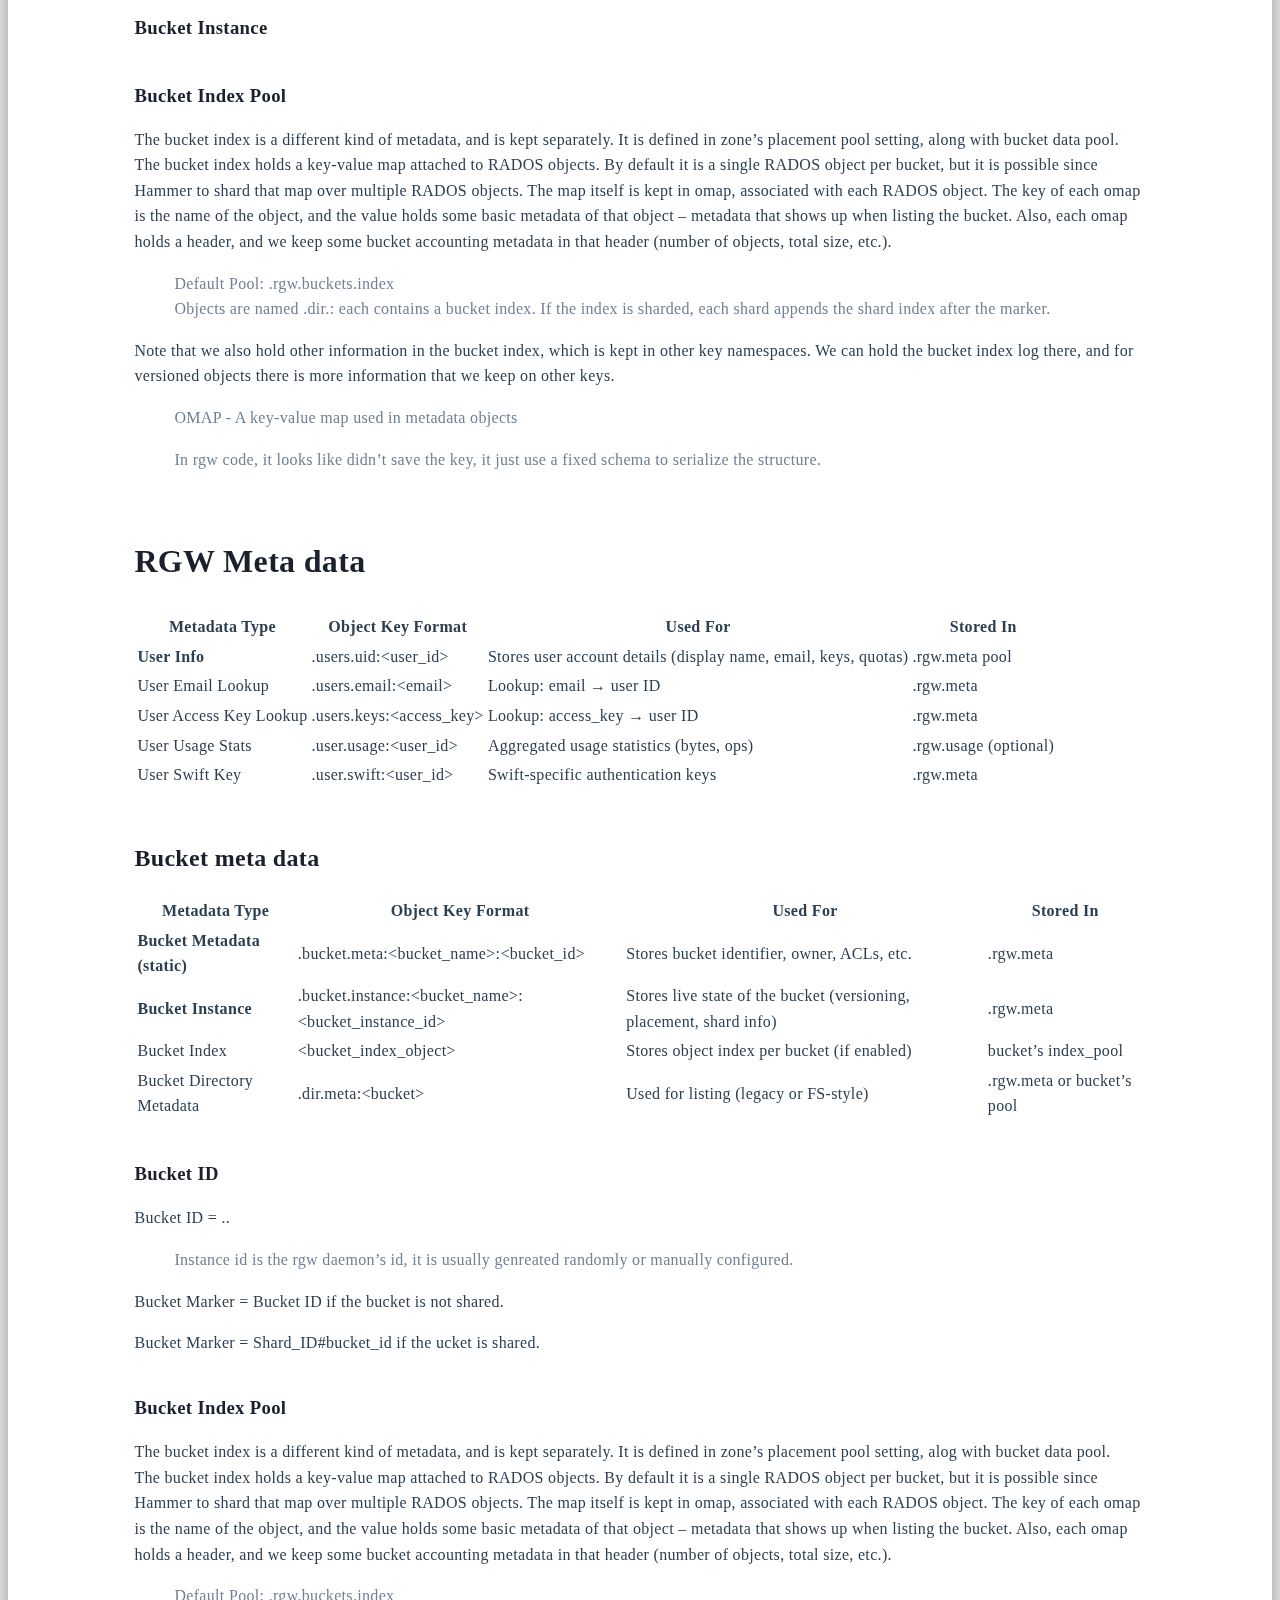
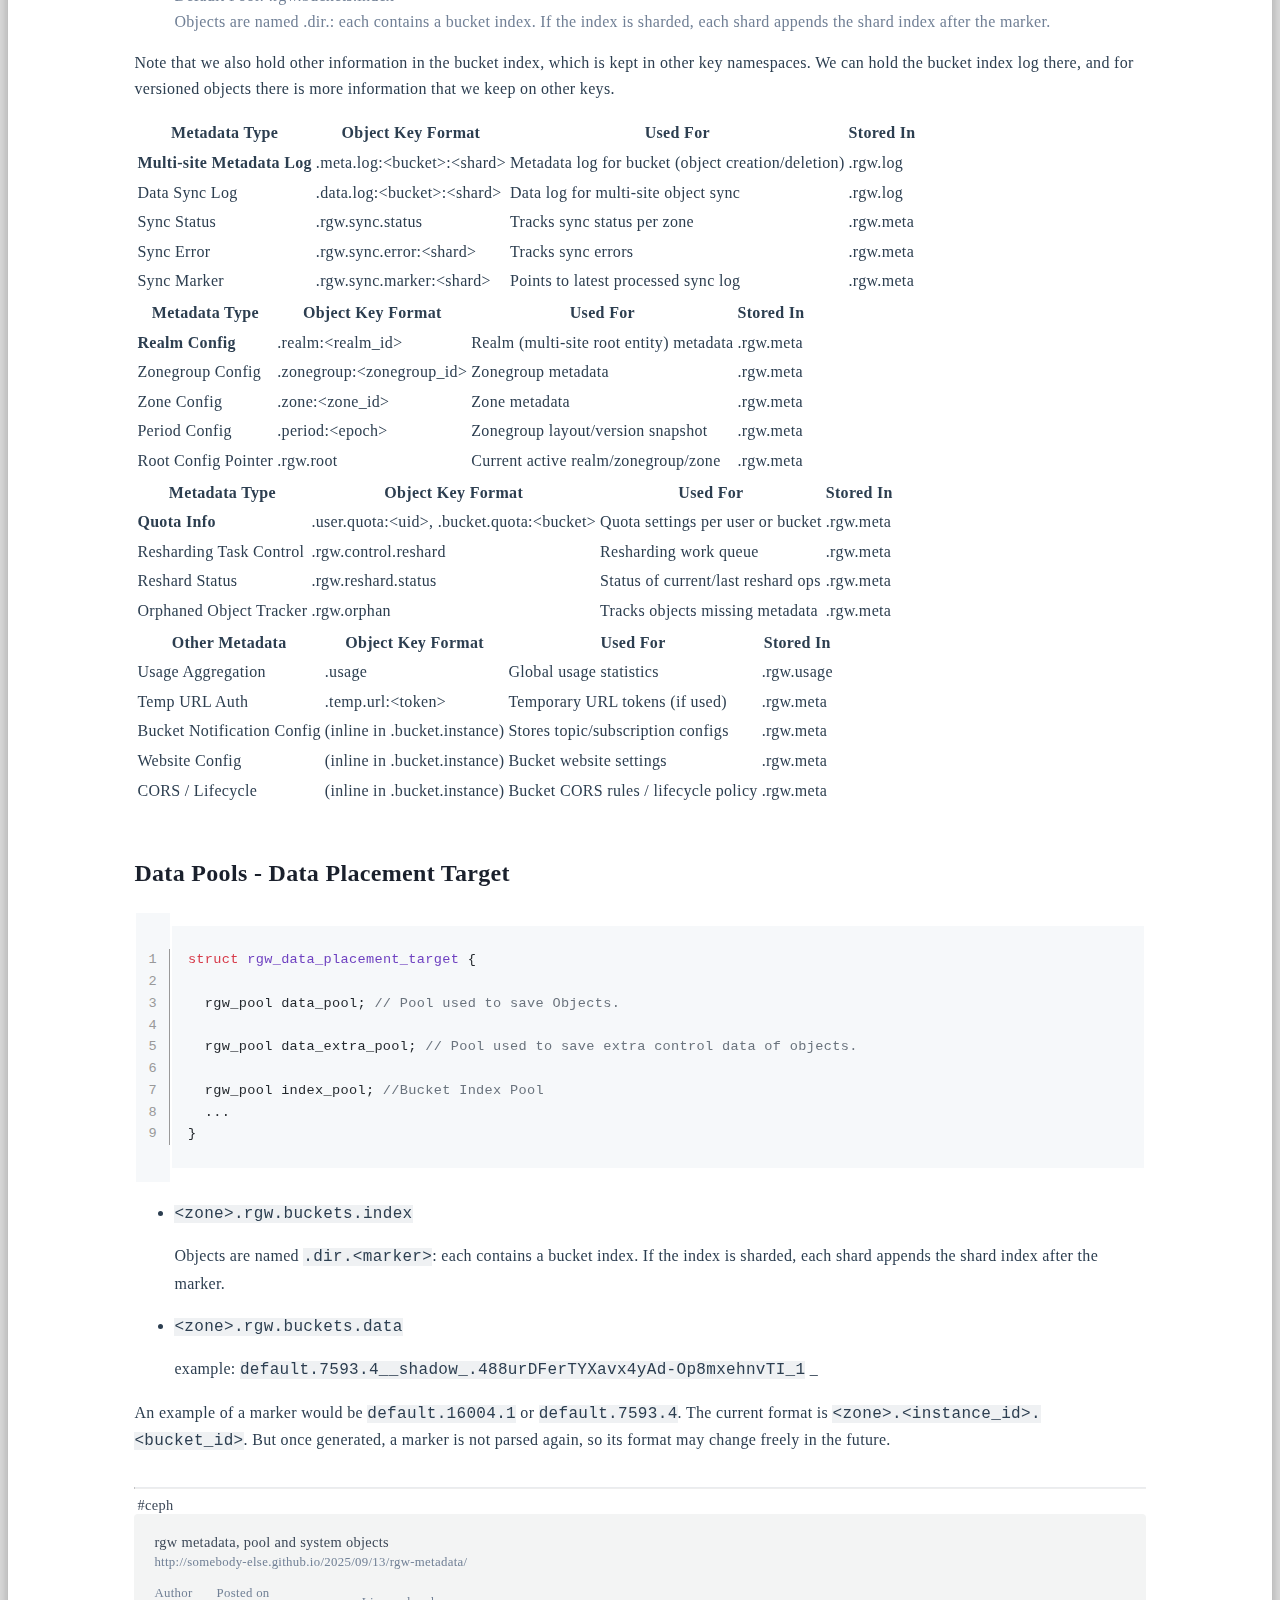
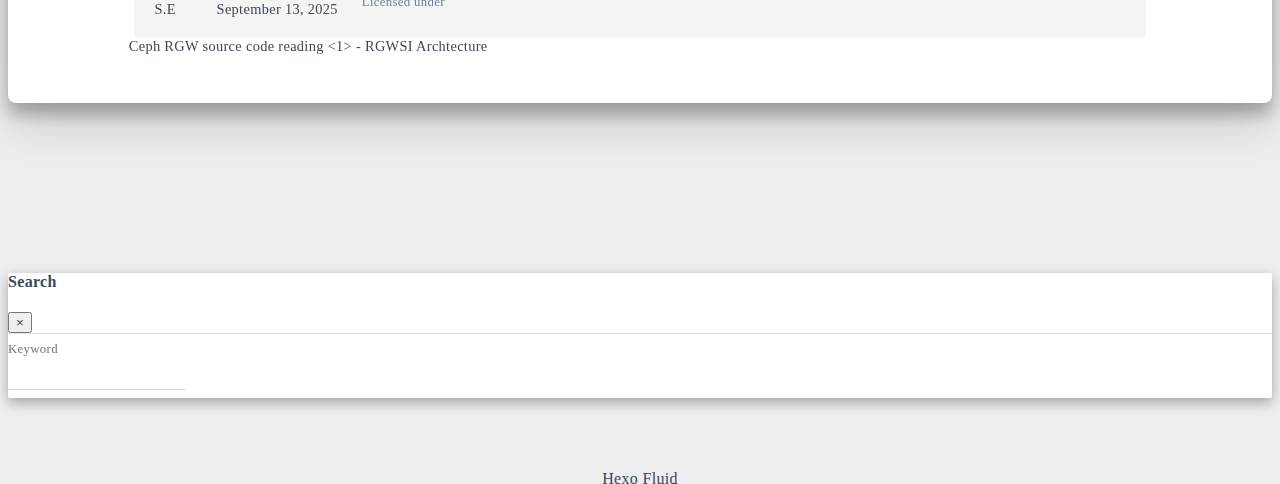
<file: 2025/09/13/rgw-metadata/index.html>
<!DOCTYPE html>
<html lang="en" data-default-color-scheme=auto>



<head>
  <meta charset="UTF-8">

  <link rel="apple-touch-icon" sizes="76x76" href="/img/fluid.png">
  <link rel="icon" href="/img/fluid.png">
  

  <meta name="viewport" content="width=device-width, initial-scale=1.0, maximum-scale=5.0, shrink-to-fit=no">
  <meta http-equiv="x-ua-compatible" content="ie=edge">
  
  <meta name="theme-color" content="#2f4154">
  <meta name="author" content="S.E">
  <meta name="keywords" content="">
  
    <meta name="description" content="Meta Data saved in pools Pools used by Zone1234567891011121314151617181920&#123;  &quot;domain_root&quot;: &quot;.rgw&quot;,  &quot;control_pool&quot;: &quot;.rgw.control&quot;,  &quot;gc_pool&quot;:">
<meta property="og:type" content="article">
<meta property="og:title" content="rgw metadata, pool and system objects">
<meta property="og:url" content="http://somebody-else.github.io/2025/09/13/rgw-metadata/index.html">
<meta property="og:site_name" content="PromisedLand">
<meta property="og:description" content="Meta Data saved in pools Pools used by Zone1234567891011121314151617181920&#123;  &quot;domain_root&quot;: &quot;.rgw&quot;,  &quot;control_pool&quot;: &quot;.rgw.control&quot;,  &quot;gc_pool&quot;:">
<meta property="og:locale" content="en_US">
<meta property="og:image" content="http://somebody-else.github.io/rgw-metadata/rgw-meta-object-class.png">
<meta property="article:published_time" content="2025-09-14T01:00:07.000Z">
<meta property="article:modified_time" content="2025-09-15T18:04:01.962Z">
<meta property="article:author" content="S.E">
<meta property="article:tag" content="ceph">
<meta name="twitter:card" content="summary_large_image">
<meta name="twitter:image" content="http://somebody-else.github.io/rgw-metadata/rgw-meta-object-class.png">
  
  
  
  <title>rgw metadata, pool and system objects - PromisedLand</title>

  <link  rel="stylesheet" href="https://lib.baomitu.com/twitter-bootstrap/4.6.1/css/bootstrap.min.css" />



  <link  rel="stylesheet" href="https://lib.baomitu.com/github-markdown-css/4.0.0/github-markdown.min.css" />

  <link  rel="stylesheet" href="https://lib.baomitu.com/hint.css/2.7.0/hint.min.css" />

  <link  rel="stylesheet" href="https://lib.baomitu.com/fancybox/3.5.7/jquery.fancybox.min.css" />



<!-- 主题依赖的图标库，不要自行修改 -->
<!-- Do not modify the link that theme dependent icons -->

<link rel="stylesheet" href="//at.alicdn.com/t/c/font_1749284_5i9bdhy70f8.css">



<link rel="stylesheet" href="//at.alicdn.com/t/c/font_1736178_k526ubmyhba.css">


<link  rel="stylesheet" href="/css/main.css" />


  <link id="highlight-css" rel="stylesheet" href="/css/highlight.css" />
  
    <link id="highlight-css-dark" rel="stylesheet" href="/css/highlight-dark.css" />
  




  <script id="fluid-configs">
    var Fluid = window.Fluid || {};
    Fluid.ctx = Object.assign({}, Fluid.ctx)
    var CONFIG = {"hostname":"somebody-else.github.io","root":"/","version":"1.9.8","typing":{"enable":true,"typeSpeed":70,"cursorChar":"_","loop":false,"scope":[]},"anchorjs":{"enable":true,"element":"h1,h2,h3,h4,h5,h6","placement":"left","visible":"hover","icon":""},"progressbar":{"enable":true,"height_px":3,"color":"#29d","options":{"showSpinner":false,"trickleSpeed":100}},"code_language":{"enable":true,"default":"TEXT"},"copy_btn":true,"image_caption":{"enable":true},"image_zoom":{"enable":true,"img_url_replace":["",""]},"toc":{"enable":true,"placement":"right","headingSelector":"h1,h2,h3,h4,h5,h6","collapseDepth":0},"lazyload":{"enable":true,"loading_img":"/img/loading.gif","onlypost":false,"offset_factor":2},"web_analytics":{"enable":false,"follow_dnt":true,"baidu":null,"google":{"measurement_id":null},"tencent":{"sid":null,"cid":null},"leancloud":{"app_id":null,"app_key":null,"server_url":null,"path":"window.location.pathname","ignore_local":false},"umami":{"src":null,"website_id":null,"domains":null,"start_time":"2024-01-01T00:00:00.000Z","token":null,"api_server":null}},"search_path":"/local-search.xml","include_content_in_search":true};

    if (CONFIG.web_analytics.follow_dnt) {
      var dntVal = navigator.doNotTrack || window.doNotTrack || navigator.msDoNotTrack;
      Fluid.ctx.dnt = dntVal && (dntVal.startsWith('1') || dntVal.startsWith('yes') || dntVal.startsWith('on'));
    }
  </script>
  <script  src="/js/utils.js" ></script>
  <script  src="/js/color-schema.js" ></script>
  


  
<meta name="generator" content="Hexo 7.3.0"></head>


<body>
  

  <header>
    

<div class="header-inner" style="height: 70vh;">
  <nav id="navbar" class="navbar fixed-top  navbar-expand-lg navbar-dark scrolling-navbar">
  <div class="container">
    <a class="navbar-brand" href="/">
      <strong>Promised Land</strong>
    </a>

    <button id="navbar-toggler-btn" class="navbar-toggler" type="button" data-toggle="collapse"
            data-target="#navbarSupportedContent"
            aria-controls="navbarSupportedContent" aria-expanded="false" aria-label="Toggle navigation">
      <div class="animated-icon"><span></span><span></span><span></span></div>
    </button>

    <!-- Collapsible content -->
    <div class="collapse navbar-collapse" id="navbarSupportedContent">
      <ul class="navbar-nav ml-auto text-center">
        
          
          
          
          
            <li class="nav-item">
              <a class="nav-link" href="/" target="_self">
                <i class="iconfont icon-home-fill"></i>
                <span>Home</span>
              </a>
            </li>
          
        
          
          
          
          
            <li class="nav-item">
              <a class="nav-link" href="/archives/" target="_self">
                <i class="iconfont icon-archive-fill"></i>
                <span>Archives</span>
              </a>
            </li>
          
        
          
          
          
          
            <li class="nav-item">
              <a class="nav-link" href="/categories/" target="_self">
                <i class="iconfont icon-category-fill"></i>
                <span>Categories</span>
              </a>
            </li>
          
        
          
          
          
          
            <li class="nav-item">
              <a class="nav-link" href="/tags/" target="_self">
                <i class="iconfont icon-tags-fill"></i>
                <span>Tags</span>
              </a>
            </li>
          
        
          
          
          
          
            <li class="nav-item">
              <a class="nav-link" href="/about/" target="_self">
                <i class="iconfont icon-user-fill"></i>
                <span>About</span>
              </a>
            </li>
          
        
        
          <li class="nav-item" id="search-btn">
            <a class="nav-link" target="_self" href="javascript:;" data-toggle="modal" data-target="#modalSearch" aria-label="Search">
              <i class="iconfont icon-search"></i>
            </a>
          </li>
          
        
        
          <li class="nav-item" id="color-toggle-btn">
            <a class="nav-link" target="_self" href="javascript:;" aria-label="Color Toggle">
              <i class="iconfont icon-dark" id="color-toggle-icon"></i>
            </a>
          </li>
        
      </ul>
    </div>
  </div>
</nav>

  

<div id="banner" class="banner" parallax=true
     style="background: url('/img/default.png') no-repeat center center; background-size: cover;">
  <div class="full-bg-img">
    <div class="mask flex-center" style="background-color: rgba(0, 0, 0, 0.3)">
      <div class="banner-text text-center fade-in-up">
        <div class="h2">
          
            <span id="subtitle" data-typed-text="rgw metadata, pool and system objects"></span>
          
        </div>

        
          
  <div class="mt-3">
    
    
      <span class="post-meta">
        <i class="iconfont icon-date-fill" aria-hidden="true"></i>
        <time datetime="2025-09-13 18:00" pubdate>
          September 13, 2025 pm
        </time>
      </span>
    
  </div>

  <div class="mt-1">
    
      <span class="post-meta mr-2">
        <i class="iconfont icon-chart"></i>
        
          1.1k words
        
      </span>
    

    
      <span class="post-meta mr-2">
        <i class="iconfont icon-clock-fill"></i>
        
        
        
          10 mins
        
      </span>
    

    
    
  </div>


        
      </div>

      
    </div>
  </div>
</div>

</div>

  </header>

  <main>
    
      

<div class="container-fluid nopadding-x">
  <div class="row nomargin-x">
    <div class="side-col d-none d-lg-block col-lg-2">
      

    </div>

    <div class="col-lg-8 nopadding-x-md">
      <div class="container nopadding-x-md" id="board-ctn">
        <div id="board">
          <article class="post-content mx-auto">
            <h1 id="seo-header">rgw metadata, pool and system objects</h1>
            
            
              <div class="markdown-body">
                
                <p>Meta Data saved in pools</p>
<h1 id="Pools-used-by-Zone"><a href="#Pools-used-by-Zone" class="headerlink" title="Pools used by Zone"></a>Pools used by Zone</h1><figure class="highlight json"><table><tr><td class="gutter"><pre><span class="line">1</span><br><span class="line">2</span><br><span class="line">3</span><br><span class="line">4</span><br><span class="line">5</span><br><span class="line">6</span><br><span class="line">7</span><br><span class="line">8</span><br><span class="line">9</span><br><span class="line">10</span><br><span class="line">11</span><br><span class="line">12</span><br><span class="line">13</span><br><span class="line">14</span><br><span class="line">15</span><br><span class="line">16</span><br><span class="line">17</span><br><span class="line">18</span><br><span class="line">19</span><br><span class="line">20</span><br></pre></td><td class="code"><pre><code class="hljs json"><span class="hljs-punctuation">&#123;</span><br>  <span class="hljs-attr">&quot;domain_root&quot;</span><span class="hljs-punctuation">:</span> <span class="hljs-string">&quot;.rgw&quot;</span><span class="hljs-punctuation">,</span><br>  <span class="hljs-attr">&quot;control_pool&quot;</span><span class="hljs-punctuation">:</span> <span class="hljs-string">&quot;.rgw.control&quot;</span><span class="hljs-punctuation">,</span><br>  <span class="hljs-attr">&quot;gc_pool&quot;</span><span class="hljs-punctuation">:</span> <span class="hljs-string">&quot;.rgw.gc&quot;</span><span class="hljs-punctuation">,</span><br>  <span class="hljs-attr">&quot;log_pool&quot;</span><span class="hljs-punctuation">:</span> <span class="hljs-string">&quot;.rgw.log&quot;</span><span class="hljs-punctuation">,</span><br>  <span class="hljs-attr">&quot;intent_log_pool&quot;</span><span class="hljs-punctuation">:</span> <span class="hljs-string">&quot;.rgw.log&quot;</span><span class="hljs-punctuation">,</span><br>  <span class="hljs-attr">&quot;usage_log_pool&quot;</span><span class="hljs-punctuation">:</span> <span class="hljs-string">&quot;.rgw.usage&quot;</span><span class="hljs-punctuation">,</span><br>  <span class="hljs-attr">&quot;reshard_pool&quot;</span><span class="hljs-punctuation">:</span> <span class="hljs-string">&quot;.rgw.reshard&quot;</span><span class="hljs-punctuation">,</span><br>  <span class="hljs-attr">&quot;user_keys_pool&quot;</span><span class="hljs-punctuation">:</span> <span class="hljs-string">&quot;.rgw.meta&quot;</span><span class="hljs-punctuation">,</span><br>  <span class="hljs-attr">&quot;user_email_pool&quot;</span><span class="hljs-punctuation">:</span> <span class="hljs-string">&quot;.rgw.meta&quot;</span><span class="hljs-punctuation">,</span><br>  <span class="hljs-attr">&quot;user_swift_pool&quot;</span><span class="hljs-punctuation">:</span> <span class="hljs-string">&quot;.rgw.meta&quot;</span><span class="hljs-punctuation">,</span><br>  <span class="hljs-attr">&quot;user_uid_pool&quot;</span><span class="hljs-punctuation">:</span> <span class="hljs-string">&quot;.rgw.meta&quot;</span><span class="hljs-punctuation">,</span><br>  <span class="hljs-attr">&quot;bucket_pool&quot;</span><span class="hljs-punctuation">:</span> <span class="hljs-string">&quot;.rgw.buckets&quot;</span><span class="hljs-punctuation">,</span><br>  <span class="hljs-attr">&quot;bucket_index_pool&quot;</span><span class="hljs-punctuation">:</span> <span class="hljs-string">&quot;.rgw.buckets.index&quot;</span><span class="hljs-punctuation">,</span><br>  <span class="hljs-attr">&quot;bucket_marker_pool&quot;</span><span class="hljs-punctuation">:</span> <span class="hljs-string">&quot;.rgw.meta&quot;</span><span class="hljs-punctuation">,</span><br>  <span class="hljs-attr">&quot;metadata_heap_pool&quot;</span><span class="hljs-punctuation">:</span> <span class="hljs-string">&quot;.rgw.meta&quot;</span><span class="hljs-punctuation">,</span><br>  <span class="hljs-attr">&quot;realm_id&quot;</span><span class="hljs-punctuation">:</span> <span class="hljs-string">&quot;abc123&quot;</span><span class="hljs-punctuation">,</span><br>  <span class="hljs-attr">&quot;name&quot;</span><span class="hljs-punctuation">:</span> <span class="hljs-string">&quot;default&quot;</span><span class="hljs-punctuation">,</span><br>  <span class="hljs-attr">&quot;index_pool&quot;</span><span class="hljs-punctuation">:</span> <span class="hljs-string">&quot;.rgw.buckets.index&quot;</span><br><span class="hljs-punctuation">&#125;</span><br></code></pre></td></tr></table></figure>





<p>Frist, we need to correct understand <code>domain_root</code>, it is the prefix of all the system object keys</p>
<figure class="highlight python"><table><tr><td class="gutter"><pre><span class="line">1</span><br><span class="line">2</span><br><span class="line">3</span><br><span class="line">4</span><br><span class="line">5</span><br><span class="line">6</span><br><span class="line">7</span><br><span class="line">8</span><br><span class="line">9</span><br><span class="line">10</span><br><span class="line">11</span><br><span class="line">12</span><br><span class="line">13</span><br><span class="line">14</span><br><span class="line">15</span><br><span class="line">16</span><br><span class="line">17</span><br><span class="line">18</span><br><span class="line">19</span><br><span class="line">20</span><br><span class="line">21</span><br><span class="line">22</span><br><span class="line">23</span><br><span class="line">24</span><br><span class="line">25</span><br><span class="line">26</span><br></pre></td><td class="code"><pre><code class="hljs python">void RGWZoneParams::decode_json(JSONObj *obj)<br>&#123;<br>  RGWSystemMetaObj::decode_json(obj);<br>  JSONDecoder::decode_json(<span class="hljs-string">&quot;domain_root&quot;</span>, domain_root, obj);<br>  JSONDecoder::decode_json(<span class="hljs-string">&quot;control_pool&quot;</span>, control_pool, obj);<br>  JSONDecoder::decode_json(<span class="hljs-string">&quot;gc_pool&quot;</span>, gc_pool, obj);<br>  JSONDecoder::decode_json(<span class="hljs-string">&quot;lc_pool&quot;</span>, lc_pool, obj);<br>  JSONDecoder::decode_json(<span class="hljs-string">&quot;log_pool&quot;</span>, log_pool, obj);<br>  JSONDecoder::decode_json(<span class="hljs-string">&quot;intent_log_pool&quot;</span>, intent_log_pool, obj);<br>  JSONDecoder::decode_json(<span class="hljs-string">&quot;roles_pool&quot;</span>, roles_pool, obj);<br>  JSONDecoder::decode_json(<span class="hljs-string">&quot;reshard_pool&quot;</span>, reshard_pool, obj);<br>  JSONDecoder::decode_json(<span class="hljs-string">&quot;usage_log_pool&quot;</span>, usage_log_pool, obj);<br>  JSONDecoder::decode_json(<span class="hljs-string">&quot;user_keys_pool&quot;</span>, user_keys_pool, obj);<br>  JSONDecoder::decode_json(<span class="hljs-string">&quot;user_email_pool&quot;</span>, user_email_pool, obj);<br>  JSONDecoder::decode_json(<span class="hljs-string">&quot;user_swift_pool&quot;</span>, user_swift_pool, obj);<br>  JSONDecoder::decode_json(<span class="hljs-string">&quot;user_uid_pool&quot;</span>, user_uid_pool, obj);<br>  JSONDecoder::decode_json(<span class="hljs-string">&quot;otp_pool&quot;</span>, otp_pool, obj);<br>  JSONDecoder::decode_json(<span class="hljs-string">&quot;notif_pool&quot;</span>, notif_pool, obj);<br>  JSONDecoder::decode_json(<span class="hljs-string">&quot;topics_pool&quot;</span>, topics_pool, obj);<br>  JSONDecoder::decode_json(<span class="hljs-string">&quot;account_pool&quot;</span>, account_pool, obj);<br>  JSONDecoder::decode_json(<span class="hljs-string">&quot;group_pool&quot;</span>, group_pool, obj);<br>  JSONDecoder::decode_json(<span class="hljs-string">&quot;system_key&quot;</span>, system_key, obj);<br>  JSONDecoder::decode_json(<span class="hljs-string">&quot;placement_pools&quot;</span>, placement_pools, obj);<br>  JSONDecoder::decode_json(<span class="hljs-string">&quot;tier_config&quot;</span>, tier_config, obj);<br>  JSONDecoder::decode_json(<span class="hljs-string">&quot;realm_id&quot;</span>, realm_id, obj);<br>&#125;<br></code></pre></td></tr></table></figure>

<figure class="highlight bash"><table><tr><td class="gutter"><pre><span class="line">1</span><br><span class="line">2</span><br><span class="line">3</span><br><span class="line">4</span><br><span class="line">5</span><br><span class="line">6</span><br><span class="line">7</span><br></pre></td><td class="code"><pre><code class="hljs bash">radosgw-admin zone create \<br>  --rgw-zone=dev \<br>  --user-uid-pool=<span class="hljs-string">&quot;.dev.meta&quot;</span> \<br>  --control-pool=<span class="hljs-string">&quot;.dev.control&quot;</span> \<br>  --log-pool=<span class="hljs-string">&quot;.dev.log&quot;</span> \<br>  --metadata-heap-pool=<span class="hljs-string">&quot;.dev.meta&quot;</span> \<br>  ...<br></code></pre></td></tr></table></figure>

<figure class="highlight c++"><table><tr><td class="gutter"><pre><span class="line">1</span><br><span class="line">2</span><br><span class="line">3</span><br><span class="line">4</span><br><span class="line">5</span><br><span class="line">6</span><br><span class="line">7</span><br><span class="line">8</span><br><span class="line">9</span><br><span class="line">10</span><br><span class="line">11</span><br><span class="line">12</span><br><span class="line">13</span><br><span class="line">14</span><br><span class="line">15</span><br><span class="line">16</span><br><span class="line">17</span><br><span class="line">18</span><br><span class="line">19</span><br><span class="line">20</span><br><span class="line">21</span><br><span class="line">22</span><br><span class="line">23</span><br><span class="line">24</span><br><span class="line">25</span><br><span class="line">26</span><br><span class="line">27</span><br><span class="line">28</span><br><span class="line">29</span><br><span class="line">30</span><br><span class="line">31</span><br><span class="line">32</span><br><span class="line">33</span><br><span class="line">34</span><br><span class="line">35</span><br><span class="line">36</span><br><span class="line">37</span><br><span class="line">38</span><br></pre></td><td class="code"><pre><code class="hljs c++"><span class="hljs-comment">//rgw/rgw_zone.cc</span><br><br><span class="hljs-function"><span class="hljs-type">int</span> <span class="hljs-title">init_zone_pool_names</span><span class="hljs-params">(<span class="hljs-type">const</span> DoutPrefixProvider *dpp, optional_yield y,</span></span><br><span class="hljs-params"><span class="hljs-function">                         <span class="hljs-type">const</span> std::set&lt;rgw_pool&gt;&amp; pools, RGWZoneParams&amp; info)</span></span><br><span class="hljs-function"></span>&#123;<br>  info.domain_root = <span class="hljs-built_in">fix_zone_pool_dup</span>(pools, info.name, <span class="hljs-string">&quot;.rgw.meta:root&quot;</span>, info.domain_root);<br>  info.control_pool = <span class="hljs-built_in">fix_zone_pool_dup</span>(pools, info.name, <span class="hljs-string">&quot;.rgw.control&quot;</span>, info.control_pool);<br>  info.gc_pool = <span class="hljs-built_in">fix_zone_pool_dup</span>(pools, info.name, <span class="hljs-string">&quot;.rgw.log:gc&quot;</span>, info.gc_pool);<br>  info.lc_pool = <span class="hljs-built_in">fix_zone_pool_dup</span>(pools, info.name, <span class="hljs-string">&quot;.rgw.log:lc&quot;</span>, info.lc_pool);<br>  info.log_pool = <span class="hljs-built_in">fix_zone_pool_dup</span>(pools, info.name, <span class="hljs-string">&quot;.rgw.log&quot;</span>, info.log_pool);<br>  info.intent_log_pool = <span class="hljs-built_in">fix_zone_pool_dup</span>(pools, info.name, <span class="hljs-string">&quot;.rgw.log:intent&quot;</span>, info.intent_log_pool);<br>  info.usage_log_pool = <span class="hljs-built_in">fix_zone_pool_dup</span>(pools, info.name, <span class="hljs-string">&quot;.rgw.log:usage&quot;</span>, info.usage_log_pool);<br>  info.user_keys_pool = <span class="hljs-built_in">fix_zone_pool_dup</span>(pools, info.name, <span class="hljs-string">&quot;.rgw.meta:users.keys&quot;</span>, info.user_keys_pool);<br>  info.user_email_pool = <span class="hljs-built_in">fix_zone_pool_dup</span>(pools, info.name, <span class="hljs-string">&quot;.rgw.meta:users.email&quot;</span>, info.user_email_pool);<br>  info.user_swift_pool = <span class="hljs-built_in">fix_zone_pool_dup</span>(pools, info.name, <span class="hljs-string">&quot;.rgw.meta:users.swift&quot;</span>, info.user_swift_pool);<br>  info.user_uid_pool = <span class="hljs-built_in">fix_zone_pool_dup</span>(pools, info.name, <span class="hljs-string">&quot;.rgw.meta:users.uid&quot;</span>, info.user_uid_pool);<br>  info.roles_pool = <span class="hljs-built_in">fix_zone_pool_dup</span>(pools, info.name, <span class="hljs-string">&quot;.rgw.meta:roles&quot;</span>, info.roles_pool);<br>  info.reshard_pool = <span class="hljs-built_in">fix_zone_pool_dup</span>(pools, info.name, <span class="hljs-string">&quot;.rgw.log:reshard&quot;</span>, info.reshard_pool);<br>  info.otp_pool = <span class="hljs-built_in">fix_zone_pool_dup</span>(pools, info.name, <span class="hljs-string">&quot;.rgw.otp&quot;</span>, info.otp_pool);<br>  info.oidc_pool = <span class="hljs-built_in">fix_zone_pool_dup</span>(pools, info.name, <span class="hljs-string">&quot;.rgw.meta:oidc&quot;</span>, info.oidc_pool);<br>  info.notif_pool = <span class="hljs-built_in">fix_zone_pool_dup</span>(pools, info.name, <span class="hljs-string">&quot;.rgw.log:notif&quot;</span>, info.notif_pool);<br>  info.topics_pool =<br>      <span class="hljs-built_in">fix_zone_pool_dup</span>(pools, info.name, <span class="hljs-string">&quot;.rgw.meta:topics&quot;</span>, info.topics_pool);<br>  info.account_pool = <span class="hljs-built_in">fix_zone_pool_dup</span>(pools, info.name, <span class="hljs-string">&quot;.rgw.meta:accounts&quot;</span>, info.account_pool);<br>  info.group_pool = <span class="hljs-built_in">fix_zone_pool_dup</span>(pools, info.name, <span class="hljs-string">&quot;.rgw.meta:groups&quot;</span>, info.group_pool);<br><br>  <span class="hljs-keyword">for</span> (<span class="hljs-keyword">auto</span>&amp; [pname, placement] : info.placement_pools) &#123;<br>    placement.index_pool = <span class="hljs-built_in">fix_zone_pool_dup</span>(pools, info.name, <span class="hljs-string">&quot;.&quot;</span> + default_bucket_index_pool_suffix, placement.index_pool);<br>    placement.data_extra_pool= <span class="hljs-built_in">fix_zone_pool_dup</span>(pools, info.name, <span class="hljs-string">&quot;.&quot;</span> + default_storage_extra_pool_suffix, placement.data_extra_pool);<br>    <span class="hljs-keyword">for</span> (<span class="hljs-keyword">auto</span>&amp; [sname, sc] : placement.storage_classes.<span class="hljs-built_in">get_all</span>()) &#123;<br>      <span class="hljs-keyword">if</span> (sc.data_pool) &#123;<br>        sc.data_pool = <span class="hljs-built_in">fix_zone_pool_dup</span>(pools, info.name, <span class="hljs-string">&quot;.&quot;</span> + default_storage_pool_suffix, *sc.data_pool);<br>      &#125;<br>    &#125;<br>  &#125;<br><br>  <span class="hljs-keyword">return</span> <span class="hljs-number">0</span>;<br>&#125;<br></code></pre></td></tr></table></figure>





<p>The pools used by Zone is not statically defined,  you can custom them when you create the zone, or after the zone created.  They don’t have to be unique with each other either. You can configure all the meta data to use same pool. It is OK for dev env, but not recommanded for Production.</p>
<ul>
<li><p><code>.rgw.root</code></p>
<p>Region, zone, and global information records, one per object.</p>
<ul>
<li>Realm info</li>
<li>Zone Group info</li>
<li>Zone parameters</li>
<li>Period Config</li>
</ul>
</li>
<li><p><code>&lt;zone&gt;.rgw.control</code></p>
<p>notify.<N></p>
</li>
<li><p><code>&lt;zone&gt;.rgw.meta</code></p>
<p>This is a very important pool, which stores most kinds of meta data, each with aunique namespaces .</p>
<div class="table-container">
  <table>
    <tr>
      <th>Name Space</th>
             <th>Logical Pool</th>
      <th>Meta Data</th>
      <th>Key</th>
      <th>Description</th>
    <tr>
      <td rowspan="2">root</td>
      <td rowspan="2">domain-root</td>
      <td>bucket entrypoint</td>
      <td>{bucket_id}</td>
      <td>Bucket static info</td>
    </tr>
    <tr>
      <td>bucket instance</td>
      <td>Bucket.meta.{bucket}.{marker}</td>
            <td>Stores live state of the bucket (versioning, placement, shard info)</td>
    </tr>
    <tr>
      <td>users.uid</td>
      <td>user_uid_pool</td>
      <td></td>
      <td></td>
      <td>Contains both per-user information (RGWUserInfo) in “{user}” objects and per-user lists of buckets in omaps of “{user}.buckets” objects.</td>
    </tr>
    <tr>
      <td>users.keys</td>
      <td>user_keys_pool</td>
      <td></td>
      <td></td>
      <td>Loop up user by its access key</td>
    </tr>
    <tr>
      <td>users.emails</td>
      <td>user_email_pool</td>
      <td></td>
      <td></td>
      <td>Loop up user by its email</td>
    </tr>
    <tr>
      <td>accounts</td>
      <td>account_pool</td>
      <td></td>
      <td></td>
      <td></td>
    </tr>
    <tr>
      <td>roles</td>
      <td>roles pool</td>
      <td></td>
      <td></td>
      <td></td>
    </tr>
    <tr>
      <td>groups</td>
      <td>groups pool</td>
      <td></td>
      <td></td>
      <td></td>
    </tr>
    <tr>
      <td>topic</td>
      <td>topic pool</td>
      <td></td>
      <td></td>
      <td></td>
    </tr>
  </table>
</div></li>
</ul>
<p><img src="/rgw-metadata/rgw-meta-object-class.png" srcset="/img/loading.gif" lazyload alt="classes in code"></p>
<h2 id="Bucket-Related-Meta-Data"><a href="#Bucket-Related-Meta-Data" class="headerlink" title="Bucket Related Meta Data"></a>Bucket Related Meta Data</h2><h3 id="Bucket-ID"><a href="#Bucket-ID" class="headerlink" title="Bucket ID"></a>Bucket ID</h3><p>Bucket ID &#x3D;  {zone_id}.{instance_id}.{bucket_numeric_id}</p>
<blockquote>
<p>Instance id is the rgw daemon’s id, it is usually genreated randomly or manually configured.</p>
</blockquote>
<p>Bucket Marker &#x3D; {bucket_id}  if the bucket is not shared.</p>
<p>Bucket Marker &#x3D; {shard_id}#{bucket_id} if the bucket is shared.</p>
<h3 id="Bucket-Endpoint"><a href="#Bucket-Endpoint" class="headerlink" title="Bucket Endpoint"></a>Bucket Endpoint</h3><h3 id="Bucket-Instance"><a href="#Bucket-Instance" class="headerlink" title="Bucket Instance"></a>Bucket Instance</h3><h3 id="Bucket-Index-Pool"><a href="#Bucket-Index-Pool" class="headerlink" title="Bucket Index Pool"></a>Bucket Index Pool</h3><p>The bucket index is a different kind of metadata, and is kept separately.  It is defined in zone’s placement pool setting, along with bucket data pool.<br>The bucket index holds a key-value map attached to RADOS objects. By default it is a single RADOS object per bucket, but it is possible since Hammer to shard that map over multiple RADOS objects. The map itself is kept in omap, associated with each RADOS object. The key of each omap is the name of the object, and the value holds some basic metadata of that object – metadata that shows up when listing the bucket. Also, each omap holds a header, and we keep some bucket accounting metadata in that header (number of objects, total size, etc.).</p>
<blockquote>
<p>Default Pool: <zone>.rgw.buckets.index<br>Objects are named .dir.<marker>: each contains a bucket index. If the index is sharded, each shard appends the shard index after the marker.</p>
</blockquote>
<p>Note that we also hold other information in the bucket index, which is kept in other key namespaces. We can hold the bucket index log there, and for versioned objects there is more information that we keep on other keys.</p>
<blockquote>
<p>OMAP  - A key-value map used in metadata objects</p>
<p>In rgw code, it looks like didn’t save the key, it just use a fixed schema to serialize the structure.</p>
</blockquote>
<h1 id="RGW-Meta-data"><a href="#RGW-Meta-data" class="headerlink" title="RGW Meta data"></a>RGW Meta data</h1><table>
<thead>
<tr>
<th><strong>Metadata Type</strong></th>
<th><strong>Object Key Format</strong></th>
<th><strong>Used For</strong></th>
<th><strong>Stored In</strong></th>
</tr>
</thead>
<tbody><tr>
<td><strong>User Info</strong></td>
<td>.users.uid:&lt;user_id&gt;</td>
<td>Stores user account details (display name, email, keys, quotas)</td>
<td>.rgw.meta pool</td>
</tr>
<tr>
<td>User Email Lookup</td>
<td>.users.email:&lt;email&gt;</td>
<td>Lookup: email → user ID</td>
<td>.rgw.meta</td>
</tr>
<tr>
<td>User Access Key Lookup</td>
<td>.users.keys:&lt;access_key&gt;</td>
<td>Lookup: access_key → user ID</td>
<td>.rgw.meta</td>
</tr>
<tr>
<td>User Usage Stats</td>
<td>.user.usage:&lt;user_id&gt;</td>
<td>Aggregated usage statistics (bytes, ops)</td>
<td>.rgw.usage (optional)</td>
</tr>
<tr>
<td>User Swift Key</td>
<td>.user.swift:&lt;user_id&gt;</td>
<td>Swift-specific authentication keys</td>
<td>.rgw.meta</td>
</tr>
</tbody></table>
<h2 id="Bucket-meta-data"><a href="#Bucket-meta-data" class="headerlink" title="Bucket meta data"></a>Bucket meta data</h2><table>
<thead>
<tr>
<th><strong>Metadata Type</strong></th>
<th><strong>Object Key Format</strong></th>
<th><strong>Used For</strong></th>
<th><strong>Stored In</strong></th>
</tr>
</thead>
<tbody><tr>
<td><strong>Bucket Metadata (static)</strong></td>
<td>.bucket.meta:&lt;bucket_name&gt;:&lt;bucket_id&gt;</td>
<td>Stores bucket identifier, owner, ACLs, etc.</td>
<td>.rgw.meta</td>
</tr>
<tr>
<td><strong>Bucket Instance</strong></td>
<td>.bucket.instance:&lt;bucket_name&gt;:&lt;bucket_instance_id&gt;</td>
<td>Stores live state of the bucket (versioning, placement, shard info)</td>
<td>.rgw.meta</td>
</tr>
<tr>
<td>Bucket Index</td>
<td>&lt;bucket_index_object&gt;</td>
<td>Stores object index per bucket (if enabled)</td>
<td>bucket’s index_pool</td>
</tr>
<tr>
<td>Bucket Directory Metadata</td>
<td>.dir.meta:&lt;bucket&gt;</td>
<td>Used for listing (legacy or FS-style)</td>
<td>.rgw.meta or bucket’s pool</td>
</tr>
</tbody></table>
<h3 id="Bucket-ID-1"><a href="#Bucket-ID-1" class="headerlink" title="Bucket ID"></a>Bucket ID</h3><p>Bucket ID &#x3D;  <zone_id>.<instance_id>.<bucket_numeric_id></p>
<blockquote>
<p>Instance id is the rgw daemon’s id, it is usually genreated randomly or manually configured.</p>
</blockquote>
<p>Bucket Marker &#x3D; Bucket ID  if the bucket is not shared.</p>
<p>Bucket Marker &#x3D; Shard_ID#bucket_id if the ucket is shared.</p>
<h3 id="Bucket-Index-Pool-1"><a href="#Bucket-Index-Pool-1" class="headerlink" title="Bucket Index Pool"></a>Bucket Index Pool</h3><p>The bucket index is a different kind of metadata, and is kept separately.  It is defined in zone’s placement pool setting, alog with bucket data pool.<br>The bucket index holds a key-value map attached to RADOS objects. By default it is a single RADOS object per bucket, but it is possible since Hammer to shard that map over multiple RADOS objects. The map itself is kept in omap, associated with each RADOS object. The key of each omap is the name of the object, and the value holds some basic metadata of that object – metadata that shows up when listing the bucket. Also, each omap holds a header, and we keep some bucket accounting metadata in that header (number of objects, total size, etc.).</p>
<blockquote>
<p>Default Pool: <zone>.rgw.buckets.index<br>Objects are named .dir.<marker>: each contains a bucket index. If the index is sharded, each shard appends the shard index after the marker.</p>
</blockquote>
<p>Note that we also hold other information in the bucket index, which is kept in other key namespaces. We can hold the bucket index log there, and for versioned objects there is more information that we keep on other keys.</p>
<table>
<thead>
<tr>
<th><strong>Metadata Type</strong></th>
<th><strong>Object Key Format</strong></th>
<th><strong>Used For</strong></th>
<th><strong>Stored In</strong></th>
</tr>
</thead>
<tbody><tr>
<td><strong>Multi-site Metadata Log</strong></td>
<td>.meta.log:&lt;bucket&gt;:&lt;shard&gt;</td>
<td>Metadata log for bucket (object creation&#x2F;deletion)</td>
<td>.rgw.log</td>
</tr>
<tr>
<td>Data Sync Log</td>
<td>.data.log:&lt;bucket&gt;:&lt;shard&gt;</td>
<td>Data log for multi-site object sync</td>
<td>.rgw.log</td>
</tr>
<tr>
<td>Sync Status</td>
<td>.rgw.sync.status</td>
<td>Tracks sync status per zone</td>
<td>.rgw.meta</td>
</tr>
<tr>
<td>Sync Error</td>
<td>.rgw.sync.error:&lt;shard&gt;</td>
<td>Tracks sync errors</td>
<td>.rgw.meta</td>
</tr>
<tr>
<td>Sync Marker</td>
<td>.rgw.sync.marker:&lt;shard&gt;</td>
<td>Points to latest processed sync log</td>
<td>.rgw.meta</td>
</tr>
</tbody></table>
<table>
<thead>
<tr>
<th><strong>Metadata Type</strong></th>
<th><strong>Object Key Format</strong></th>
<th><strong>Used For</strong></th>
<th><strong>Stored In</strong></th>
</tr>
</thead>
<tbody><tr>
<td><strong>Realm Config</strong></td>
<td>.realm:&lt;realm_id&gt;</td>
<td>Realm (multi-site root entity) metadata</td>
<td>.rgw.meta</td>
</tr>
<tr>
<td>Zonegroup Config</td>
<td>.zonegroup:&lt;zonegroup_id&gt;</td>
<td>Zonegroup metadata</td>
<td>.rgw.meta</td>
</tr>
<tr>
<td>Zone Config</td>
<td>.zone:&lt;zone_id&gt;</td>
<td>Zone metadata</td>
<td>.rgw.meta</td>
</tr>
<tr>
<td>Period Config</td>
<td>.period:&lt;epoch&gt;</td>
<td>Zonegroup layout&#x2F;version snapshot</td>
<td>.rgw.meta</td>
</tr>
<tr>
<td>Root Config Pointer</td>
<td>.rgw.root</td>
<td>Current active realm&#x2F;zonegroup&#x2F;zone</td>
<td>.rgw.meta</td>
</tr>
</tbody></table>
<table>
<thead>
<tr>
<th><strong>Metadata Type</strong></th>
<th><strong>Object Key Format</strong></th>
<th><strong>Used For</strong></th>
<th><strong>Stored In</strong></th>
</tr>
</thead>
<tbody><tr>
<td><strong>Quota Info</strong></td>
<td>.user.quota:&lt;uid&gt;, .bucket.quota:&lt;bucket&gt;</td>
<td>Quota settings per user or bucket</td>
<td>.rgw.meta</td>
</tr>
<tr>
<td>Resharding Task Control</td>
<td>.rgw.control.reshard</td>
<td>Resharding work queue</td>
<td>.rgw.meta</td>
</tr>
<tr>
<td>Reshard Status</td>
<td>.rgw.reshard.status</td>
<td>Status of current&#x2F;last reshard ops</td>
<td>.rgw.meta</td>
</tr>
<tr>
<td>Orphaned Object Tracker</td>
<td>.rgw.orphan</td>
<td>Tracks objects missing metadata</td>
<td>.rgw.meta</td>
</tr>
</tbody></table>
<table>
<thead>
<tr>
<th><strong>Other Metadata</strong></th>
<th><strong>Object Key Format</strong></th>
<th><strong>Used For</strong></th>
<th><strong>Stored In</strong></th>
</tr>
</thead>
<tbody><tr>
<td>Usage Aggregation</td>
<td>.usage</td>
<td>Global usage statistics</td>
<td>.rgw.usage</td>
</tr>
<tr>
<td>Temp URL Auth</td>
<td>.temp.url:&lt;token&gt;</td>
<td>Temporary URL tokens (if used)</td>
<td>.rgw.meta</td>
</tr>
<tr>
<td>Bucket Notification Config</td>
<td>(inline in .bucket.instance)</td>
<td>Stores topic&#x2F;subscription configs</td>
<td>.rgw.meta</td>
</tr>
<tr>
<td>Website Config</td>
<td>(inline in .bucket.instance)</td>
<td>Bucket website settings</td>
<td>.rgw.meta</td>
</tr>
<tr>
<td>CORS &#x2F; Lifecycle</td>
<td>(inline in .bucket.instance)</td>
<td>Bucket CORS rules &#x2F; lifecycle policy</td>
<td>.rgw.meta</td>
</tr>
</tbody></table>
<h2 id="Data-Pools-Data-Placement-Target"><a href="#Data-Pools-Data-Placement-Target" class="headerlink" title="Data Pools - Data Placement Target"></a>Data Pools - Data Placement Target</h2><figure class="highlight c++"><table><tr><td class="gutter"><pre><span class="line">1</span><br><span class="line">2</span><br><span class="line">3</span><br><span class="line">4</span><br><span class="line">5</span><br><span class="line">6</span><br><span class="line">7</span><br><span class="line">8</span><br><span class="line">9</span><br></pre></td><td class="code"><pre><code class="hljs C++"><span class="hljs-keyword">struct</span> <span class="hljs-title class_">rgw_data_placement_target</span> &#123;<br><br>  rgw_pool data_pool; <span class="hljs-comment">// Pool used to save Objects.</span><br><br>  rgw_pool data_extra_pool; <span class="hljs-comment">// Pool used to save extra control data of objects.</span><br><br>  rgw_pool index_pool; <span class="hljs-comment">//Bucket Index Pool</span><br>  ...<br>&#125;<br></code></pre></td></tr></table></figure>

<ul>
<li><p><code>&lt;zone&gt;.rgw.buckets.index</code></p>
<p>Objects are named <code>.dir.&lt;marker&gt;</code>: each contains a bucket index. If the index is sharded, each shard appends the shard index after the marker.</p>
</li>
<li><p><code>&lt;zone&gt;.rgw.buckets.data</code></p>
<p>example: <code>default.7593.4__shadow_.488urDFerTYXavx4yAd-Op8mxehnvTI_1</code> <marker>_<key></p>
</li>
</ul>
<p>An example of a marker would be <code>default.16004.1</code> or <code>default.7593.4</code>. The current format is <code>&lt;zone&gt;.&lt;instance_id&gt;.&lt;bucket_id&gt;</code>. But once generated, a marker is not parsed again, so its format may change freely in the future.</p>

                
              </div>
            
            <hr/>
            <div>
              <div class="post-metas my-3">
  
  
    <div class="post-meta">
      <i class="iconfont icon-tags"></i>
      
        <a href="/tags/ceph/" class="print-no-link">#ceph</a>
      
    </div>
  
</div>


              
  

  <div class="license-box my-3">
    <div class="license-title">
      <div>rgw metadata, pool and system objects</div>
      <div>http://somebody-else.github.io/2025/09/13/rgw-metadata/</div>
    </div>
    <div class="license-meta">
      
        <div class="license-meta-item">
          <div>Author</div>
          <div>S.E</div>
        </div>
      
      
        <div class="license-meta-item license-meta-date">
          <div>Posted on</div>
          <div>September 13, 2025</div>
        </div>
      
      
      
        <div class="license-meta-item">
          <div>Licensed under</div>
          <div>
            
              
              
                <a class="print-no-link" target="_blank" href="https://creativecommons.org/licenses/by/4.0/">
                  <span class="hint--top hint--rounded" aria-label="BY - Attribution">
                    <i class="iconfont icon-cc-by"></i>
                  </span>
                </a>
              
            
          </div>
        </div>
      
    </div>
    <div class="license-icon iconfont"></div>
  </div>



              
                <div class="post-prevnext my-3">
                  <article class="post-prev col-6">
                    
                    
                      <a href="/2025/09/13/rgw-code-reading1/" title="Ceph RGW source code reading &lt;1&gt; - RGWSI Archtecture">
                        <i class="iconfont icon-arrowleft"></i>
                        <span class="hidden-mobile">Ceph RGW source code reading &lt;1&gt; - RGWSI Archtecture</span>
                        <span class="visible-mobile">Previous</span>
                      </a>
                    
                  </article>
                  <article class="post-next col-6">
                    
                    
                  </article>
                </div>
              
            </div>

            
          </article>
        </div>
      </div>
    </div>

    <div class="side-col d-none d-lg-block col-lg-2">
      
  <aside class="sidebar" style="margin-left: -1rem">
    <div id="toc">
  <p class="toc-header">
    <i class="iconfont icon-list"></i>
    <span>Table of Contents</span>
  </p>
  <div class="toc-body" id="toc-body"></div>
</div>



  </aside>


    </div>
  </div>
</div>





  



  



  



  



  







    

    
      <a id="scroll-top-button" aria-label="TOP" href="#" role="button">
        <i class="iconfont icon-arrowup" aria-hidden="true"></i>
      </a>
    

    
      <div class="modal fade" id="modalSearch" tabindex="-1" role="dialog" aria-labelledby="ModalLabel"
     aria-hidden="true">
  <div class="modal-dialog modal-dialog-scrollable modal-lg" role="document">
    <div class="modal-content">
      <div class="modal-header text-center">
        <h4 class="modal-title w-100 font-weight-bold">Search</h4>
        <button type="button" id="local-search-close" class="close" data-dismiss="modal" aria-label="Close">
          <span aria-hidden="true">&times;</span>
        </button>
      </div>
      <div class="modal-body mx-3">
        <div class="md-form mb-5">
          <input type="text" id="local-search-input" class="form-control validate">
          <label data-error="x" data-success="v" for="local-search-input">Keyword</label>
        </div>
        <div class="list-group" id="local-search-result"></div>
      </div>
    </div>
  </div>
</div>

    

    
  </main>

  <footer>
    <div class="footer-inner">
  
    <div class="footer-content">
       <a href="https://hexo.io" target="_blank" rel="nofollow noopener"><span>Hexo</span></a> <i class="iconfont icon-love"></i> <a href="https://github.com/fluid-dev/hexo-theme-fluid" target="_blank" rel="nofollow noopener"><span>Fluid</span></a> 
    </div>
  
  
  
</div>

  </footer>

  <!-- Scripts -->
  
  <script  src="https://lib.baomitu.com/nprogress/0.2.0/nprogress.min.js" ></script>
  <link  rel="stylesheet" href="https://lib.baomitu.com/nprogress/0.2.0/nprogress.min.css" />

  <script>
    NProgress.configure({"showSpinner":false,"trickleSpeed":100})
    NProgress.start()
    window.addEventListener('load', function() {
      NProgress.done();
    })
  </script>


<script  src="https://lib.baomitu.com/jquery/3.6.4/jquery.min.js" ></script>
<script  src="https://lib.baomitu.com/twitter-bootstrap/4.6.1/js/bootstrap.min.js" ></script>
<script  src="/js/events.js" ></script>
<script  src="/js/plugins.js" ></script>


  <script  src="https://lib.baomitu.com/typed.js/2.0.12/typed.min.js" ></script>
  <script>
    (function (window, document) {
      var typing = Fluid.plugins.typing;
      var subtitle = document.getElementById('subtitle');
      if (!subtitle || !typing) {
        return;
      }
      var text = subtitle.getAttribute('data-typed-text');
      
        typing(text);
      
    })(window, document);
  </script>




  
    <script  src="/js/img-lazyload.js" ></script>
  




  
<script>
  Fluid.utils.createScript('https://lib.baomitu.com/tocbot/4.20.1/tocbot.min.js', function() {
    var toc = jQuery('#toc');
    if (toc.length === 0 || !window.tocbot) { return; }
    var boardCtn = jQuery('#board-ctn');
    var boardTop = boardCtn.offset().top;

    window.tocbot.init(Object.assign({
      tocSelector     : '#toc-body',
      contentSelector : '.markdown-body',
      linkClass       : 'tocbot-link',
      activeLinkClass : 'tocbot-active-link',
      listClass       : 'tocbot-list',
      isCollapsedClass: 'tocbot-is-collapsed',
      collapsibleClass: 'tocbot-is-collapsible',
      scrollSmooth    : true,
      includeTitleTags: true,
      headingsOffset  : -boardTop,
    }, CONFIG.toc));
    if (toc.find('.toc-list-item').length > 0) {
      toc.css('visibility', 'visible');
    }

    Fluid.events.registerRefreshCallback(function() {
      if ('tocbot' in window) {
        tocbot.refresh();
        var toc = jQuery('#toc');
        if (toc.length === 0 || !tocbot) {
          return;
        }
        if (toc.find('.toc-list-item').length > 0) {
          toc.css('visibility', 'visible');
        }
      }
    });
  });
</script>


  <script src=https://lib.baomitu.com/clipboard.js/2.0.11/clipboard.min.js></script>

  <script>Fluid.plugins.codeWidget();</script>


  
<script>
  Fluid.utils.createScript('https://lib.baomitu.com/anchor-js/5.0.0/anchor.min.js', function() {
    window.anchors.options = {
      placement: CONFIG.anchorjs.placement,
      visible  : CONFIG.anchorjs.visible
    };
    if (CONFIG.anchorjs.icon) {
      window.anchors.options.icon = CONFIG.anchorjs.icon;
    }
    var el = (CONFIG.anchorjs.element || 'h1,h2,h3,h4,h5,h6').split(',');
    var res = [];
    for (var item of el) {
      res.push('.markdown-body > ' + item.trim());
    }
    if (CONFIG.anchorjs.placement === 'left') {
      window.anchors.options.class = 'anchorjs-link-left';
    }
    window.anchors.add(res.join(', '));

    Fluid.events.registerRefreshCallback(function() {
      if ('anchors' in window) {
        anchors.removeAll();
        var el = (CONFIG.anchorjs.element || 'h1,h2,h3,h4,h5,h6').split(',');
        var res = [];
        for (var item of el) {
          res.push('.markdown-body > ' + item.trim());
        }
        if (CONFIG.anchorjs.placement === 'left') {
          anchors.options.class = 'anchorjs-link-left';
        }
        anchors.add(res.join(', '));
      }
    });
  });
</script>


  
<script>
  Fluid.utils.createScript('https://lib.baomitu.com/fancybox/3.5.7/jquery.fancybox.min.js', function() {
    Fluid.plugins.fancyBox();
  });
</script>


  <script>Fluid.plugins.imageCaption();</script>

  <script  src="/js/local-search.js" ></script>





<!-- 主题的启动项，将它保持在最底部 -->
<!-- the boot of the theme, keep it at the bottom -->
<script  src="/js/boot.js" ></script>


  

  <noscript>
    <div class="noscript-warning">Blog works best with JavaScript enabled</div>
  </noscript>
</body>
</html>
</file>
<file: css/main.css>
.anchorjs-link {
  text-decoration: none !important;
  transition: opacity 0.2s ease-in-out;
}
.markdown-body h1:hover > .anchorjs-link,
h2:hover > .anchorjs-link,
h3:hover > .anchorjs-link,
h4:hover > .anchorjs-link,
h5:hover > .anchorjs-link,
h6:hover > .anchorjs-link {
  opacity: 1;
}
.banner {
  height: 100%;
  position: relative;
  overflow: hidden;
  cursor: default;
}
.banner .mask {
  position: absolute;
  width: 100%;
  height: 100%;
  background-color: rgba(0,0,0,0.3);
}
.banner[parallax="true"] {
  will-change: transform;
  -webkit-transform-style: preserve-3d;
  -webkit-backface-visibility: hidden;
  transition: transform 0.05s ease-out;
}
@media (max-width: 100vh) {
  .header-inner {
    max-height: 100vw;
  }
  #board {
    margin-top: -1rem !important;
  }
}
@media (max-width: 79.99vh) {
  .scroll-down-bar {
    display: none;
  }
}
#board {
  position: relative;
  margin-top: -2rem;
  padding: 3rem 0;
  background-color: var(--board-bg-color);
  transition: background-color 0.2s ease-in-out;
  border-radius: 0.5rem;
  z-index: 3;
  -webkit-box-shadow: 0 12px 15px 0 rgba(0,0,0,0.24), 0 17px 50px 0 rgba(0,0,0,0.19);
  box-shadow: 0 12px 15px 0 rgba(0,0,0,0.24), 0 17px 50px 0 rgba(0,0,0,0.19);
}
.code-widget {
  display: inline-block;
  background-color: transparent;
  font-size: 0.75rem;
  line-height: 1;
  font-weight: bold;
  padding: 0.3rem 0.1rem 0.1rem 0.1rem;
  position: absolute;
  right: 0.45rem;
  top: 0.15rem;
  z-index: 1;
}
.code-widget-light {
  color: #999;
}
.code-widget-dark {
  color: #bababa;
}
.copy-btn {
  cursor: pointer;
  user-select: none;
  -webkit-appearance: none;
  outline: none;
}
.copy-btn > i {
  font-size: 0.75rem !important;
  font-weight: 400;
  margin-right: 0.15rem;
  opacity: 0;
  transition: opacity 0.2s ease-in-out;
}
.markdown-body pre:hover > .copy-btn > i {
  opacity: 0.9;
}
.markdown-body pre:hover > .copy-btn,
.markdown-body pre:not(:hover) > .copy-btn {
  outline: none;
}
.license-box {
  background-color: rgba(27,31,35,0.05);
  transition: background-color 0.2s ease-in-out;
  border-radius: 4px;
  font-size: 0.9rem;
  overflow: hidden;
  padding: 1.25rem;
  position: relative;
  z-index: 1;
}
.license-box .license-icon {
  position: absolute;
  top: 50%;
  left: 100%;
}
.license-box .license-icon::after {
  content: "\e8e4";
  font-size: 12.5rem;
  line-height: 1;
  opacity: 0.1;
  position: relative;
  left: -0.85em;
  bottom: 0.5em;
  z-index: -1;
}
.license-box .license-title {
  margin-bottom: 1rem;
}
.license-box .license-title div:nth-child(1) {
  line-height: 1.2;
  margin-bottom: 0.25rem;
}
.license-box .license-title div:nth-child(2) {
  color: var(--sec-text-color);
  font-size: 0.8rem;
}
.license-box .license-meta {
  align-items: center;
  display: flex;
  flex-wrap: wrap;
  justify-content: flex-start;
}
.license-box .license-meta .license-meta-item {
  align-items: center;
  justify-content: center;
  margin-right: 1.5rem;
}
.license-box .license-meta .license-meta-item div:nth-child(1) {
  color: var(--sec-text-color);
  font-size: 0.8rem;
  font-weight: normal;
}
.license-box .license-meta .license-meta-item i.iconfont {
  font-size: 1rem;
}
@media (max-width: 575px) and (min-width: 425px) {
  .license-box .license-meta .license-meta-item {
    display: flex;
    justify-content: flex-start;
    flex-wrap: wrap;
    font-size: 0.8rem;
    flex: 0 0 50%;
    max-width: 50%;
    margin-right: 0;
  }
  .license-box .license-meta .license-meta-item div:nth-child(1) {
    margin-right: 0.5rem;
  }
  .license-box .license-meta .license-meta-date {
    order: -1;
  }
}
@media (max-width: 424px) {
  .license-box::after {
    top: -65px;
  }
  .license-box .license-meta {
    flex-direction: column;
    align-items: flex-start;
  }
  .license-box .license-meta .license-meta-item {
    display: flex;
    flex-wrap: wrap;
    font-size: 0.8rem;
  }
  .license-box .license-meta .license-meta-item div:nth-child(1) {
    margin-right: 0.5rem;
  }
}
.footer-inner {
  padding: 3rem 0 1rem 0;
  text-align: center;
}
.footer-inner > div:not(:first-child) {
  margin: 0.25rem 0;
  font-size: 0.85rem;
}
.footer-inner .statistics {
  display: flex;
  flex-direction: row;
  justify-content: center;
}
.footer-inner .statistics > span {
  flex: 1;
  margin: 0 0.25rem;
}
.footer-inner .statistics > *:nth-last-child(2):first-child {
  text-align: right;
}
.footer-inner .statistics > *:nth-last-child(2):first-child ~ * {
  text-align: left;
}
.footer-inner .beian {
  display: flex;
  flex-direction: row;
  justify-content: center;
}
.footer-inner .beian > * {
  margin: 0 0.25rem;
}
.footer-inner .beian-police {
  position: relative;
  overflow: hidden;
  display: inline-flex;
  align-items: center;
  justify-content: left;
}
.footer-inner .beian-police img {
  margin-right: 3px;
  width: 1rem;
  height: 1rem;
  margin-bottom: 0.1rem;
}
@media (max-width: 424px) {
  .footer-inner .statistics {
    flex-direction: column;
  }
  .footer-inner .statistics > *:nth-last-child(2):first-child {
    text-align: center;
  }
  .footer-inner .statistics > *:nth-last-child(2):first-child ~ * {
    text-align: center;
  }
  .footer-inner .beian {
    flex-direction: column;
  }
  .footer-inner .beian .beian-police {
    justify-content: center;
  }
  .footer-inner .beian > *:nth-last-child(2):first-child {
    text-align: center;
  }
  .footer-inner .beian > *:nth-last-child(2):first-child ~ * {
    text-align: center;
  }
}
sup > a::before,
.footnote-text::before {
  display: block;
  content: "";
  margin-top: -5rem;
  height: 5rem;
  width: 1px;
  visibility: hidden;
}
sup > a::before,
.footnote-text::before {
  display: inline-block;
}
.footnote-item::before {
  display: block;
  content: "";
  margin-top: -5rem;
  height: 5rem;
  width: 1px;
  visibility: hidden;
}
.footnote-list ol {
  list-style-type: none;
  counter-reset: sectioncounter;
  padding-left: 0.5rem;
  font-size: 0.95rem;
}
.footnote-list ol li:before {
  font-family: "Helvetica Neue", monospace, "Monaco";
  content: "[" counter(sectioncounter) "]";
  counter-increment: sectioncounter;
}
.footnote-list ol li+li {
  margin-top: 0.5rem;
}
.footnote-text {
  padding-left: 0.5em;
}
.navbar {
  background-color: transparent;
  font-size: 0.875rem;
  box-shadow: 0 2px 5px 0 rgba(0,0,0,0.16), 0 2px 10px 0 rgba(0,0,0,0.12);
  -webkit-box-shadow: 0 2px 5px 0 rgba(0,0,0,0.16), 0 2px 10px 0 rgba(0,0,0,0.12);
}
.navbar .navbar-brand {
  color: var(--navbar-text-color);
}
.navbar .navbar-toggler .animated-icon span {
  background-color: var(--navbar-text-color);
}
.navbar .nav-item .nav-link {
  display: block;
  color: var(--navbar-text-color);
  transition: color 0.2s ease-in-out, background-color 0.2s ease-in-out;
}
.navbar .nav-item .nav-link:hover {
  color: var(--link-hover-color);
}
.navbar .nav-item .nav-link:focus {
  color: var(--navbar-text-color);
}
.navbar .nav-item .nav-link i {
  font-size: 0.875rem;
  line-height: inherit;
}
.navbar .nav-item .nav-link i:only-child {
  margin: 0 0.2rem;
}
.navbar .navbar-toggler {
  border-width: 0;
  outline: 0;
}
.navbar.scrolling-navbar {
  will-change: background, padding;
  -webkit-transition: background 0.5s ease-in-out, padding 0.5s ease-in-out;
  transition: background 0.5s ease-in-out, padding 0.5s ease-in-out;
}
@media (min-width: 600px) {
  .navbar.scrolling-navbar {
    padding-top: 12px;
    padding-bottom: 12px;
  }
  .navbar.scrolling-navbar .navbar-nav > li {
    -webkit-transition-duration: 1s;
    transition-duration: 1s;
  }
}
.navbar.scrolling-navbar.top-nav-collapse {
  padding-top: 5px;
  padding-bottom: 5px;
}
.navbar .dropdown-menu {
  font-size: 0.875rem;
  color: var(--navbar-text-color);
  background-color: rgba(0,0,0,0.3);
  border: none;
  min-width: 8rem;
  -webkit-transition: background 0.5s ease-in-out, padding 0.5s ease-in-out;
  transition: background 0.5s ease-in-out, padding 0.5s ease-in-out;
}
@media (max-width: 991.98px) {
  .navbar .dropdown-menu {
    text-align: center;
  }
}
.navbar .dropdown-item {
  color: var(--navbar-text-color);
}
.navbar .dropdown-item:hover,
.navbar .dropdown-item:focus {
  color: var(--link-hover-color);
  background-color: rgba(0,0,0,0.1);
}
@media (min-width: 992px) {
  .navbar .dropdown:hover > .dropdown-menu {
    display: block;
  }
  .navbar .dropdown > .dropdown-toggle:active {
    pointer-events: none;
  }
  .navbar .dropdown-menu {
    top: 95%;
  }
}
.navbar .animated-icon {
  width: 30px;
  height: 20px;
  position: relative;
  margin: 0;
  -webkit-transform: rotate(0deg);
  -moz-transform: rotate(0deg);
  -o-transform: rotate(0deg);
  transform: rotate(0deg);
  -webkit-transition: 0.5s ease-in-out;
  -moz-transition: 0.5s ease-in-out;
  -o-transition: 0.5s ease-in-out;
  transition: 0.5s ease-in-out;
  cursor: pointer;
}
.navbar .animated-icon span {
  display: block;
  position: absolute;
  height: 3px;
  width: 100%;
  border-radius: 9px;
  opacity: 1;
  left: 0;
  -webkit-transform: rotate(0deg);
  -moz-transform: rotate(0deg);
  -o-transform: rotate(0deg);
  transform: rotate(0deg);
  -webkit-transition: 0.25s ease-in-out;
  -moz-transition: 0.25s ease-in-out;
  -o-transition: 0.25s ease-in-out;
  transition: 0.25s ease-in-out;
  background: #fff;
}
.navbar .animated-icon span:nth-child(1) {
  top: 0;
}
.navbar .animated-icon span:nth-child(2) {
  top: 10px;
}
.navbar .animated-icon span:nth-child(3) {
  top: 20px;
}
.navbar .animated-icon.open span:nth-child(1) {
  top: 11px;
  -webkit-transform: rotate(135deg);
  -moz-transform: rotate(135deg);
  -o-transform: rotate(135deg);
  transform: rotate(135deg);
}
.navbar .animated-icon.open span:nth-child(2) {
  opacity: 0;
  left: -60px;
}
.navbar .animated-icon.open span:nth-child(3) {
  top: 11px;
  -webkit-transform: rotate(-135deg);
  -moz-transform: rotate(-135deg);
  -o-transform: rotate(-135deg);
  transform: rotate(-135deg);
}
.navbar .dropdown-collapse,
.top-nav-collapse,
.navbar-col-show {
  background-color: var(--navbar-bg-color);
}
@media (max-width: 767px) {
  .navbar {
    font-size: 1rem;
    line-height: 2.5rem;
  }
}
.banner-text {
  color: var(--subtitle-color);
  max-width: calc(960px - 6rem);
  width: 80%;
  overflow-wrap: break-word;
}
.banner-text .typed-cursor {
  margin: 0 0.2rem;
}
@media (max-width: 767px) {
  #subtitle,
  .typed-cursor {
    font-size: 1.5rem;
  }
}
@media (max-width: 575px) {
  .banner-text {
    font-size: 0.9rem;
  }
  #subtitle,
  .typed-cursor {
    font-size: 1.35rem;
  }
}
.modal-dialog .modal-content {
  background-color: var(--board-bg-color);
  border: 0;
  border-radius: 0.125rem;
  -webkit-box-shadow: 0 5px 11px 0 rgba(0,0,0,0.18), 0 4px 15px 0 rgba(0,0,0,0.15);
  box-shadow: 0 5px 11px 0 rgba(0,0,0,0.18), 0 4px 15px 0 rgba(0,0,0,0.15);
}
.modal-dialog .modal-content .modal-header {
  border-bottom-color: var(--line-color);
  transition: border-bottom-color 0.2s ease-in-out;
}
.close {
  color: var(--text-color);
}
.close:hover {
  color: var(--link-hover-color);
}
.close:focus {
  outline: 0;
}
.modal-dialog .modal-content .modal-header {
  border-top-left-radius: 0.125rem;
  border-top-right-radius: 0.125rem;
  border-bottom: 1px solid #dee2e6;
}
.md-form {
  position: relative;
  margin-top: 1.5rem;
  margin-bottom: 1.5rem;
}
.md-form input[type] {
  -webkit-box-sizing: content-box;
  box-sizing: content-box;
  background-color: transparent;
  border: none;
  border-bottom: 1px solid #ced4da;
  border-radius: 0;
  outline: none;
  -webkit-box-shadow: none;
  box-shadow: none;
  transition: border-color 0.15s ease-in-out, box-shadow 0.15s ease-in-out, -webkit-box-shadow 0.15s ease-in-out;
}
.md-form input[type]:focus:not([readonly]) {
  border-bottom: 1px solid #4285f4;
  -webkit-box-shadow: 0 1px 0 0 #4285f4;
  box-shadow: 0 1px 0 0 #4285f4;
}
.md-form input[type]:focus:not([readonly]) + label {
  color: #4285f4;
}
.md-form input[type].valid,
.md-form input[type]:focus.valid {
  border-bottom: 1px solid #00c851;
  -webkit-box-shadow: 0 1px 0 0 #00c851;
  box-shadow: 0 1px 0 0 #00c851;
}
.md-form input[type].valid + label,
.md-form input[type]:focus.valid + label {
  color: #00c851;
}
.md-form input[type].invalid,
.md-form input[type]:focus.invalid {
  border-bottom: 1px solid #f44336;
  -webkit-box-shadow: 0 1px 0 0 #f44336;
  box-shadow: 0 1px 0 0 #f44336;
}
.md-form input[type].invalid + label,
.md-form input[type]:focus.invalid + label {
  color: #f44336;
}
.md-form input[type].validate {
  margin-bottom: 2.5rem;
}
.md-form input[type].form-control {
  height: auto;
  padding: 0.6rem 0 0.4rem 0;
  margin: 0 0 0.5rem 0;
  color: var(--text-color);
  background-color: transparent;
  border-radius: 0;
}
.md-form label {
  font-size: 0.8rem;
  position: absolute;
  top: -1rem;
  left: 0;
  color: #757575;
  cursor: text;
  transition: color 0.2s ease-out;
}
.modal-open[style] {
  padding-right: 0 !important;
  overflow: auto;
}
.modal-open[style] #navbar[style] {
  padding-right: 1rem !important;
}
#nprogress .bar {
  height: 3px !important;
  background-color: #29d !important;
}
#nprogress .peg {
  box-shadow: 0 0 14px #29d, 0 0 8px #29d !important;
}
@media (max-width: 575px) {
  #nprogress .bar {
    display: none;
  }
}
.noscript-warning {
  background-color: #f55;
  color: #fff;
  font-family: sans-serif;
  font-size: 1rem;
  font-weight: bold;
  position: fixed;
  left: 0;
  bottom: 0;
  text-align: center;
  width: 100%;
  z-index: 99;
}
.pagination {
  margin-top: 3rem;
  justify-content: center;
}
.pagination .space {
  align-self: flex-end;
}
.pagination .page-number,
.pagination .current,
.pagination .extend {
  outline: 0;
  border: 0;
  background-color: transparent;
  font-size: 0.9rem;
  padding: 0.5rem 0.75rem;
  line-height: 1.25;
  border-radius: 0.125rem;
}
.pagination .page-number {
  margin: 0 0.05rem;
}
.pagination .page-number:hover,
.pagination .current {
  transition: background-color 0.2s ease-in-out;
  background-color: var(--link-hover-bg-color);
}
.qr-trigger {
  cursor: pointer;
  position: relative;
}
.qr-trigger:hover .qr-img {
  display: block;
  transition: all 0.3s;
}
.qr-img {
  max-width: 12rem;
  position: absolute;
  right: -5.25rem;
  z-index: 99;
  display: none;
  border-radius: 0.2rem;
  background-color: transparent;
  box-shadow: 0 0 20px -5px rgba(158,158,158,0.2);
}
.scroll-down-bar {
  position: absolute;
  width: 100%;
  height: 6rem;
  text-align: center;
  cursor: pointer;
  bottom: 0;
}
.scroll-down-bar i.iconfont {
  font-size: 2rem;
  font-weight: bold;
  display: inline-block;
  position: relative;
  padding-top: 2rem;
  color: var(--subtitle-color);
  transform: translateZ(0);
  animation: scroll-down 1.5s infinite;
}
#scroll-top-button {
  position: fixed;
  z-index: 99;
  background: var(--board-bg-color);
  transition: background-color 0.2s ease-in-out, bottom 0.3s ease;
  border-radius: 4px;
  min-width: 40px;
  min-height: 40px;
  bottom: -60px;
  outline: none;
  display: flex;
  display: -webkit-flex;
  align-items: center;
  box-shadow: 0 2px 5px 0 rgba(0,0,0,0.16), 0 2px 10px 0 rgba(0,0,0,0.12);
}
#scroll-top-button i {
  font-size: 32px;
  margin: auto;
  color: var(--sec-text-color);
}
#scroll-top-button:hover i,
#scroll-top-button:active i {
  animation-name: scroll-top;
  animation-duration: 1s;
  animation-delay: 0.1s;
  animation-timing-function: ease-in-out;
  animation-iteration-count: infinite;
  animation-fill-mode: forwards;
  animation-direction: alternate;
}
#local-search-result .search-list-title {
  border-left: 3px solid #0d47a1;
}
#local-search-result .search-list-content {
  padding: 0 1.25rem;
}
#local-search-result .search-word {
  color: #ff4500;
}
#toc {
  visibility: hidden;
}
.toc-header {
  margin-bottom: 0.5rem;
  font-weight: bold;
  line-height: 1.2;
}
.toc-header,
.toc-header > i {
  font-size: 1.25rem;
}
.toc-body {
  max-height: 75vh;
  overflow-y: auto;
  overflow: -moz-scrollbars-none;
  -ms-overflow-style: none;
}
.toc-body ol {
  list-style: none;
  padding-inline-start: 1rem;
}
.toc-body::-webkit-scrollbar {
  display: none;
}
.tocbot-list {
  position: relative;
}
.tocbot-list ol {
  list-style: none;
  padding-left: 1rem;
}
.tocbot-list a {
  font-size: 0.95rem;
}
.tocbot-link {
  color: var(--text-color);
}
.tocbot-active-link {
  font-weight: bold;
  color: var(--link-hover-color);
}
.tocbot-is-collapsed {
  max-height: 0;
}
.tocbot-is-collapsible {
  overflow: hidden;
  transition: all 0.3s ease-in-out;
}
.toc-list-item {
  white-space: nowrap;
  overflow: hidden;
  text-overflow: ellipsis;
}
.toc-list-item.is-active-li::before {
  height: 1rem;
  margin: 0.25rem 0;
  visibility: visible;
}
.toc-list-item::before {
  width: 0.15rem;
  height: 0.2rem;
  position: absolute;
  left: 0.25rem;
  content: "";
  border-radius: 2px;
  margin: 0.65rem 0;
  background: var(--link-hover-color);
  visibility: hidden;
  transition: height 0.1s ease-in-out, margin 0.1s ease-in-out, visibility 0.1s ease-in-out;
}
.sidebar {
  position: -webkit-sticky;
  position: sticky;
  top: 2rem;
  padding: 3rem 0;
}
html {
  font-size: 16px;
  letter-spacing: 0.02em;
}
html,
body {
  height: 100%;
  font-family: var(--font-family-sans-serif);
  overflow-wrap: break-word;
}
body {
  transition: color 0.2s ease-in-out, background-color 0.2s ease-in-out;
  background-color: var(--body-bg-color);
  color: var(--text-color);
  -webkit-font-smoothing: antialiased;
  -moz-osx-font-smoothing: grayscale;
}
body a {
  color: var(--text-color);
  text-decoration: none;
  cursor: pointer;
  transition: color 0.2s ease-in-out, background-color 0.2s ease-in-out;
}
body a:hover {
  color: var(--link-hover-color);
  text-decoration: none;
  transition: color 0.2s ease-in-out, background-color 0.2s ease-in-out;
}
code {
  color: inherit;
}
table {
  font-size: inherit;
  color: var(--post-text-color);
}
img[lazyload] {
  object-fit: cover;
}
*[align="left"] {
  text-align: left;
}
*[align="center"] {
  text-align: center;
}
*[align="right"] {
  text-align: right;
}
::-webkit-scrollbar {
  width: 6px;
  height: 6px;
}
::-webkit-scrollbar-thumb {
  background-color: var(--scrollbar-color);
  border-radius: 6px;
}
::-webkit-scrollbar-thumb:hover {
  background-color: var(--scrollbar-hover-color);
}
::-webkit-scrollbar-corner {
  background-color: transparent;
}
label {
  margin-bottom: 0;
}
i.iconfont {
  font-size: 1em;
  line-height: 1;
}
:root {
  --color-mode: "light";
  --body-bg-color: #eee;
  --board-bg-color: #fff;
  --text-color: #3c4858;
  --sec-text-color: #718096;
  --post-text-color: #2c3e50;
  --post-heading-color: #1a202c;
  --post-link-color: #0366d6;
  --link-hover-color: #30a9de;
  --link-hover-bg-color: #f8f9fa;
  --line-color: #eaecef;
  --navbar-bg-color: #2f4154;
  --navbar-text-color: #fff;
  --subtitle-color: #fff;
  --scrollbar-color: #c4c6c9;
  --scrollbar-hover-color: #a6a6a6;
  --button-bg-color: transparent;
  --button-hover-bg-color: #f2f3f5;
  --highlight-bg-color: #f6f8fa;
  --inlinecode-bg-color: rgba(175,184,193,0.2);
  --fold-title-color: #3c4858;
  --fold-border-color: #eaecef;
}
@media (prefers-color-scheme: dark) {
  :root {
    --color-mode: "dark";
  }
  :root:not([data-user-color-scheme]) {
    --body-bg-color: #181c27;
    --board-bg-color: #252d38;
    --text-color: #c4c6c9;
    --sec-text-color: #a7a9ad;
    --post-text-color: #c4c6c9;
    --post-heading-color: #c4c6c9;
    --post-link-color: #1589e9;
    --link-hover-color: #30a9de;
    --link-hover-bg-color: #364151;
    --line-color: #435266;
    --navbar-bg-color: #1f3144;
    --navbar-text-color: #d0d0d0;
    --subtitle-color: #d0d0d0;
    --scrollbar-color: #687582;
    --scrollbar-hover-color: #9da8b3;
    --button-bg-color: transparent;
    --button-hover-bg-color: #46647e;
    --highlight-bg-color: #303030;
    --inlinecode-bg-color: rgba(99,110,123,0.4);
    --fold-title-color: #c4c6c9;
    --fold-border-color: #435266;
  }
  :root:not([data-user-color-scheme]) img {
    -webkit-filter: brightness(0.9);
    filter: brightness(0.9);
    transition: filter 0.2s ease-in-out;
  }
  :root:not([data-user-color-scheme]) .license-box {
    background-color: rgba(62,75,94,0.35);
    transition: background-color 0.2s ease-in-out;
  }
  :root:not([data-user-color-scheme]) .gt-comment-admin .gt-comment-content {
    background-color: transparent;
    transition: background-color 0.2s ease-in-out;
  }
}
@media not print {
  [data-user-color-scheme="dark"] {
    --body-bg-color: #181c27;
    --board-bg-color: #252d38;
    --text-color: #c4c6c9;
    --sec-text-color: #a7a9ad;
    --post-text-color: #c4c6c9;
    --post-heading-color: #c4c6c9;
    --post-link-color: #1589e9;
    --link-hover-color: #30a9de;
    --link-hover-bg-color: #364151;
    --line-color: #435266;
    --navbar-bg-color: #1f3144;
    --navbar-text-color: #d0d0d0;
    --subtitle-color: #d0d0d0;
    --scrollbar-color: #687582;
    --scrollbar-hover-color: #9da8b3;
    --button-bg-color: transparent;
    --button-hover-bg-color: #46647e;
    --highlight-bg-color: #303030;
    --inlinecode-bg-color: rgba(99,110,123,0.4);
    --fold-title-color: #c4c6c9;
    --fold-border-color: #435266;
  }
  [data-user-color-scheme="dark"] img {
    -webkit-filter: brightness(0.9);
    filter: brightness(0.9);
    transition: filter 0.2s ease-in-out;
  }
  [data-user-color-scheme="dark"] .license-box {
    background-color: rgba(62,75,94,0.35);
    transition: background-color 0.2s ease-in-out;
  }
  [data-user-color-scheme="dark"] .gt-comment-admin .gt-comment-content {
    background-color: transparent;
    transition: background-color 0.2s ease-in-out;
  }
}
@media print {
  :root {
    --color-mode: "light";
  }
}
.fade-in-up {
  -webkit-animation-name: fade-in-up;
  animation-name: fade-in-up;
}
.hidden-mobile {
  display: block;
}
.visible-mobile {
  display: none;
}
@media (max-width: 575px) {
  .hidden-mobile {
    display: none;
  }
  .visible-mobile {
    display: block;
  }
}
.nomargin-x {
  margin-left: 0 !important;
  margin-right: 0 !important;
}
.nopadding-x {
  padding-left: 0 !important;
  padding-right: 0 !important;
}
@media (max-width: 767px) {
  .nopadding-x-md {
    padding-left: 0 !important;
    padding-right: 0 !important;
  }
}
.flex-center {
  display: -webkit-box;
  display: -ms-flexbox;
  display: flex;
  -webkit-box-align: center;
  -ms-flex-align: center;
  align-items: center;
  -webkit-box-pack: center;
  -ms-flex-pack: center;
  justify-content: center;
  height: 100%;
}
.hover-with-bg {
  display: inline-block;
  line-height: 1;
}
.hover-with-bg:hover {
  background-color: var(--link-hover-bg-color);
  transition-duration: 0.2s;
  transition-timing-function: ease-in-out;
  border-radius: 0.2rem;
}
@-moz-keyframes fade-in-up {
  from {
    opacity: 0;
    -webkit-transform: translate3d(0, 100%, 0);
    transform: translate3d(0, 100%, 0);
  }
  to {
    opacity: 1;
    -webkit-transform: translate3d(0, 0, 0);
    transform: translate3d(0, 0, 0);
  }
}
@-webkit-keyframes fade-in-up {
  from {
    opacity: 0;
    -webkit-transform: translate3d(0, 100%, 0);
    transform: translate3d(0, 100%, 0);
  }
  to {
    opacity: 1;
    -webkit-transform: translate3d(0, 0, 0);
    transform: translate3d(0, 0, 0);
  }
}
@-o-keyframes fade-in-up {
  from {
    opacity: 0;
    -webkit-transform: translate3d(0, 100%, 0);
    transform: translate3d(0, 100%, 0);
  }
  to {
    opacity: 1;
    -webkit-transform: translate3d(0, 0, 0);
    transform: translate3d(0, 0, 0);
  }
}
@keyframes fade-in-up {
  from {
    opacity: 0;
    -webkit-transform: translate3d(0, 100%, 0);
    transform: translate3d(0, 100%, 0);
  }
  to {
    opacity: 1;
    -webkit-transform: translate3d(0, 0, 0);
    transform: translate3d(0, 0, 0);
  }
}
@-moz-keyframes scroll-down {
  0% {
    opacity: 0.8;
    top: 0;
  }
  50% {
    opacity: 0.4;
    top: -1em;
  }
  100% {
    opacity: 0.8;
    top: 0;
  }
}
@-webkit-keyframes scroll-down {
  0% {
    opacity: 0.8;
    top: 0;
  }
  50% {
    opacity: 0.4;
    top: -1em;
  }
  100% {
    opacity: 0.8;
    top: 0;
  }
}
@-o-keyframes scroll-down {
  0% {
    opacity: 0.8;
    top: 0;
  }
  50% {
    opacity: 0.4;
    top: -1em;
  }
  100% {
    opacity: 0.8;
    top: 0;
  }
}
@keyframes scroll-down {
  0% {
    opacity: 0.8;
    top: 0;
  }
  50% {
    opacity: 0.4;
    top: -1em;
  }
  100% {
    opacity: 0.8;
    top: 0;
  }
}
@-moz-keyframes scroll-top {
  0% {
    -webkit-transform: translateY(0);
    transform: translateY(0);
  }
  50% {
    -webkit-transform: translateY(-0.35rem);
    transform: translateY(-0.35rem);
  }
  100% {
    -webkit-transform: translateY(0);
    transform: translateY(0);
  }
}
@-webkit-keyframes scroll-top {
  0% {
    -webkit-transform: translateY(0);
    transform: translateY(0);
  }
  50% {
    -webkit-transform: translateY(-0.35rem);
    transform: translateY(-0.35rem);
  }
  100% {
    -webkit-transform: translateY(0);
    transform: translateY(0);
  }
}
@-o-keyframes scroll-top {
  0% {
    -webkit-transform: translateY(0);
    transform: translateY(0);
  }
  50% {
    -webkit-transform: translateY(-0.35rem);
    transform: translateY(-0.35rem);
  }
  100% {
    -webkit-transform: translateY(0);
    transform: translateY(0);
  }
}
@keyframes scroll-top {
  0% {
    -webkit-transform: translateY(0);
    transform: translateY(0);
  }
  50% {
    -webkit-transform: translateY(-0.35rem);
    transform: translateY(-0.35rem);
  }
  100% {
    -webkit-transform: translateY(0);
    transform: translateY(0);
  }
}
@media print {
  header,
  footer,
  .side-col,
  #scroll-top-button,
  .post-prevnext,
  #comments {
    display: none !important;
  }
  .markdown-body a:not([href^='#']):not([href^='javascript:']):not(.print-no-link)::after {
    content: ' (' attr(href) ')';
    font-size: 0.8rem;
    color: var(--post-text-color);
    opacity: 0.8;
  }
  .markdown-body > h1,
  .markdown-body h2 {
    border-bottom-color: transparent !important;
  }
  .markdown-body > h1,
  .markdown-body h2,
  .markdown-body h3,
  .markdown-body h4,
  .markdown-body h5,
  .markdown-body h6 {
    margin-top: 1.25em !important;
    margin-bottom: 0.25em !important;
  }
  .markdown-body [data-anchorjs-icon]::after {
    display: none;
  }
  .markdown-body figure.highlight table,
  .markdown-body figure.highlight tbody,
  .markdown-body figure.highlight tr,
  .markdown-body figure.highlight td.code,
  .markdown-body figure.highlight td.code pre {
    width: 100% !important;
    display: block !important;
  }
  .markdown-body figure.highlight pre > code {
    white-space: pre-wrap;
  }
  .markdown-body figure.highlight .gutter,
  .markdown-body figure.highlight .code-widget {
    display: none !important;
  }
  .post-metas a {
    text-decoration: none;
  }
}
@media not print {
  #seo-header {
    display: none;
  }
}
.index-card {
  margin-bottom: 2.5rem;
}
.index-img img {
  display: block;
  width: 100%;
  height: 10rem;
  object-fit: cover;
  box-shadow: 0 5px 11px 0 rgba(0,0,0,0.18), 0 4px 15px 0 rgba(0,0,0,0.15);
  border-radius: 0.25rem;
  background-color: transparent;
}
.index-info {
  display: flex;
  flex-direction: column;
  justify-content: space-between;
  padding-top: 0.5rem;
  padding-bottom: 0.5rem;
}
.index-header {
  color: var(--text-color);
  font-size: 1.5rem;
  font-weight: bold;
  line-height: 1.4;
  white-space: nowrap;
  overflow: hidden;
  text-overflow: ellipsis;
  margin-bottom: 0.25rem;
}
.index-header .index-pin {
  color: var(--text-color);
  font-size: 1.5rem;
  margin-right: 0.15rem;
}
.index-btm {
  color: var(--sec-text-color);
}
.index-btm a {
  color: var(--sec-text-color);
}
.index-excerpt {
  color: var(--sec-text-color);
  margin: 0.5rem 0;
  height: calc(1.4rem * 3);
  overflow: hidden;
  display: flex;
}
.index-excerpt > div {
  width: 100%;
  line-height: 1.4rem;
  word-break: break-word;
  display: -webkit-box;
  -webkit-box-orient: vertical;
  -webkit-line-clamp: 3;
}
.index-excerpt__noimg {
  height: auto;
  max-height: calc(1.4rem * 3);
}
@media (max-width: 767px) {
  .index-info {
    padding-top: 1.25rem;
  }
  .index-header {
    font-size: 1.25rem;
    white-space: normal;
    overflow: hidden;
    word-break: break-word;
    display: -webkit-box;
    -webkit-box-orient: vertical;
    -webkit-line-clamp: 2;
  }
  .index-header .index-pin {
    font-size: 1.25rem;
  }
  .index-excerpt {
    height: auto;
    max-height: calc(1.4rem * 3);
    margin: 0.25rem 0;
  }
}
#valine.v[data-class=v] .status-bar,
#valine.v[data-class=v] .veditor,
#valine.v[data-class=v] .vinput,
#valine.v[data-class=v] .vbtn,
#valine.v[data-class=v] p,
#valine.v[data-class=v] pre code {
  color: var(--text-color);
}
#valine.v[data-class=v] .vinput::placeholder {
  color: var(--sec-text-color);
}
#valine.v[data-class=v] .vicon {
  fill: var(--text-color);
}
.gt-container .gt-comment-content:hover {
  -webkit-box-shadow: none;
  box-shadow: none;
}
.gt-container .gt-comment-body {
  color: var(--text-color) !important;
  transition: color 0.2s ease-in-out;
}
#remark-km423lmfdslkm34-back {
  z-index: 1030;
}
#remark-km423lmfdslkm34-node {
  z-index: 1031;
}
.markdown-body .highlight pre,
.markdown-body pre {
  padding: 1.45rem 1rem;
}
.markdown-body pre code.hljs {
  padding: 0;
}
.markdown-body pre[class*="language-"] {
  padding-top: 1.45rem;
  padding-bottom: 1.45rem;
  padding-right: 1rem;
  line-height: 1.5;
  margin-bottom: 1rem;
}
.markdown-body .code-wrapper {
  position: relative;
  border-radius: 4px;
  margin-bottom: 1rem;
}
.markdown-body .hljs,
.markdown-body .highlight pre,
.markdown-body .code-wrapper pre,
.markdown-body figure.highlight td.gutter {
  transition: color 0.2s ease-in-out, background-color 0.2s ease-in-out;
  background-color: var(--highlight-bg-color);
}
pre[class*=language-].line-numbers {
  position: initial;
}
figure {
  margin: 1rem 0;
}
figure.highlight {
  position: relative;
}
figure.highlight table {
  border: 0;
  margin: 0;
  width: auto;
  border-radius: 4px;
}
figure.highlight td {
  border: 0;
  padding: 0;
}
figure.highlight tr {
  border: 0;
}
figure.highlight td.code {
  width: 100%;
}
figure.highlight td.gutter {
  display: table-cell;
  position: -webkit-sticky;
  position: sticky;
  left: 0;
  z-index: 1;
}
figure.highlight td.gutter pre {
  text-align: right;
  padding: 0 0.75rem;
  border-radius: initial;
  border-right: 1px solid #999;
}
figure.highlight td.gutter pre span.line {
  color: #999;
}
figure.highlight td.code > pre {
  border-top-left-radius: 0;
  border-bottom-left-radius: 0;
}
.markdown-body {
  font-size: 1rem;
  line-height: 1.6;
  font-family: var(--font-family-sans-serif);
  margin-bottom: 2rem;
  color: var(--post-text-color);
}
.markdown-body > h1,
.markdown-body h2 {
  border-bottom-color: var(--line-color);
}
.markdown-body > h1,
.markdown-body h2,
.markdown-body h3,
.markdown-body h4,
.markdown-body h5,
.markdown-body h6 {
  color: var(--post-heading-color);
  transition: color 0.2s ease-in-out, border-bottom-color 0.2s ease-in-out;
  font-weight: bold;
  margin-bottom: 0.75em;
  margin-top: 2em;
}
.markdown-body > h1::before,
.markdown-body h2::before,
.markdown-body h3::before,
.markdown-body h4::before,
.markdown-body h5::before,
.markdown-body h6::before {
  display: block;
  content: "";
  margin-top: -5rem;
  height: 5rem;
  width: 1px;
  visibility: hidden;
}
.markdown-body > h1:focus,
.markdown-body h2:focus,
.markdown-body h3:focus,
.markdown-body h4:focus,
.markdown-body h5:focus,
.markdown-body h6:focus {
  outline: none;
}
.markdown-body a {
  color: var(--post-link-color);
}
.markdown-body strong {
  font-weight: bold;
}
.markdown-body code {
  tab-size: 4;
  background-color: var(--inlinecode-bg-color);
  transition: background-color 0.2s ease-in-out;
}
.markdown-body table tr {
  background-color: var(--board-bg-color);
  transition: background-color 0.2s ease-in-out;
}
.markdown-body table tr:nth-child(2n) {
  background-color: var(--board-bg-color);
  transition: background-color 0.2s ease-in-out;
}
.markdown-body table th,
.markdown-body table td {
  border-color: var(--line-color);
  transition: border-color 0.2s ease-in-out;
}
.markdown-body pre {
  font-size: 85% !important;
}
.markdown-body pre .mermaid {
  text-align: center;
}
.markdown-body pre .mermaid > svg {
  min-width: 100%;
}
.markdown-body p > img,
.markdown-body p > a > img,
.markdown-body figure > img,
.markdown-body figure > a > img {
  max-width: 90%;
  margin: 1.5rem auto;
  display: block;
  box-shadow: 0 5px 11px 0 rgba(0,0,0,0.18), 0 4px 15px 0 rgba(0,0,0,0.15);
  border-radius: 4px;
  background-color: transparent;
}
.markdown-body blockquote {
  color: var(--sec-text-color);
}
.markdown-body details {
  cursor: pointer;
}
.markdown-body details summary {
  outline: none;
}
hr,
.markdown-body hr {
  background-color: initial;
  border-top: 1px solid var(--line-color);
  transition: border-top-color 0.2s ease-in-out;
}
.markdown-body hr {
  height: 0;
  margin: 2rem 0;
}
.markdown-body figcaption.image-caption {
  font-size: 0.8rem;
  color: var(--post-text-color);
  opacity: 0.65;
  line-height: 1;
  margin: -0.75rem auto 2rem;
  text-align: center;
}
.markdown-body figcaption:not(.image-caption) {
  display: none;
}
.post-content,
post-custom {
  box-sizing: border-box;
  padding-left: 10%;
  padding-right: 10%;
}
@media (max-width: 767px) {
  .post-content,
  post-custom {
    padding-left: 2rem;
    padding-right: 2rem;
  }
  .page-content,
  .post-content {
    overflow: hidden;
  }
}
@media (max-width: 424px) {
  .post-content,
  post-custom {
    padding-left: 1rem;
    padding-right: 1rem;
  }
  .page-content,
  .post-content {
    overflow: hidden;
  }
  .anchorjs-link-left {
    opacity: 0 !important;
  }
}
.page-content strong,
.post-content strong {
  font-weight: bold;
}
.page-content > *:nth-child(2),
.post-content > *:nth-child(2) {
  margin-top: 0;
}
.page-content img,
.post-content img {
  object-fit: cover;
  max-width: 100%;
}
.post-metas {
  display: flex;
  flex-wrap: wrap;
  font-size: 0.9rem;
}
.post-meta > *:not(.hover-with-bg) {
  margin-right: 0.2rem;
}
.post-prevnext {
  display: flex;
  flex-wrap: wrap;
  justify-content: space-between;
  font-size: 0.9rem;
  margin-left: -0.35rem;
  margin-right: -0.35rem;
}
.post-prevnext .post-prev,
.post-prevnext .post-next {
  display: flex;
  padding-left: 0;
  padding-right: 0;
}
.post-prevnext .post-prev i,
.post-prevnext .post-next i {
  font-size: 1.5rem;
}
.post-prevnext .post-prev a,
.post-prevnext .post-next a {
  display: flex;
  align-items: center;
}
.post-prevnext .post-prev .hidden-mobile,
.post-prevnext .post-next .hidden-mobile {
  display: -webkit-box;
  -webkit-box-orient: vertical;
  -webkit-line-clamp: 2;
  text-overflow: ellipsis;
  overflow: hidden;
}
@media (max-width: 575px) {
  .post-prevnext .post-prev .hidden-mobile,
  .post-prevnext .post-next .hidden-mobile {
    display: none;
  }
}
.post-prevnext .post-prev:hover i,
.post-prevnext .post-prev:active i,
.post-prevnext .post-next:hover i,
.post-prevnext .post-next:active i {
  -webkit-animation-duration: 1s;
  animation-duration: 1s;
  -webkit-animation-delay: 0.1s;
  animation-delay: 0.1s;
  -webkit-animation-timing-function: ease-in-out;
  animation-timing-function: ease-in-out;
  -webkit-animation-iteration-count: infinite;
  animation-iteration-count: infinite;
  -webkit-animation-fill-mode: forwards;
  animation-fill-mode: forwards;
  -webkit-animation-direction: alternate;
  animation-direction: alternate;
}
.post-prevnext .post-prev:hover i,
.post-prevnext .post-prev:active i {
  -webkit-animation-name: post-prev-anim;
  animation-name: post-prev-anim;
}
.post-prevnext .post-next:hover i,
.post-prevnext .post-next:active i {
  -webkit-animation-name: post-next-anim;
  animation-name: post-next-anim;
}
.post-prevnext .post-next {
  justify-content: flex-end;
}
.post-prevnext .fa-chevron-left {
  margin-right: 0.5rem;
}
.post-prevnext .fa-chevron-right {
  margin-left: 0.5rem;
}
#seo-header {
  color: var(--post-heading-color);
  font-weight: bold;
  margin-top: 0.5em;
  margin-bottom: 0.75em;
  border-bottom-color: var(--line-color);
  border-bottom-style: solid;
  border-bottom-width: 2px;
  line-height: 1.5;
}
.custom,
#comments {
  margin-top: 2rem;
}
#comments noscript {
  display: block;
  text-align: center;
  padding: 2rem 0;
}
.visitors {
  font-size: 0.8em;
  padding: 0.45rem;
  float: right;
}
a.fancybox:hover {
  text-decoration: none;
}
mjx-container,
.mjx-container {
  overflow-x: auto;
  overflow-y: hidden !important;
  padding: 0.5em 0;
}
mjx-container:focus,
.mjx-container:focus,
mjx-container svg:focus,
.mjx-container svg:focus {
  outline: none;
}
.mjx-char {
  line-height: 1;
}
.katex-block {
  overflow-x: auto;
}
.katex,
.mjx-mrow {
  white-space: pre-wrap !important;
}
.footnote-ref [class*=hint--][aria-label]:after {
  max-width: 12rem;
  white-space: nowrap;
  overflow: hidden;
  text-overflow: ellipsis;
}
@-moz-keyframes post-prev-anim {
  0% {
    -webkit-transform: translateX(0);
    transform: translateX(0);
  }
  50% {
    -webkit-transform: translateX(-0.35rem);
    transform: translateX(-0.35rem);
  }
  100% {
    -webkit-transform: translateX(0);
    transform: translateX(0);
  }
}
@-webkit-keyframes post-prev-anim {
  0% {
    -webkit-transform: translateX(0);
    transform: translateX(0);
  }
  50% {
    -webkit-transform: translateX(-0.35rem);
    transform: translateX(-0.35rem);
  }
  100% {
    -webkit-transform: translateX(0);
    transform: translateX(0);
  }
}
@-o-keyframes post-prev-anim {
  0% {
    -webkit-transform: translateX(0);
    transform: translateX(0);
  }
  50% {
    -webkit-transform: translateX(-0.35rem);
    transform: translateX(-0.35rem);
  }
  100% {
    -webkit-transform: translateX(0);
    transform: translateX(0);
  }
}
@keyframes post-prev-anim {
  0% {
    -webkit-transform: translateX(0);
    transform: translateX(0);
  }
  50% {
    -webkit-transform: translateX(-0.35rem);
    transform: translateX(-0.35rem);
  }
  100% {
    -webkit-transform: translateX(0);
    transform: translateX(0);
  }
}
@-moz-keyframes post-next-anim {
  0% {
    -webkit-transform: translateX(0);
    transform: translateX(0);
  }
  50% {
    -webkit-transform: translateX(0.35rem);
    transform: translateX(0.35rem);
  }
  100% {
    -webkit-transform: translateX(0);
    transform: translateX(0);
  }
}
@-webkit-keyframes post-next-anim {
  0% {
    -webkit-transform: translateX(0);
    transform: translateX(0);
  }
  50% {
    -webkit-transform: translateX(0.35rem);
    transform: translateX(0.35rem);
  }
  100% {
    -webkit-transform: translateX(0);
    transform: translateX(0);
  }
}
@-o-keyframes post-next-anim {
  0% {
    -webkit-transform: translateX(0);
    transform: translateX(0);
  }
  50% {
    -webkit-transform: translateX(0.35rem);
    transform: translateX(0.35rem);
  }
  100% {
    -webkit-transform: translateX(0);
    transform: translateX(0);
  }
}
@keyframes post-next-anim {
  0% {
    -webkit-transform: translateX(0);
    transform: translateX(0);
  }
  50% {
    -webkit-transform: translateX(0.35rem);
    transform: translateX(0.35rem);
  }
  100% {
    -webkit-transform: translateX(0);
    transform: translateX(0);
  }
}
.fold {
  margin: 1rem 0;
  border: 0.5px solid var(--fold-border-color);
  position: relative;
  clear: both;
  border-radius: 0.125rem;
}
.fold .fold-title {
  color: var(--fold-title-color);
  padding: 0.5rem 0.75rem;
  font-size: 0.9rem;
  font-weight: bold;
  border-radius: 0.125rem;
}
.fold .fold-title:not(.collapsed) > .fold-arrow {
  transform: rotate(90deg);
  transform-origin: center center;
}
.fold .fold-title .fold-arrow {
  display: inline-block;
  margin-right: 0.35rem;
  transition: transform 0.3s ease-out;
}
.fold .fold-content {
  padding: 1rem 1rem;
}
.fold .fold-content > *:last-child {
  margin-bottom: 0;
}
.fold-default,
.fold-secondary {
  background-color: rgba(187,187,187,0.25);
}
.fold-primary {
  background-color: rgba(183,160,224,0.25);
}
.fold-info {
  background-color: rgba(160,197,228,0.25);
}
.fold-success {
  background-color: rgba(174,220,174,0.25);
}
.fold-warning {
  background-color: rgba(248,214,166,0.25);
}
.fold-danger {
  background-color: rgba(236,169,167,0.25);
}
.fold-light {
  background-color: rgba(254,254,254,0.25);
}
.note {
  padding: 0.75rem;
  border-left: 0.35rem solid;
  border-radius: 0.25rem;
  margin: 1.5rem 0;
  color: var(--text-color);
  transition: color 0.2s ease-in-out;
  font-size: 0.9rem;
}
.note a {
  color: var(--text-color);
  transition: color 0.2s ease-in-out;
}
.note *:last-child {
  margin-bottom: 0;
}
.note-default,
.note-secondary {
  background-color: rgba(187,187,187,0.25);
  border-color: #777;
}
.note-primary {
  background-color: rgba(183,160,224,0.25);
  border-color: #6f42c1;
}
.note-success {
  background-color: rgba(174,220,174,0.25);
  border-color: #5cb85c;
}
.note-danger {
  background-color: rgba(236,169,167,0.25);
  border-color: #d9534f;
}
.note-warning {
  background-color: rgba(248,214,166,0.25);
  border-color: #f0ad4e;
}
.note-info {
  background-color: rgba(160,197,228,0.25);
  border-color: #428bca;
}
.note-light {
  background-color: rgba(254,254,254,0.25);
  border-color: #0f0f0f;
}
.label {
  display: inline;
  border-radius: 3px;
  font-size: 85%;
  margin: 0;
  padding: 0.2em 0.4em;
  color: var(--text-color);
  transition: color 0.2s ease-in-out;
}
.label-default,
.label-secondary {
  background-color: rgba(187,187,187,0.25);
}
.label-primary {
  background-color: rgba(183,160,224,0.25);
}
.label-info {
  background-color: rgba(160,197,228,0.25);
}
.label-success {
  background-color: rgba(174,220,174,0.25);
}
.label-warning {
  background-color: rgba(248,214,166,0.25);
}
.label-danger {
  background-color: rgba(236,169,167,0.25);
}
.markdown-body .btn {
  border: 1px solid var(--line-color);
  background-color: var(--button-bg-color);
  color: var(--text-color);
  transition: color 0.2s ease-in-out, background 0.2s ease-in-out, border-color 0.2s ease-in-out;
  border-radius: 0.25rem;
  display: inline-block;
  font-size: 0.875em;
  line-height: 2;
  padding: 0 0.75rem;
  margin-bottom: 1rem;
}
.markdown-body .btn:hover {
  background-color: var(--button-hover-bg-color);
  text-decoration: none;
}
.group-image-container {
  margin: 1.5rem auto;
}
.group-image-container img {
  margin: 0 auto;
  border-radius: 3px;
  background-color: transparent;
  box-shadow: 0 3px 9px 0 rgba(0,0,0,0.15), 0 3px 9px 0 rgba(0,0,0,0.15);
}
.group-image-row {
  margin-bottom: 0.5rem;
  display: flex;
  justify-content: center;
}
.group-image-wrap {
  flex: 1;
  display: flex;
  justify-content: center;
}
.group-image-wrap:not(:last-child) {
  margin-right: 0.25rem;
}
input[type=checkbox] {
  margin: 0 0.2em 0.2em 0;
  vertical-align: middle;
}
.list-group a ~ p.h5 {
  margin-top: 1rem;
}
.list-group-item {
  display: flex;
  background-color: transparent;
  border: 0;
}
.list-group-item time {
  flex: 0 0 5rem;
}
.list-group-item .list-group-item-title {
  white-space: nowrap;
  overflow: hidden;
  text-overflow: ellipsis;
}
@media (max-width: 575px) {
  .list-group-item {
    font-size: 0.95rem;
    padding: 0.5rem 0.75rem;
  }
  .list-group-item time {
    flex: 0 0 4rem;
  }
}
.list-group-item-action {
  color: var(--text-color);
}
.list-group-item-action:focus,
.list-group-item-action:hover {
  color: var(--link-hover-color);
  background-color: var(--link-hover-bg-color);
}
.about-avatar {
  position: relative;
  margin: -8rem auto 1rem;
  width: 10rem;
  height: 10rem;
  z-index: 3;
}
.about-avatar img {
  width: 100%;
  height: 100%;
  border-radius: 50%;
  background-color: transparent;
  object-fit: cover;
  box-shadow: 0 2px 5px 0 rgba(0,0,0,0.16), 0 2px 10px 0 rgba(0,0,0,0.12);
}
.about-info > div {
  margin-bottom: 0.5rem;
}
.about-name {
  font-size: 1.75rem;
  font-weight: bold;
}
.about-intro {
  font-size: 1rem;
}
.about-icons > a:not(:last-child) {
  margin-right: 0.5rem;
}
.about-icons > a > i {
  font-size: 1.5rem;
}
.category-bar .category-list {
  max-height: 85vh;
  overflow-y: auto;
  overflow-x: hidden;
}
.category-bar .category-list::-webkit-scrollbar {
  display: none;
}
.category-bar .category-list > .category-sub > a {
  font-weight: bold;
  font-size: 1.2rem;
}
.category-bar .category-list .category-item-action i {
  margin: 0;
}
.category-bar .category-list .category-subitem.list-group-item {
  padding-left: 0.5rem;
  padding-right: 0;
}
.category-bar .category-list .category-collapse .category-post-list {
  margin-top: 0.25rem;
  margin-bottom: 0.5rem;
}
.category-bar .category-list .category-collapse .category-post {
  font-size: 0.9rem;
  line-height: 1.75;
}
.category-bar .category-list .category-item-action:hover {
  background-color: initial;
}
.category-bar .list-group-item {
  padding: 0;
}
.category-bar .list-group-item.active {
  color: var(--link-hover-color);
  background-color: initial;
  font-weight: bold;
  font-family: "iconfont";
  font-style: normal;
  -webkit-font-smoothing: antialiased;
}
.category-bar .list-group-item.active::before {
  content: "\e61f";
  font-weight: initial;
  margin-right: 0.25rem;
}
.category-bar .list-group-count {
  margin-left: 0.2rem;
  margin-right: 0.2rem;
  font-size: 0.9em;
}
.category-bar .list-group-item-action:focus,
.category-bar .list-group-item-action:hover {
  background-color: initial;
}
.category-chains {
  display: flex;
  flex-wrap: wrap;
}
.category-chains > *:not(:last-child) {
  margin-right: 1em;
}
.category:not(:last-child) {
  margin-bottom: 1rem;
}
.category .category-item,
.category .category-subitem {
  font-weight: bold;
  display: flex;
  align-items: center;
}
.category .category-item {
  font-size: 1.25rem;
}
.category .category-subitem {
  font-size: 1.1rem;
}
.category .category-collapse {
  padding-left: 1.25rem;
  width: 100%;
}
.category .category-count {
  font-size: 0.9rem;
  font-weight: initial;
  min-width: 1.3em;
  line-height: 1.3em;
  display: flex;
  align-items: center;
}
.category .category-count i {
  padding-right: 0.25rem;
}
.category .category-count span {
  width: 2rem;
}
.category .category-post {
  white-space: nowrap;
  overflow: hidden;
  text-overflow: ellipsis;
}
.category .category-item-action:not(.collapsed) > i {
  transform: rotate(90deg);
  transform-origin: center center;
}
.category .category-item-action i {
  transition: transform 0.3s ease-out;
  display: inline-block;
  margin-left: 0.25rem;
}
.category .category-item-action .category:hover {
  z-index: 1;
  color: var(--link-hover-color);
  text-decoration: none;
  background-color: var(--link-hover-bg-color);
}
.category .row {
  margin-left: 0;
  margin-right: 0;
}
.tagcloud {
  padding: 1rem 5%;
}
.tagcloud a {
  display: inline-block;
  padding: 0.5rem;
}
.tagcloud a:hover {
  color: var(--link-hover-color) !important;
}
.links .card {
  box-shadow: none;
  min-width: 33%;
  background-color: transparent;
  border: 0;
}
.links .card-body {
  margin: 1rem 0;
  padding: 1rem;
  border-radius: 0.3rem;
  display: block;
  width: 100%;
  height: 100%;
}
.links .card-body:hover .link-avatar {
  transform: scale(1.1);
}
.links .card-content {
  display: flex;
  flex-wrap: nowrap;
  width: 100%;
  height: 3.5rem;
}
.link-avatar {
  flex: none;
  width: 3rem;
  height: 3rem;
  margin-right: 0.75rem;
  object-fit: cover;
  transition-duration: 0.2s;
  transition-timing-function: ease-in-out;
}
.link-avatar img {
  width: 100%;
  height: 100%;
  border-radius: 50%;
  background-color: transparent;
  object-fit: cover;
}
.link-text {
  flex: 1;
  display: grid;
  flex-direction: column;
  line-height: 1.5;
}
.link-title {
  overflow: hidden;
  text-overflow: ellipsis;
  white-space: nowrap;
  color: var(--text-color);
  font-weight: bold;
}
.link-intro {
  max-height: 2rem;
  font-size: 0.85rem;
  line-height: 1.2;
  color: var(--sec-text-color);
  display: -webkit-box;
  -webkit-box-orient: vertical;
  -webkit-line-clamp: 2;
  text-overflow: ellipsis;
  overflow: hidden;
}
@media (max-width: 767px) {
  .links {
    display: flex;
    flex-direction: column;
    justify-content: center;
    align-items: center;
  }
  .links .card {
    padding-left: 2rem;
    padding-right: 2rem;
  }
}
@media (min-width: 768px) {
  .link-text:only-child {
    margin-left: 1rem;
  }
}
</file>
<file: css/highlight.css>
pre code.hljs {
  display: block;
  overflow-x: auto;
  padding: 1em
}
code.hljs {
  padding: 3px 5px
}
/*!
  Theme: GitHub
  Description: Light theme as seen on github.com
  Author: github.com
  Maintainer: @Hirse
  Updated: 2021-05-15

  Outdated base version: https://github.com/primer/github-syntax-light
  Current colors taken from GitHub's CSS
*/
.hljs {
  color: #24292e;
  background: #ffffff
}
.hljs-doctag,
.hljs-keyword,
.hljs-meta .hljs-keyword,
.hljs-template-tag,
.hljs-template-variable,
.hljs-type,
.hljs-variable.language_ {
  /* prettylights-syntax-keyword */
  color: #d73a49
}
.hljs-title,
.hljs-title.class_,
.hljs-title.class_.inherited__,
.hljs-title.function_ {
  /* prettylights-syntax-entity */
  color: #6f42c1
}
.hljs-attr,
.hljs-attribute,
.hljs-literal,
.hljs-meta,
.hljs-number,
.hljs-operator,
.hljs-variable,
.hljs-selector-attr,
.hljs-selector-class,
.hljs-selector-id {
  /* prettylights-syntax-constant */
  color: #005cc5
}
.hljs-regexp,
.hljs-string,
.hljs-meta .hljs-string {
  /* prettylights-syntax-string */
  color: #032f62
}
.hljs-built_in,
.hljs-symbol {
  /* prettylights-syntax-variable */
  color: #e36209
}
.hljs-comment,
.hljs-code,
.hljs-formula {
  /* prettylights-syntax-comment */
  color: #6a737d
}
.hljs-name,
.hljs-quote,
.hljs-selector-tag,
.hljs-selector-pseudo {
  /* prettylights-syntax-entity-tag */
  color: #22863a
}
.hljs-subst {
  /* prettylights-syntax-storage-modifier-import */
  color: #24292e
}
.hljs-section {
  /* prettylights-syntax-markup-heading */
  color: #005cc5;
  font-weight: bold
}
.hljs-bullet {
  /* prettylights-syntax-markup-list */
  color: #735c0f
}
.hljs-emphasis {
  /* prettylights-syntax-markup-italic */
  color: #24292e;
  font-style: italic
}
.hljs-strong {
  /* prettylights-syntax-markup-bold */
  color: #24292e;
  font-weight: bold
}
.hljs-addition {
  /* prettylights-syntax-markup-inserted */
  color: #22863a;
  background-color: #f0fff4
}
.hljs-deletion {
  /* prettylights-syntax-markup-deleted */
  color: #b31d28;
  background-color: #ffeef0
}
.hljs-char.escape_,
.hljs-link,
.hljs-params,
.hljs-property,
.hljs-punctuation,
.hljs-tag {
  /* purposely ignored */
  
}
</file>
<file: css/highlight-dark.css>
pre code.hljs {
  display: block;
  overflow-x: auto;
  padding: 1em
}
code.hljs {
  padding: 3px 5px
}
/*

Dark style from softwaremaniacs.org (c) Ivan Sagalaev <Maniac@SoftwareManiacs.Org>

*/
.hljs {
  color: #ddd;
  background: #303030
}
.hljs-keyword,
.hljs-selector-tag,
.hljs-literal,
.hljs-section,
.hljs-link {
  color: white
}
.hljs-subst {
  /* default */
  
}
.hljs-string,
.hljs-title,
.hljs-name,
.hljs-type,
.hljs-attribute,
.hljs-symbol,
.hljs-bullet,
.hljs-built_in,
.hljs-addition,
.hljs-variable,
.hljs-template-tag,
.hljs-template-variable {
  color: #d88
}
.hljs-comment,
.hljs-quote,
.hljs-deletion,
.hljs-meta {
  color: #979797
}
.hljs-keyword,
.hljs-selector-tag,
.hljs-literal,
.hljs-title,
.hljs-section,
.hljs-doctag,
.hljs-type,
.hljs-name,
.hljs-strong {
  font-weight: bold
}
.hljs-emphasis {
  font-style: italic
}
</file>
